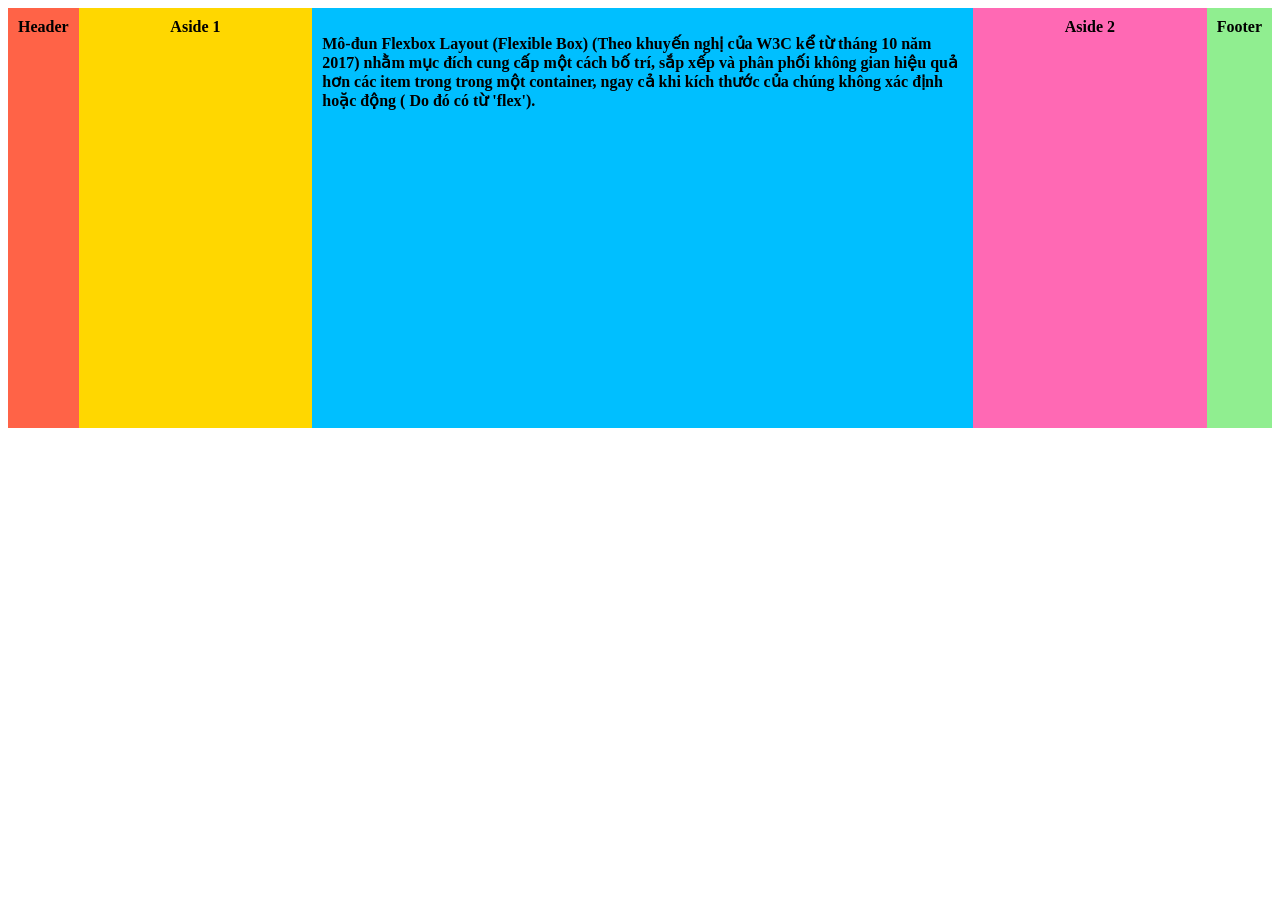
<file: lab-thuchanh/Lab6/Lab06/Bai_2_Minh_hoa_layout/index.html>
<!DOCTYPE html>
<html>

<head>
	<meta http-equiv="Content-Type" content="text/html; charset=utf-8" />
    <link rel="stylesheet" href="./css/style.css">
</head>

<body>
    <div class="wrapper">
        <header class="header-flex-2">Header</header>
        <article class="main">
            <p>Mô-đun Flexbox Layout (Flexible Box) (Theo khuyến nghị của W3C kể từ tháng 10 năm 2017) nhằm mục đích
                cung cấp một cách bố trí, sắp xếp và phân phối không gian hiệu quả hơn các item trong trong một
                container, ngay cả khi kích thước của chúng không xác định hoặc động ( Do đó có từ 'flex').</p>
        </article>
        <aside class="aside aside-1">Aside 1</aside>
        <aside class="aside aside-2">Aside 2</aside>
        <footer class="footer-flex-2">Footer</footer>
    </div>
</body>

</html>
</file>
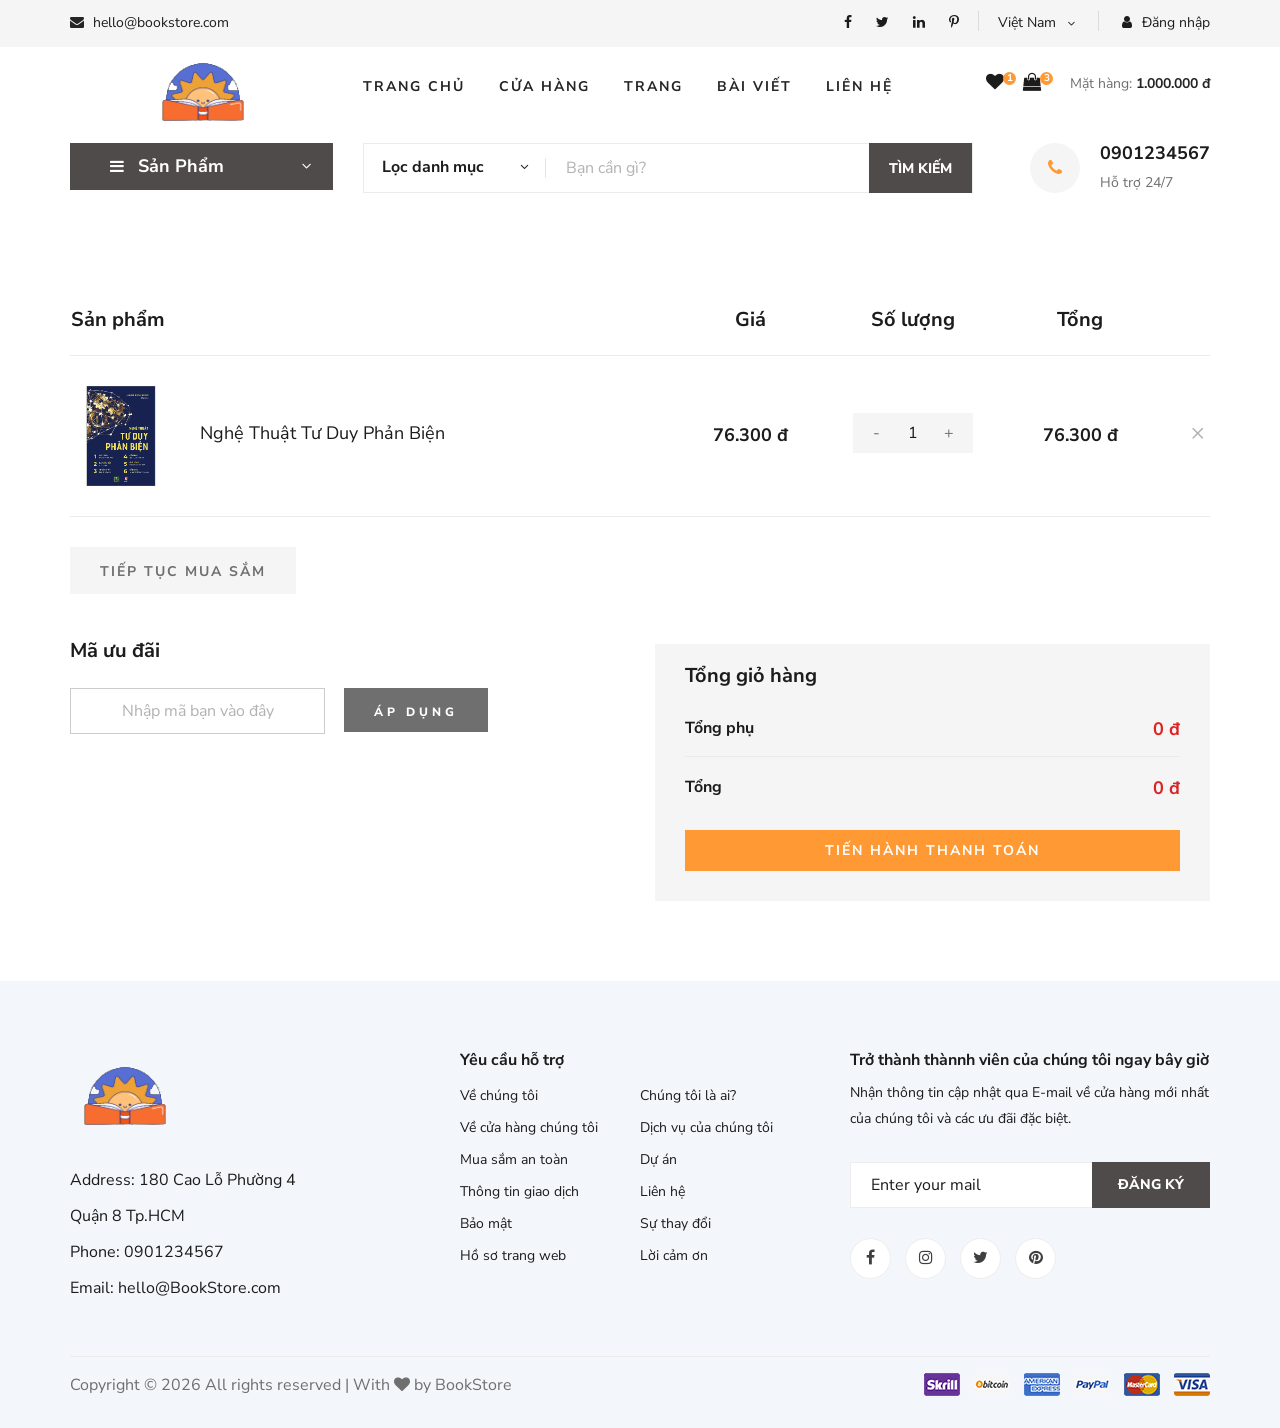
<file: lab-thuchanh/Lab7/Lab07/demo_bai_2/index.html>
<!DOCTYPE html>
<html lang="zxx">

<head>
    <meta charset="UTF-8">
    <meta name="description" content="Ogani Template">
    <meta name="keywords" content="Ogani, unica, creative, html">
    <meta name="viewport" content="width=device-width, initial-scale=1.0">
    <meta http-equiv="X-UA-Compatible" content="ie=edge">
    <title>Nice | BookStore</title>

    <!-- Google Font -->
    <link href="https://fonts.googleapis.com/css2?family=Nunito Sans:wght@200;300;400;600;900&display=swap"
        rel="stylesheet">

    <!-- Css Styles -->
    <link rel="stylesheet" href="css/bootstrap.min.css" type="text/css">
    <link rel="stylesheet" href="css/font-awesome.min.css" type="text/css">
    <link rel="stylesheet" href="css/elegant-icons.css" type="text/css">
    <link rel="stylesheet" href="css/nice-select.css" type="text/css">
    <link rel="stylesheet" href="css/jquery-ui.min.css" type="text/css">
    <link rel="stylesheet" href="css/owl.carousel.min.css" type="text/css">
    <link rel="stylesheet" href="css/slicknav.min.css" type="text/css">
    <link rel="stylesheet" href="css/style.css" type="text/css">


</head>

<body>
    <!-- Page Preloder -->
    <div id="preloder">
        <div class="loader"></div>
    </div>

    <!-- Humberger Begin -->
    <div class="humberger__menu__overlay"></div>
    <div class="humberger__menu__wrapper">
        <div class="humberger__menu__logo">
            <a href="#"><img src="img/logo.png" alt=""></a>
        </div>
        <div class="humberger__menu__cart">
            <ul>
                <li><a href="#"><i class="fa fa-heart"></i> <span>1</span></a></li>
                <li><a href="#"><i class="fa fa-shopping-bag"></i> <span>3</span></a></li>
            </ul>
            <div class="header__cart__price">Mặt hàng: <span>1.000.000 đ</span></div>
        </div>
        <div class="humberger__menu__widget">
            <div class="header__top__right__language">
                <div>Việt Nam</div>
                <span class="arrow_carrot-down"></span>
                <ul>
                    <li><a href="#">Spanis</a></li>
                    <li><a href="#">English</a></li>
                </ul>
            </div>
            <div class="header__top__right__auth">
                <a href="#"><i class="fa fa-user"></i> Đăng nhập</a>
            </div>
        </div>
        <nav class="humberger__menu__nav mobile-menu">
            <ul>
                <li><a href="./index.html">Trang chủ</a></li>
                <li><a href="./shop-grid.html">Cửa hàng</a></li>
                <li><a href="#">Trang</a>
                    <ul class="header__menu__dropdown">
                        <li><a href="./shop-details.html">Cửa hàng chi tiết</a></li>
                        <li><a href="./shoping-cart.html">Giỏ hàng</a></li>
                        <li><a href="./checkout.html">Thủ tục thanh toán</a></li>
                        <li><a href="./blog-details.html">Chi tiết bài viết</a></li>
                    </ul>
                </li>
                <li><a href="./blog.html">Bài viết</a></li>
                <li><a href="./contact.html">Liên hệ</a></li>
            </ul>
        </nav>
        <div id="mobile-menu-wrap"></div>
        <div class="header__top__right__social">
            <a href="#"><i class="fa fa-facebook"></i></a>
            <a href="#"><i class="fa fa-twitter"></i></a>
            <a href="#"><i class="fa fa-linkedin"></i></a>
            <a href="#"><i class="fa fa-pinterest-p"></i></a>
        </div>
        <div class="humberger__menu__contact">
            <ul>
                <li><i class="fa fa-envelope"></i> hello@bookstore.com</li>
            </ul>
        </div>
    </div>
    <!-- Humberger End -->

    <!-- Header Section Begin -->
    <header class="header">
        <div class="header__top">
            <div class="container">
                <div class="row">
                    <div class="col-lg-6 col-md-6">
                        <div class="header__top__left">
                            <ul>
                                <li><i class="fa fa-envelope"></i> hello@bookstore.com</li>
                            </ul>
                        </div>
                    </div>
                    <div class="col-lg-6 col-md-6">
                        <div class="header__top__right">
                            <div class="header__top__right__social">
                                <a href="#"><i class="fa fa-facebook"></i></a>
                                <a href="#"><i class="fa fa-twitter"></i></a>
                                <a href="#"><i class="fa fa-linkedin"></i></a>
                                <a href="#"><i class="fa fa-pinterest-p"></i></a>
                            </div>
                            <div class="header__top__right__language">
                                <div>Việt Nam</div>
                                <span class="arrow_carrot-down"></span>
                                <ul>
                                    <li><a href="#">Spanis</a></li>
                                    <li><a href="#">English</a></li>
                                </ul>
                            </div>
                            <div class="header__top__right__auth">
                                <a href="#"><i class="fa fa-user"></i> Đăng nhập</a>
                            </div>
                        </div>
                    </div>
                </div>
            </div>
        </div>
        <div class="container">
            <div class="row">
                <div class="col-lg-3">
                    <div class="header__logo">
                        <a href="./index.html"><img src="img/logo.png" alt=""></a>
                    </div>
                </div>
                <div class="col-lg-6">
                    <nav class="header__menu">
                        <ul class="ul-menu">
                            <li><a href="./index.html">Trang chủ</a></li>
                            <li><a href="./shop-grid.html">Cửa hàng</a></li>
                            <li><a href="#">Trang</a>
                                <ul class="header__menu__dropdown">
                                    <li><a href="./shop-details.html">Cửa hàng chi tiết</a></li>
                                    <li><a href="./shoping-cart.html">Giỏ hàng</a></li>
                                    <li><a href="./checkout.html">Thủ tục thanh toán</a></li>
                                    <li><a href="./blog-details.html">Chi tiết bài viết</a></li>
                                </ul>
                            </li>
                            <li><a href="./blog.html">Bài viết</a></li>
                            <li><a href="./contact.html">Liên hệ</a></li>
                        </ul>
                    </nav>
                </div>
                <div class="col-lg-3">
                    <div class="header__cart">
                        <ul>
                            <li><a href="#"><i class="fa fa-heart"></i> <span>1</span></a></li>
                            <li><a href="#"><i class="fa fa-shopping-bag"></i> <span>3</span></a></li>
                        </ul>
                        <div class="header__cart__price">Mặt hàng: <span>1.000.000 đ</span></div>
                    </div>
                </div>
            </div>
            <div class="humberger__open">
                <i class="fa fa-bars"></i>
            </div>
        </div>
    </header>
    <!-- Header Section End -->

    <!-- Hero Section Begin -->
    <section class="hero hero-normal">
        <div class="container">
            <div class="row">
                <div class="col-lg-3">
                    <div class="hero__categories">
                        <div class="hero__categories__all">
                            <i class="fa fa-bars"></i>
                            <span>Sản Phẩm</span>
                        </div>
                        <ul>
                            <li><a href="#">Văn học</a></li>
                            <li><a href="#">Kinh tế</a></li>
                            <li><a href="#">Thiếu nhi</a></li>
                            <li><a href="#">Kĩ năng sống</a></li>
                            <li><a href="#">Giáo khoa</a></li>
                            <li><a href="#">Từ điển</a></li>
                            <li><a href="#">Lịch sử</a></li>
                            <li><a href="#">Y học</a></li>
                            <li><a href="#">Tạp chí</a></li>
                            <li><a href="#">Ngoại ngữ</a></li>
                            <li><a href="#">Giáo trình</a></li>
                        </ul>
                    </div>
                </div>
                <div class="col-lg-9">
                    <div class="hero__search">
                        <div class="hero__search__form">
                            <form action="#">
                                <div class="hero__search__categories">
                                    Lọc danh mục
                                    <span class="arrow_carrot-down"></span>
                                </div>
                                <input type="text" placeholder="Bạn cần gì?">
                                <button type="submit" class="site-btn">TÌM KIẾM</button>
                            </form>
                        </div>
                        <div class="hero__search__phone">
                            <div class="hero__search__phone__icon">
                                <i class="fa fa-phone"></i>
                            </div>
                            <div class="hero__search__phone__text">
                                <h5>0901234567</h5>
                                <span>Hỗ trợ 24/7 </span>
                            </div>
                        </div>
                    </div>
                </div>
            </div>
        </div>
    </section>
    <!-- Hero Section End -->

    <!-- Shoping Cart Section Begin -->
    <section class="shoping-cart spad">
        <div class="container">
            <div class="row">
                <div class="col-lg-12">
                    <div class="shoping__cart__table">
                        <table>
                            <thead>
                                <tr>
                                    <th class="shoping__product">Sản phẩm</th>
                                    <th>Giá</th>
                                    <th>Số lượng</th>
                                    <th>Tổng</th>
                                    <th></th>
                                </tr>
                            </thead>
                            <tbody>
                                <tr>
                                    <td class="shoping__cart__item">
                                        <img src="img/featured/Book_2.jpg" alt="" width="100px">
                                        <h5>Nghệ Thuật Tư Duy Phản Biện</h5>
                                    </td>
                                    <td class="shoping__cart__price">
                                        76.300 đ
                                    </td>
                                    <td class="shoping__cart__quantity">
                                        <div class="quantity">
                                            <div class="pro-qty">
                                                <input value="1" id="quantity">
                                            </div>
                                        </div>
                                    </td>
                                    <td class="shoping__cart__total" id="total">
                                        76.300 đ
                                    </td>
                                    <td class="shoping__cart__item__close">
                                        <span class="icon_close"></span>
                                    </td>
                                </tr>
                            </tbody>
                        </table>
                    </div>
                </div>
            </div>
            <div class="row">
                <div class="col-lg-12">
                    <div class="shoping__cart__btns">
                        <a href="#" class="primary-btn cart-btn">TIẾP TỤC MUA SẮM</a>
                    </div>
                </div>
                <div class="col-lg-6">
                    <div class="shoping__continue">
                        <div class="shoping__discount">
                            <h5>Mã ưu đãi</h5>
                            <form action="#">
                                <input type="text" placeholder="Nhập mã bạn vào đây">
                                <button type="submit" class="site-btn">ÁP DỤNG</button>
                            </form>
                        </div>
                    </div>
                </div>
                <div class="col-lg-6">
                    <div class="shoping__checkout">
                        <h5>Tổng giỏ hàng</h5>
                        <ul>
                            <li>Tổng phụ <span>0 đ</span></li>
                            <li>Tổng <span>0 đ</span></li>
                        </ul>
                        <a href="#" class="primary-btn">Tiến hành thanh toán</a>
                    </div>
                </div>
            </div>
        </div>
    </section>
    <!-- Shoping Cart Section End -->


    <!-- Footer Section Begin -->
    <footer class="footer spad">
        <div class="container">
            <div class="row">
                <div class="col-lg-3 col-md-6 col-sm-6">
                    <div class="footer__about">
                        <div class="footer__about__logo">
                            <a href="./index.html"><img src="img/logo.png" alt=""></a>
                        </div>
                        <ul>
                            <li>Address: 180 Cao Lỗ Phường 4 Quận 8 Tp.HCM</li>
                            <li>Phone: 0901234567</li>
                            <li>Email: hello@BookStore.com</li>
                        </ul>
                    </div>
                </div>
                <div class="col-lg-4 col-md-6 col-sm-6 offset-lg-1">
                    <div class="footer__widget">
                        <h6>
                            Yêu cầu hỗ trợ</h6>
                        <ul>
                            <li><a href="#">Về chúng tôi</a></li>
                            <li><a href="#">Về cửa hàng chúng tôi</a></li>
                            <li><a href="#">Mua sắm an toàn</a></li>
                            <li><a href="#">Thông tin giao dịch</a></li>
                            <li><a href="#">Bảo mật</a></li>
                            <li><a href="#">Hồ sơ trang web</a></li>
                        </ul>
                        <ul>
                            <li><a href="#">Chúng tôi là ai?</a></li>
                            <li><a href="#">Dịch vụ của chúng tôi</a></li>
                            <li><a href="#">Dự án</a></li>
                            <li><a href="#">Liên hệ</a></li>
                            <li><a href="#">Sự thay đổi</a></li>
                            <li><a href="#">Lời cảm ơn</a></li>
                        </ul>
                    </div>
                </div>
                <div class="col-lg-4 col-md-12">
                    <div class="footer__widget">
                        <h6>Trở thành thànnh viên của chúng tôi ngay bây giờ</h6>
                        <p>Nhận thông tin cập nhật qua E-mail về cửa hàng mới nhất của chúng tôi và các ưu đãi đặc biệt.
                        </p>
                        <form action="#">
                            <input type="text" placeholder="Enter your mail">
                            <button type="submit" class="site-btn">Đăng ký</button>
                        </form>
                        <div class="footer__widget__social">
                            <a href="#"><i class="fa fa-facebook"></i></a>
                            <a href="#"><i class="fa fa-instagram"></i></a>
                            <a href="#"><i class="fa fa-twitter"></i></a>
                            <a href="#"><i class="fa fa-pinterest"></i></a>
                        </div>
                    </div>
                </div>
            </div>
            <div class="row">
                <div class="col-lg-12">
                    <div class="footer__copyright">
                        <div class="footer__copyright__text">
                            <p>
                                Copyright &copy;
                                <script>document.write(new Date().getFullYear());</script> All rights reserved | With <i
                                    class="fa fa-heart" aria-hidden="true"></i> by BookStore</a>
                            </p>
                        </div>
                        <div class="footer__copyright__payment"><img src="img/payment-item.png" alt=""></div>
                    </div>
                </div>
            </div>
        </div>
    </footer>
    <!-- Footer Section End -->

    <!-- Js Plugins -->
    <script src="js/jquery-3.3.1.min.js"></script>
    <script src="js/bootstrap.min.js"></script>
    <script src="js/jquery.nice-select.min.js"></script>
    <script src="js/jquery-ui.min.js"></script>
    <script src="js/jquery.slicknav.js"></script>
    <script src="js/mixitup.min.js"></script>
    <script src="js/owl.carousel.min.js"></script>
    <script src="js/main.js"></script>


</body>

</html>
</file>
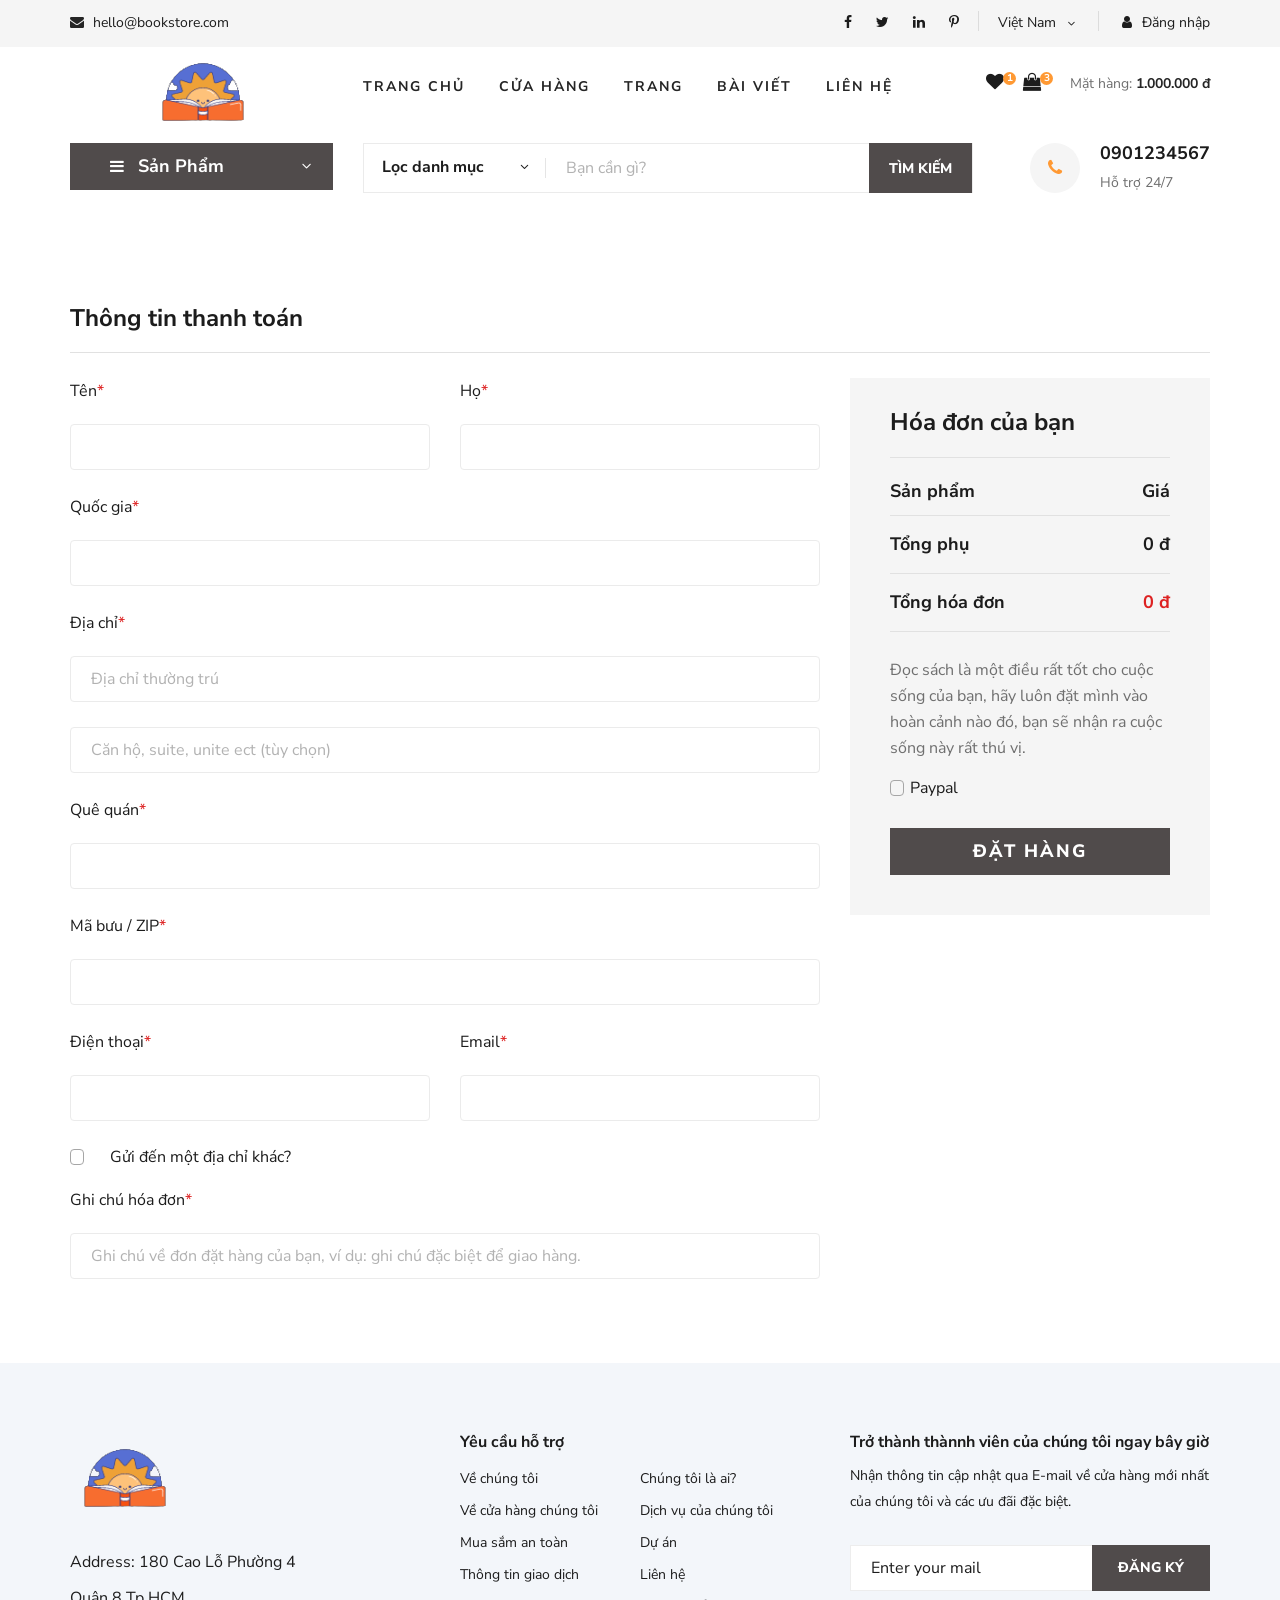
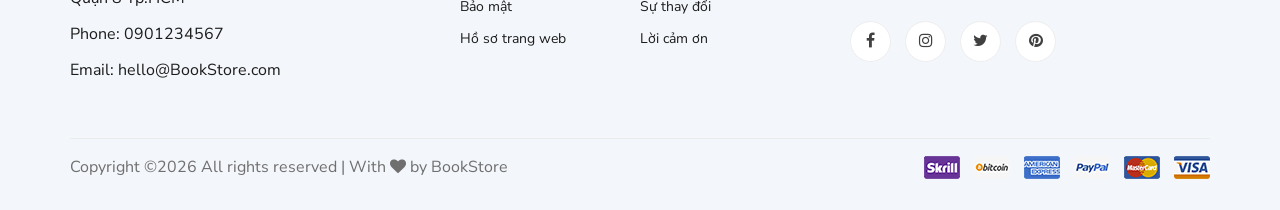
<file: lab-thuchanh/Lab7/Lab07/Vi_du/index.html>
<!DOCTYPE html>
<html lang="zxx">

<head>
    <meta charset="UTF-8">
    <meta name="description" content="Ogani Template">
    <meta name="keywords" content="Ogani, unica, creative, html">
    <meta name="viewport" content="width=device-width, initial-scale=1.0">
    <meta http-equiv="X-UA-Compatible" content="ie=edge">
    <title>Nice | BookStore</title>
    
    <!-- Google Font -->
    <link href="https://fonts.googleapis.com/css2?family=Nunito Sans:wght@200;300;400;600;900&display=swap" rel="stylesheet">
    
    <!-- Css Styles -->
    <link rel="stylesheet" href="css/bootstrap.min.css" type="text/css">
    <link rel="stylesheet" href="css/font-awesome.min.css" type="text/css">
    <link rel="stylesheet" href="css/elegant-icons.css" type="text/css">
    <link rel="stylesheet" href="css/nice-select.css" type="text/css">
    <link rel="stylesheet" href="css/jquery-ui.min.css" type="text/css">
    <link rel="stylesheet" href="css/owl.carousel.min.css" type="text/css">
    <link rel="stylesheet" href="css/slicknav.min.css" type="text/css">
    <link rel="stylesheet" href="css/style.css" type="text/css">


    <style>
        .error-message {
            color: red;
            font-size: 14px; 
            margin-top: 5px; 
        }
    </style>
</head>

<body>
    <!-- Page Preloder -->
    <div id="preloder">
        <div class="loader"></div>
    </div>

    <!-- Humberger Begin -->
    <div class="humberger__menu__overlay"></div>
    <div class="humberger__menu__wrapper">
        <div class="humberger__menu__logo">
            <a href="#"><img src="img/logo.png" alt=""></a>
        </div>
        <div class="humberger__menu__cart">
            <ul>
                <li><a href="#"><i class="fa fa-heart"></i> <span>1</span></a></li>
                <li><a href="#"><i class="fa fa-shopping-bag"></i> <span>3</span></a></li>
            </ul>
            <div class="header__cart__price">Mặt hàng: <span>1.000.000 đ</span></div>
        </div>
        <div class="humberger__menu__widget">
            <div class="header__top__right__language">
                <div>Việt Nam</div>
                <span class="arrow_carrot-down"></span>
                <ul>
                    <li><a href="#">Spanis</a></li>
                    <li><a href="#">English</a></li>
                </ul>
            </div>
            <div class="header__top__right__auth">
                <a href="#"><i class="fa fa-user"></i> Đăng nhập</a>
            </div>
        </div>
        <nav class="humberger__menu__nav mobile-menu">
            <ul>
                <li><a href="./index.html">Trang chủ</a></li>
                <li><a href="./shop-grid.html">Cửa hàng</a></li>
                <li><a href="#">Trang</a>
                    <ul class="header__menu__dropdown">
                        <li><a href="./shop-details.html">Cửa hàng chi tiết</a></li>
                        <li><a href="./shoping-cart.html">Giỏ hàng</a></li>
                        <li><a href="./checkout.html">Thủ tục thanh toán</a></li>
                        <li><a href="./blog-details.html">Chi tiết bài viết</a></li>
                    </ul>
                </li>
                <li><a href="./blog.html">Bài viết</a></li>
                <li><a href="./contact.html">Liên hệ</a></li>
            </ul>
        </nav>
        <div id="mobile-menu-wrap"></div>
        <div class="header__top__right__social">
            <a href="#"><i class="fa fa-facebook"></i></a>
            <a href="#"><i class="fa fa-twitter"></i></a>
            <a href="#"><i class="fa fa-linkedin"></i></a>
            <a href="#"><i class="fa fa-pinterest-p"></i></a>
        </div>
        <div class="humberger__menu__contact">
            <ul>
                <li><i class="fa fa-envelope"></i> hello@bookstore.com</li>
            </ul>
        </div>
    </div>
    <!-- Humberger End -->

    <!-- Header Section Begin -->
    <header class="header">
        <div class="header__top">
            <div class="container">
                <div class="row">
                    <div class="col-lg-6 col-md-6">
                        <div class="header__top__left">
                            <ul>
                                <li><i class="fa fa-envelope"></i> hello@bookstore.com</li>
                            </ul>
                        </div>
                    </div>
                    <div class="col-lg-6 col-md-6">
                        <div class="header__top__right">
                            <div class="header__top__right__social">
                                <a href="#"><i class="fa fa-facebook"></i></a>
                                <a href="#"><i class="fa fa-twitter"></i></a>
                                <a href="#"><i class="fa fa-linkedin"></i></a>
                                <a href="#"><i class="fa fa-pinterest-p"></i></a>
                            </div>
                            <div class="header__top__right__language">
                                <div>Việt Nam</div>
                                <span class="arrow_carrot-down"></span>
                                <ul>
                                    <li><a href="#">Spanis</a></li>
                                    <li><a href="#">English</a></li>
                                </ul>
                            </div>
                            <div class="header__top__right__auth">
                                <a href="#"><i class="fa fa-user"></i> Đăng nhập</a>
                            </div>
                        </div>
                    </div>
                </div>
            </div>
        </div>
        <div class="container">
            <div class="row">
                <div class="col-lg-3">
                    <div class="header__logo">
                        <a href="./index.html"><img src="img/logo.png" alt=""></a>
                    </div>
                </div>
                <div class="col-lg-6">
                    <nav class="header__menu">
                        <ul class="ul-menu">
                            <li><a href="./index.html">Trang chủ</a></li>
                            <li><a href="./shop-grid.html">Cửa hàng</a></li>
                            <li><a href="#">Trang</a>
                                <ul class="header__menu__dropdown">
                                    <li><a href="./shop-details.html">Cửa hàng chi tiết</a></li>
                                    <li><a href="./shoping-cart.html">Giỏ hàng</a></li>
                                    <li><a href="./checkout.html">Thủ tục thanh toán</a></li>
                                    <li><a href="./blog-details.html">Chi tiết bài viết</a></li>
                                </ul>
                            </li>
                            <li><a href="./blog.html">Bài viết</a></li>
                            <li><a href="./contact.html">Liên hệ</a></li>
                        </ul>
                    </nav>
                </div>
                <div class="col-lg-3">
                    <div class="header__cart">
                        <ul>
                            <li><a href="#"><i class="fa fa-heart"></i> <span>1</span></a></li>
                            <li><a href="#"><i class="fa fa-shopping-bag"></i> <span>3</span></a></li>
                        </ul>
                        <div class="header__cart__price">Mặt hàng: <span>1.000.000 đ</span></div>
                    </div>
                </div>
            </div>
            <div class="humberger__open">
                <i class="fa fa-bars"></i>
            </div>
        </div>
    </header>
    <!-- Header Section End -->

    <!-- Hero Section Begin -->
    <section class="hero hero-normal">
        <div class="container">
            <div class="row">
                <div class="col-lg-3">
                    <div class="hero__categories">
                        <div class="hero__categories__all">
                            <i class="fa fa-bars"></i>
                            <span>Sản Phẩm</span>
                        </div>
                        <ul>
                            <li><a href="#">Văn học</a></li>
                            <li><a href="#">Kinh tế</a></li>
                            <li><a href="#">Thiếu nhi</a></li>
                            <li><a href="#">Kĩ năng sống</a></li>
                            <li><a href="#">Giáo khoa</a></li>
                            <li><a href="#">Từ điển</a></li>
                            <li><a href="#">Lịch sử</a></li>
                            <li><a href="#">Y học</a></li>
                            <li><a href="#">Tạp chí</a></li>
                            <li><a href="#">Ngoại ngữ</a></li>
                            <li><a href="#">Giáo trình</a></li>
                        </ul>
                    </div>
                </div>
                <div class="col-lg-9">
                    <div class="hero__search">
                        <div class="hero__search__form">
                            <form action="#">
                                <div class="hero__search__categories">
                                    Lọc danh mục
                                    <span class="arrow_carrot-down"></span>
                                </div>
                                <input type="text" placeholder="Bạn cần gì?">
                                <button type="submit" class="site-btn">TÌM KIẾM</button>
                            </form>
                        </div>
                        <div class="hero__search__phone">
                            <div class="hero__search__phone__icon">
                                <i class="fa fa-phone"></i>
                            </div>
                            <div class="hero__search__phone__text">
                                <h5>0901234567</h5>
                                <span>Hỗ trợ 24/7 </span>
                            </div>
                        </div>
                    </div>
                </div>
            </div>
        </div>
    </section>
    <!-- Hero Section End -->

     <!-- Checkout Section Begin -->
     <section class="checkout spad">
        <div class="container">
            <div class="checkout__form">
                <h4>Thông tin thanh toán</h4>
                <form id="checkoutForm" action="#">
                    <div class="row">
                        <div class="col-lg-8 col-md-6">
                            <div class="row">
                                <div class="col-lg-6">
                                    <div class="checkout__input">
                                        <p>Tên<span>*</span></p>
                                        <input type="text" id="firstNameInput">
                                        <div class="error-message" id="firstNameErrorMessage"></div>
                                    </div>
                                </div>
                                <div class="col-lg-6">
                                    <div class="checkout__input">
                                        <p>Họ<span>*</span></p>
                                        <input type="text" id="lastNameInput">
                                        <div class="error-message" id="lastNameErrorMessage"></div>
                                    </div>
                                </div>
                            </div>
                            <div class="checkout__input">
                                <p>Quốc gia<span>*</span></p>
                                <input type="text" id="nationInput">
                                <div class="error-message" id="nationErrorMessage"></div>
                            </div>
                            <div class="checkout__input">
                                <p>Địa chỉ<span>*</span></p>
                                <input type="text" placeholder="Địa chỉ thường trú" class="checkout__input__add" id="adresseInput">
                                <div class="error-message" id="adresseErrorMessage"></div>
                                <input type="text" placeholder="Căn hộ, suite, unite ect (tùy chọn)" id="suiteInput">
                                <div class="error-message" id="suiteErrorMessage"></div>
                            </div>
                            <div class="checkout__input">
                                <p>Quê quán<span>*</span></p>
                                <input type="text" id="countryInput">
                                <div class="error-message" id="countryErrorMessage"></div>
                            </div>
                            <div class="checkout__input">
                                <p>Mã bưu / ZIP<span>*</span></p>
                                <input type="text" id="zipInput">
                                <div class="error-message" id="zipErrorMessage"></div>
                            </div>
                            <div class="row">
                                <div class="col-lg-6">
                                    <div class="checkout__input">
                                        <p>Điện thoại<span>*</span></p>
                                        <input type="text" id="numInput">
                                        <div class="error-message" id="numErrorMessage"></div>
                                    </div>
                                </div>
                                <div class="col-lg-6">
                                    <div class="checkout__input">
                                        <p>Email<span>*</span></p>
                                        <input type="text" id="emailInput">
                                        <div class="error-message" id="emailErrorMessage"></div>
                                    </div>
                                </div>
                            </div>
                           
                            <div class="checkout__input__checkbox">
                                <label for="diff-acc">
                                    Gửi đến một địa chỉ khác?
                                    <input type="checkbox" id="diff-acc">
                                    <span class="checkmark"></span>
                                </label>
                            </div>
                            <div class="checkout__input">
                                <p>Ghi chú hóa đơn<span>*</span></p>
                                <input type="text" placeholder="Ghi chú về đơn đặt hàng của bạn, ví dụ: ghi chú đặc biệt để giao hàng." id="noteInput">
                                <div class="error-message" id="noteErrorMessage"></div>
                            </div>
                        </div>
                        <div class="col-lg-4 col-md-6">
                            <div class="checkout__order">
                                <h4>Hóa đơn của bạn</h4>
                                <div class="checkout__order__products">Sản phẩm <span>Giá</span></div>
                               
                                <div class="checkout__order__subtotal">Tổng phụ <span>0 đ</span></div>
                                <div class="checkout__order__total">Tổng hóa đơn <span>0 đ</span></div>
                                <p>Đọc sách là một điều rất tốt cho cuộc sống của bạn, hãy luôn đặt mình vào hoàn cảnh nào đó, bạn sẽ
                                    nhận ra cuộc sống này rất thú vị.
                                </p>
                                <div class="checkout__input__checkbox">
                                    <label for="paypal">
                                        Paypal
                                        <input type="checkbox" id="paypal">
                                        <span class="checkmark"></span>
                                    </label>
                                </div>
                                <button type="button" class="site-btn" onclick="validateForm()">Đặt hàng</button>
                            </div>
                        </div>
                    </div>
                </form>
            </div>
        </div>
    </section>
    <!-- Checkout Section End -->


    <!-- Footer Section Begin -->
    <footer class="footer spad">
        <div class="container">
            <div class="row">
                <div class="col-lg-3 col-md-6 col-sm-6">
                    <div class="footer__about">
                        <div class="footer__about__logo">
                            <a href="./index.html"><img src="img/logo.png" alt=""></a>
                        </div>
                        <ul>
                            <li>Address: 180 Cao Lỗ Phường 4 Quận 8 Tp.HCM</li>
                            <li>Phone: 0901234567</li>
                            <li>Email: hello@BookStore.com</li>
                        </ul>
                    </div>
                </div>
                <div class="col-lg-4 col-md-6 col-sm-6 offset-lg-1">
                    <div class="footer__widget">
                        <h6>
                            Yêu cầu hỗ trợ</h6>
                        <ul>
                            <li><a href="#">Về chúng tôi</a></li>
                            <li><a href="#">Về cửa hàng chúng tôi</a></li>
                            <li><a href="#">Mua sắm an toàn</a></li>
                            <li><a href="#">Thông tin giao dịch</a></li>
                            <li><a href="#">Bảo mật</a></li>
                            <li><a href="#">Hồ sơ trang web</a></li>
                        </ul>
                        <ul>
                            <li><a href="#">Chúng tôi là ai?</a></li>
                            <li><a href="#">Dịch vụ của chúng tôi</a></li>
                            <li><a href="#">Dự án</a></li>
                            <li><a href="#">Liên hệ</a></li>
                            <li><a href="#">Sự thay đổi</a></li>
                            <li><a href="#">Lời cảm ơn</a></li>
                        </ul>
                    </div>
                </div>
                <div class="col-lg-4 col-md-12">
                    <div class="footer__widget">
                        <h6>Trở thành thànnh viên của chúng tôi ngay bây giờ</h6>
                        <p>Nhận thông tin cập nhật qua E-mail về cửa hàng mới nhất của chúng tôi và các ưu đãi đặc biệt.</p>
                        <form action="#">
                            <input type="text" placeholder="Enter your mail">
                            <button type="submit" class="site-btn">Đăng ký</button>
                        </form>
                        <div class="footer__widget__social">
                            <a href="#"><i class="fa fa-facebook"></i></a>
                            <a href="#"><i class="fa fa-instagram"></i></a>
                            <a href="#"><i class="fa fa-twitter"></i></a>
                            <a href="#"><i class="fa fa-pinterest"></i></a>
                        </div>
                    </div>
                </div>
            </div>
            <div class="row">
                <div class="col-lg-12">
                    <div class="footer__copyright">
                        <div class="footer__copyright__text"><p>
  Copyright &copy;<script>document.write(new Date().getFullYear());</script> All rights reserved | With <i class="fa fa-heart" aria-hidden="true"></i> by BookStore</a>
  </p></div>
                        <div class="footer__copyright__payment"><img src="img/payment-item.png" alt=""></div>
                    </div>
                </div>
            </div>
        </div>
    </footer>
    <!-- Footer Section End -->

    <!-- Js Plugins -->
    <script src="js/jquery-3.3.1.min.js"></script>
    <script src="js/bootstrap.min.js"></script>
    <script src="js/jquery.nice-select.min.js"></script>
    <script src="js/jquery-ui.min.js"></script>
    <script src="js/jquery.slicknav.js"></script>
    <script src="js/mixitup.min.js"></script>
    <script src="js/owl.carousel.min.js"></script>
    <script src="js/main.js"></script>



    <!-- JavaScript -->
    <script>
        function validateForm() {
            
            var firstName = firstNameInput.value.trim();
            var email = emailInput.value.trim();
            var lastName = lastNameInput.value.trim();
            var nation = nationInput.value.trim();
            var adresse = adresseInput.value.trim();
            var suite = suiteInput.value.trim();
            var zip = zipInput.value.trim();
            var country = countryInput.value.trim();
            var num = numInput.value.trim();
            var note = noteInput.value.trim();

            var isValid = true;

            if (firstName === '') {
                firstNameErrorMessage.textContent = 'Vui lòng nhập tên của bạn.';
                isValid = false;
            } else {
                firstNameErrorMessage.textContent = '';
            }

            if (lastName === '') {
                lastNameErrorMessage.textContent = 'Vui lòng nhập Họ của bạn.';
                isValid = false;
            } else {
                lastNameErrorMessage.textContent = '';
            }

            if (nation === '') {
                nationErrorMessage.textContent = 'Vui lòng nhập quốc gia của bạn.';
                isValid = false;
            } else {
                nationErrorMessage.textContent = '';
            }

            if (adresse === '') {
                adresseErrorMessage.textContent = 'Vui lòng nhập địa chỉ của bạn.';
                isValid = false;
            } else {
                adresseErrorMessage.textContent = '';
            }

            if (suite === '') {
                suiteErrorMessage.textContent = 'Vui lòng nhập căn hộ, suite, ... etc... của bạn.';
                isValid = false;
            } else {
                suiteErrorMessage.textContent = '';
            }

            if (zip === '') {
                zipErrorMessage.textContent = 'Vui lòng nhập mã bưu chính thành phố của bạn.';
                isValid = false;
            } else {
                zipErrorMessage.textContent = '';
            }

            if (country === '') {
                countryErrorMessage.textContent = 'Vui lòng nhập quê của bạn.';
                isValid = false;
            } else {
                countryErrorMessage.textContent = '';
            }

            if (num === '') {
                numErrorMessage.textContent = 'Vui lòng nhập số điện thoại của bạn.';
                isValid = false;
            } else {
                numErrorMessage.textContent = '';
            }

            if (!validateEmail(emailInput.value)) {
                emailErrorMessage.textContent = 'Vui lòng nhập một địa chỉ email hợp lệ.';
                isValid = false;
            } else {
                emailErrorMessage.textContent = '';
            }
            
            if (isValid) {
                alert('Đặt hàng thành công!');
            }

            if (note === '') {
                noteErrorMessage.textContent = 'Vui lòng nhập Ghi chú cho shipper.';
                isValid = false;
            } else {
                noteErrorMessage.textContent = '';
            }

        }
    
        function validateEmail(email) {
            var emailRegex = /\S+@\S+\.\S+/;
            return emailRegex.test(email);
        }
    
    </script>
    
</body>

</html>
</file>
<file: lab-thuchanh/Lab6/Lab06/Bai_2_Minh_hoa_layout/css/style.css>
.wrapper {
	display: flex;
	/* kich hoat flex box*/
	flex-flow: row wrap;
	font-weight: bold;
	text-align: center;
}

.wrapper>* {
	padding: 10px;
	flex: 1 100%;
	/* cho tất cả phần tử bên trong có độ dài 100% và tỉ lệ chiếm không gian trống là như nhau*/
}

.header-flex-2 {
	background: tomato;
}

.footer-flex-2 {
	background: lightgreen;
	order: 4;
}

.main {
	text-align: left;
	background: deepskyblue;
	height: 400px;
	order: 2;
	/* flex: 3 0px; */ 
	/* cho phần nội dung main ở giữa chiếm 3 phần không gian trống so với 2 phần aside bên cạnh */
	
}
/* 
.aside {
	flex: 1 0 0 ;
} */

/* 2 phần aside sẽ chỉ chiếm 1 phần không gian */
.aside-1 {
	background: gold;
	/* height: 400px; */
	order: 1;
}

.aside-2 {
	background: hotpink;
	/* height: 400px; */
	order: 3;
}

@media only screen and (min-width: 600px) {
	.main {
		flex: 2; 
	}
	.aside-1, .aside-2 {
		flex: 1; 
	}
}

@media only screen and (min-width: 1200px) {
	.wrapper > * {
		flex: initial; 
	}
	.aside-1, .aside-2 { flex: 1; }  
	.main { flex: 3; }            
}
</file>
<file: lab-thuchanh/Lab7/Lab07/demo_bai_2/css/elegant-icons.css>
@font-face {
	font-family: 'ElegantIcons';
	src:url('../fonts/ElegantIcons.eot');
	src:url('../fonts/ElegantIcons.eot?#iefix') format('embedded-opentype'),
		url('../fonts/ElegantIcons.woff') format('woff'),
		url('../fonts/ElegantIcons.ttf') format('truetype'),
		url('../fonts/ElegantIcons.svg#ElegantIcons') format('svg');
	font-weight: normal;
	font-style: normal;
}

/* Use the following CSS code if you want to use data attributes for inserting your icons */
[data-icon]:before {
	font-family: 'ElegantIcons';
	content: attr(data-icon);
	speak: none;
	font-weight: normal;
	font-variant: normal;
	text-transform: none;
	line-height: 1;
	-webkit-font-smoothing: antialiased;
	-moz-osx-font-smoothing: grayscale;
}

/* Use the following CSS code if you want to have a class per icon */
/*
Instead of a list of all class selectors,
you can use the generic selector below, but it's slower:
[class*="your-class-prefix"] {
*/
.arrow_up, .arrow_down, .arrow_left, .arrow_right, .arrow_left-up, .arrow_right-up, .arrow_right-down, .arrow_left-down, .arrow-up-down, .arrow_up-down_alt, .arrow_left-right_alt, .arrow_left-right, .arrow_expand_alt2, .arrow_expand_alt, .arrow_condense, .arrow_expand, .arrow_move, .arrow_carrot-up, .arrow_carrot-down, .arrow_carrot-left, .arrow_carrot-right, .arrow_carrot-2up, .arrow_carrot-2down, .arrow_carrot-2left, .arrow_carrot-2right, .arrow_carrot-up_alt2, .arrow_carrot-down_alt2, .arrow_carrot-left_alt2, .arrow_carrot-right_alt2, .arrow_carrot-2up_alt2, .arrow_carrot-2down_alt2, .arrow_carrot-2left_alt2, .arrow_carrot-2right_alt2, .arrow_triangle-up, .arrow_triangle-down, .arrow_triangle-left, .arrow_triangle-right, .arrow_triangle-up_alt2, .arrow_triangle-down_alt2, .arrow_triangle-left_alt2, .arrow_triangle-right_alt2, .arrow_back, .icon_minus-06, .icon_plus, .icon_close, .icon_check, .icon_minus_alt2, .icon_plus_alt2, .icon_close_alt2, .icon_check_alt2, .icon_zoom-out_alt, .icon_zoom-in_alt, .icon_search, .icon_box-empty, .icon_box-selected, .icon_minus-box, .icon_plus-box, .icon_box-checked, .icon_circle-empty, .icon_circle-slelected, .icon_stop_alt2, .icon_stop, .icon_pause_alt2, .icon_pause, .icon_menu, .icon_menu-square_alt2, .icon_menu-circle_alt2, .icon_ul, .icon_ol, .icon_adjust-horiz, .icon_adjust-vert, .icon_document_alt, .icon_documents_alt, .icon_pencil, .icon_pencil-edit_alt, .icon_pencil-edit, .icon_folder-alt, .icon_folder-open_alt, .icon_folder-add_alt, .icon_info_alt, .icon_error-oct_alt, .icon_error-circle_alt, .icon_error-triangle_alt, .icon_question_alt2, .icon_question, .icon_comment_alt, .icon_chat_alt, .icon_vol-mute_alt, .icon_volume-low_alt, .icon_volume-high_alt, .icon_quotations, .icon_quotations_alt2, .icon_clock_alt, .icon_lock_alt, .icon_lock-open_alt, .icon_key_alt, .icon_cloud_alt, .icon_cloud-upload_alt, .icon_cloud-download_alt, .icon_image, .icon_images, .icon_lightbulb_alt, .icon_gift_alt, .icon_house_alt, .icon_genius, .icon_mobile, .icon_tablet, .icon_laptop, .icon_desktop, .icon_camera_alt, .icon_mail_alt, .icon_cone_alt, .icon_ribbon_alt, .icon_bag_alt, .icon_creditcard, .icon_cart_alt, .icon_paperclip, .icon_tag_alt, .icon_tags_alt, .icon_trash_alt, .icon_cursor_alt, .icon_mic_alt, .icon_compass_alt, .icon_pin_alt, .icon_pushpin_alt, .icon_map_alt, .icon_drawer_alt, .icon_toolbox_alt, .icon_book_alt, .icon_calendar, .icon_film, .icon_table, .icon_contacts_alt, .icon_headphones, .icon_lifesaver, .icon_piechart, .icon_refresh, .icon_link_alt, .icon_link, .icon_loading, .icon_blocked, .icon_archive_alt, .icon_heart_alt, .icon_star_alt, .icon_star-half_alt, .icon_star, .icon_star-half, .icon_tools, .icon_tool, .icon_cog, .icon_cogs, .arrow_up_alt, .arrow_down_alt, .arrow_left_alt, .arrow_right_alt, .arrow_left-up_alt, .arrow_right-up_alt, .arrow_right-down_alt, .arrow_left-down_alt, .arrow_condense_alt, .arrow_expand_alt3, .arrow_carrot_up_alt, .arrow_carrot-down_alt, .arrow_carrot-left_alt, .arrow_carrot-right_alt, .arrow_carrot-2up_alt, .arrow_carrot-2dwnn_alt, .arrow_carrot-2left_alt, .arrow_carrot-2right_alt, .arrow_triangle-up_alt, .arrow_triangle-down_alt, .arrow_triangle-left_alt, .arrow_triangle-right_alt, .icon_minus_alt, .icon_plus_alt, .icon_close_alt, .icon_check_alt, .icon_zoom-out, .icon_zoom-in, .icon_stop_alt, .icon_menu-square_alt, .icon_menu-circle_alt, .icon_document, .icon_documents, .icon_pencil_alt, .icon_folder, .icon_folder-open, .icon_folder-add, .icon_folder_upload, .icon_folder_download, .icon_info, .icon_error-circle, .icon_error-oct, .icon_error-triangle, .icon_question_alt, .icon_comment, .icon_chat, .icon_vol-mute, .icon_volume-low, .icon_volume-high, .icon_quotations_alt, .icon_clock, .icon_lock, .icon_lock-open, .icon_key, .icon_cloud, .icon_cloud-upload, .icon_cloud-download, .icon_lightbulb, .icon_gift, .icon_house, .icon_camera, .icon_mail, .icon_cone, .icon_ribbon, .icon_bag, .icon_cart, .icon_tag, .icon_tags, .icon_trash, .icon_cursor, .icon_mic, .icon_compass, .icon_pin, .icon_pushpin, .icon_map, .icon_drawer, .icon_toolbox, .icon_book, .icon_contacts, .icon_archive, .icon_heart, .icon_profile, .icon_group, .icon_grid-2x2, .icon_grid-3x3, .icon_music, .icon_pause_alt, .icon_phone, .icon_upload, .icon_download, .social_facebook, .social_twitter, .social_pinterest, .social_googleplus, .social_tumblr, .social_tumbleupon, .social_wordpress, .social_instagram, .social_dribbble, .social_vimeo, .social_linkedin, .social_rss, .social_deviantart, .social_share, .social_myspace, .social_skype, .social_youtube, .social_picassa, .social_googledrive, .social_flickr, .social_blogger, .social_spotify, .social_delicious, .social_facebook_circle, .social_twitter_circle, .social_pinterest_circle, .social_googleplus_circle, .social_tumblr_circle, .social_stumbleupon_circle, .social_wordpress_circle, .social_instagram_circle, .social_dribbble_circle, .social_vimeo_circle, .social_linkedin_circle, .social_rss_circle, .social_deviantart_circle, .social_share_circle, .social_myspace_circle, .social_skype_circle, .social_youtube_circle, .social_picassa_circle, .social_googledrive_alt2, .social_flickr_circle, .social_blogger_circle, .social_spotify_circle, .social_delicious_circle, .social_facebook_square, .social_twitter_square, .social_pinterest_square, .social_googleplus_square, .social_tumblr_square, .social_stumbleupon_square, .social_wordpress_square, .social_instagram_square, .social_dribbble_square, .social_vimeo_square, .social_linkedin_square, .social_rss_square, .social_deviantart_square, .social_share_square, .social_myspace_square, .social_skype_square, .social_youtube_square, .social_picassa_square, .social_googledrive_square, .social_flickr_square, .social_blogger_square, .social_spotify_square, .social_delicious_square, .icon_printer, .icon_calulator, .icon_building, .icon_floppy, .icon_drive, .icon_search-2, .icon_id, .icon_id-2, .icon_puzzle, .icon_like, .icon_dislike, .icon_mug, .icon_currency, .icon_wallet, .icon_pens, .icon_easel, .icon_flowchart, .icon_datareport, .icon_briefcase, .icon_shield, .icon_percent, .icon_globe, .icon_globe-2, .icon_target, .icon_hourglass, .icon_balance, .icon_rook, .icon_printer-alt, .icon_calculator_alt, .icon_building_alt, .icon_floppy_alt, .icon_drive_alt, .icon_search_alt, .icon_id_alt, .icon_id-2_alt, .icon_puzzle_alt, .icon_like_alt, .icon_dislike_alt, .icon_mug_alt, .icon_currency_alt, .icon_wallet_alt, .icon_pens_alt, .icon_easel_alt, .icon_flowchart_alt, .icon_datareport_alt, .icon_briefcase_alt, .icon_shield_alt, .icon_percent_alt, .icon_globe_alt, .icon_clipboard {
	font-family: 'ElegantIcons';
	speak: none;
	font-style: normal;
	font-weight: normal;
	font-variant: normal;
	text-transform: none;
	line-height: 1;
	-webkit-font-smoothing: antialiased;
}
.arrow_up:before {
	content: "\21";
}
.arrow_down:before {
	content: "\22";
}
.arrow_left:before {
	content: "\23";
}
.arrow_right:before {
	content: "\24";
}
.arrow_left-up:before {
	content: "\25";
}
.arrow_right-up:before {
	content: "\26";
}
.arrow_right-down:before {
	content: "\27";
}
.arrow_left-down:before {
	content: "\28";
}
.arrow-up-down:before {
	content: "\29";
}
.arrow_up-down_alt:before {
	content: "\2a";
}
.arrow_left-right_alt:before {
	content: "\2b";
}
.arrow_left-right:before {
	content: "\2c";
}
.arrow_expand_alt2:before {
	content: "\2d";
}
.arrow_expand_alt:before {
	content: "\2e";
}
.arrow_condense:before {
	content: "\2f";
}
.arrow_expand:before {
	content: "\30";
}
.arrow_move:before {
	content: "\31";
}
.arrow_carrot-up:before {
	content: "\32";
}
.arrow_carrot-down:before {
	content: "\33";
}
.arrow_carrot-left:before {
	content: "\34";
}
.arrow_carrot-right:before {
	content: "\35";
}
.arrow_carrot-2up:before {
	content: "\36";
}
.arrow_carrot-2down:before {
	content: "\37";
}
.arrow_carrot-2left:before {
	content: "\38";
}
.arrow_carrot-2right:before {
	content: "\39";
}
.arrow_carrot-up_alt2:before {
	content: "\3a";
}
.arrow_carrot-down_alt2:before {
	content: "\3b";
}
.arrow_carrot-left_alt2:before {
	content: "\3c";
}
.arrow_carrot-right_alt2:before {
	content: "\3d";
}
.arrow_carrot-2up_alt2:before {
	content: "\3e";
}
.arrow_carrot-2down_alt2:before {
	content: "\3f";
}
.arrow_carrot-2left_alt2:before {
	content: "\40";
}
.arrow_carrot-2right_alt2:before {
	content: "\41";
}
.arrow_triangle-up:before {
	content: "\42";
}
.arrow_triangle-down:before {
	content: "\43";
}
.arrow_triangle-left:before {
	content: "\44";
}
.arrow_triangle-right:before {
	content: "\45";
}
.arrow_triangle-up_alt2:before {
	content: "\46";
}
.arrow_triangle-down_alt2:before {
	content: "\47";
}
.arrow_triangle-left_alt2:before {
	content: "\48";
}
.arrow_triangle-right_alt2:before {
	content: "\49";
}
.arrow_back:before {
	content: "\4a";
}
.icon_minus-06:before {
	content: "\4b";
}
.icon_plus:before {
	content: "\4c";
}
.icon_close:before {
	content: "\4d";
}
.icon_check:before {
	content: "\4e";
}
.icon_minus_alt2:before {
	content: "\4f";
}
.icon_plus_alt2:before {
	content: "\50";
}
.icon_close_alt2:before {
	content: "\51";
}
.icon_check_alt2:before {
	content: "\52";
}
.icon_zoom-out_alt:before {
	content: "\53";
}
.icon_zoom-in_alt:before {
	content: "\54";
}
.icon_search:before {
	content: "\55";
}
.icon_box-empty:before {
	content: "\56";
}
.icon_box-selected:before {
	content: "\57";
}
.icon_minus-box:before {
	content: "\58";
}
.icon_plus-box:before {
	content: "\59";
}
.icon_box-checked:before {
	content: "\5a";
}
.icon_circle-empty:before {
	content: "\5b";
}
.icon_circle-slelected:before {
	content: "\5c";
}
.icon_stop_alt2:before {
	content: "\5d";
}
.icon_stop:before {
	content: "\5e";
}
.icon_pause_alt2:before {
	content: "\5f";
}
.icon_pause:before {
	content: "\60";
}
.icon_menu:before {
	content: "\61";
}
.icon_menu-square_alt2:before {
	content: "\62";
}
.icon_menu-circle_alt2:before {
	content: "\63";
}
.icon_ul:before {
	content: "\64";
}
.icon_ol:before {
	content: "\65";
}
.icon_adjust-horiz:before {
	content: "\66";
}
.icon_adjust-vert:before {
	content: "\67";
}
.icon_document_alt:before {
	content: "\68";
}
.icon_documents_alt:before {
	content: "\69";
}
.icon_pencil:before {
	content: "\6a";
}
.icon_pencil-edit_alt:before {
	content: "\6b";
}
.icon_pencil-edit:before {
	content: "\6c";
}
.icon_folder-alt:before {
	content: "\6d";
}
.icon_folder-open_alt:before {
	content: "\6e";
}
.icon_folder-add_alt:before {
	content: "\6f";
}
.icon_info_alt:before {
	content: "\70";
}
.icon_error-oct_alt:before {
	content: "\71";
}
.icon_error-circle_alt:before {
	content: "\72";
}
.icon_error-triangle_alt:before {
	content: "\73";
}
.icon_question_alt2:before {
	content: "\74";
}
.icon_question:before {
	content: "\75";
}
.icon_comment_alt:before {
	content: "\76";
}
.icon_chat_alt:before {
	content: "\77";
}
.icon_vol-mute_alt:before {
	content: "\78";
}
.icon_volume-low_alt:before {
	content: "\79";
}
.icon_volume-high_alt:before {
	content: "\7a";
}
.icon_quotations:before {
	content: "\7b";
}
.icon_quotations_alt2:before {
	content: "\7c";
}
.icon_clock_alt:before {
	content: "\7d";
}
.icon_lock_alt:before {
	content: "\7e";
}
.icon_lock-open_alt:before {
	content: "\e000";
}
.icon_key_alt:before {
	content: "\e001";
}
.icon_cloud_alt:before {
	content: "\e002";
}
.icon_cloud-upload_alt:before {
	content: "\e003";
}
.icon_cloud-download_alt:before {
	content: "\e004";
}
.icon_image:before {
	content: "\e005";
}
.icon_images:before {
	content: "\e006";
}
.icon_lightbulb_alt:before {
	content: "\e007";
}
.icon_gift_alt:before {
	content: "\e008";
}
.icon_house_alt:before {
	content: "\e009";
}
.icon_genius:before {
	content: "\e00a";
}
.icon_mobile:before {
	content: "\e00b";
}
.icon_tablet:before {
	content: "\e00c";
}
.icon_laptop:before {
	content: "\e00d";
}
.icon_desktop:before {
	content: "\e00e";
}
.icon_camera_alt:before {
	content: "\e00f";
}
.icon_mail_alt:before {
	content: "\e010";
}
.icon_cone_alt:before {
	content: "\e011";
}
.icon_ribbon_alt:before {
	content: "\e012";
}
.icon_bag_alt:before {
	content: "\e013";
}
.icon_creditcard:before {
	content: "\e014";
}
.icon_cart_alt:before {
	content: "\e015";
}
.icon_paperclip:before {
	content: "\e016";
}
.icon_tag_alt:before {
	content: "\e017";
}
.icon_tags_alt:before {
	content: "\e018";
}
.icon_trash_alt:before {
	content: "\e019";
}
.icon_cursor_alt:before {
	content: "\e01a";
}
.icon_mic_alt:before {
	content: "\e01b";
}
.icon_compass_alt:before {
	content: "\e01c";
}
.icon_pin_alt:before {
	content: "\e01d";
}
.icon_pushpin_alt:before {
	content: "\e01e";
}
.icon_map_alt:before {
	content: "\e01f";
}
.icon_drawer_alt:before {
	content: "\e020";
}
.icon_toolbox_alt:before {
	content: "\e021";
}
.icon_book_alt:before {
	content: "\e022";
}
.icon_calendar:before {
	content: "\e023";
}
.icon_film:before {
	content: "\e024";
}
.icon_table:before {
	content: "\e025";
}
.icon_contacts_alt:before {
	content: "\e026";
}
.icon_headphones:before {
	content: "\e027";
}
.icon_lifesaver:before {
	content: "\e028";
}
.icon_piechart:before {
	content: "\e029";
}
.icon_refresh:before {
	content: "\e02a";
}
.icon_link_alt:before {
	content: "\e02b";
}
.icon_link:before {
	content: "\e02c";
}
.icon_loading:before {
	content: "\e02d";
}
.icon_blocked:before {
	content: "\e02e";
}
.icon_archive_alt:before {
	content: "\e02f";
}
.icon_heart_alt:before {
	content: "\e030";
}
.icon_star_alt:before {
	content: "\e031";
}
.icon_star-half_alt:before {
	content: "\e032";
}
.icon_star:before {
	content: "\e033";
}
.icon_star-half:before {
	content: "\e034";
}
.icon_tools:before {
	content: "\e035";
}
.icon_tool:before {
	content: "\e036";
}
.icon_cog:before {
	content: "\e037";
}
.icon_cogs:before {
	content: "\e038";
}
.arrow_up_alt:before {
	content: "\e039";
}
.arrow_down_alt:before {
	content: "\e03a";
}
.arrow_left_alt:before {
	content: "\e03b";
}
.arrow_right_alt:before {
	content: "\e03c";
}
.arrow_left-up_alt:before {
	content: "\e03d";
}
.arrow_right-up_alt:before {
	content: "\e03e";
}
.arrow_right-down_alt:before {
	content: "\e03f";
}
.arrow_left-down_alt:before {
	content: "\e040";
}
.arrow_condense_alt:before {
	content: "\e041";
}
.arrow_expand_alt3:before {
	content: "\e042";
}
.arrow_carrot_up_alt:before {
	content: "\e043";
}
.arrow_carrot-down_alt:before {
	content: "\e044";
}
.arrow_carrot-left_alt:before {
	content: "\e045";
}
.arrow_carrot-right_alt:before {
	content: "\e046";
}
.arrow_carrot-2up_alt:before {
	content: "\e047";
}
.arrow_carrot-2dwnn_alt:before {
	content: "\e048";
}
.arrow_carrot-2left_alt:before {
	content: "\e049";
}
.arrow_carrot-2right_alt:before {
	content: "\e04a";
}
.arrow_triangle-up_alt:before {
	content: "\e04b";
}
.arrow_triangle-down_alt:before {
	content: "\e04c";
}
.arrow_triangle-left_alt:before {
	content: "\e04d";
}
.arrow_triangle-right_alt:before {
	content: "\e04e";
}
.icon_minus_alt:before {
	content: "\e04f";
}
.icon_plus_alt:before {
	content: "\e050";
}
.icon_close_alt:before {
	content: "\e051";
}
.icon_check_alt:before {
	content: "\e052";
}
.icon_zoom-out:before {
	content: "\e053";
}
.icon_zoom-in:before {
	content: "\e054";
}
.icon_stop_alt:before {
	content: "\e055";
}
.icon_menu-square_alt:before {
	content: "\e056";
}
.icon_menu-circle_alt:before {
	content: "\e057";
}
.icon_document:before {
	content: "\e058";
}
.icon_documents:before {
	content: "\e059";
}
.icon_pencil_alt:before {
	content: "\e05a";
}
.icon_folder:before {
	content: "\e05b";
}
.icon_folder-open:before {
	content: "\e05c";
}
.icon_folder-add:before {
	content: "\e05d";
}
.icon_folder_upload:before {
	content: "\e05e";
}
.icon_folder_download:before {
	content: "\e05f";
}
.icon_info:before {
	content: "\e060";
}
.icon_error-circle:before {
	content: "\e061";
}
.icon_error-oct:before {
	content: "\e062";
}
.icon_error-triangle:before {
	content: "\e063";
}
.icon_question_alt:before {
	content: "\e064";
}
.icon_comment:before {
	content: "\e065";
}
.icon_chat:before {
	content: "\e066";
}
.icon_vol-mute:before {
	content: "\e067";
}
.icon_volume-low:before {
	content: "\e068";
}
.icon_volume-high:before {
	content: "\e069";
}
.icon_quotations_alt:before {
	content: "\e06a";
}
.icon_clock:before {
	content: "\e06b";
}
.icon_lock:before {
	content: "\e06c";
}
.icon_lock-open:before {
	content: "\e06d";
}
.icon_key:before {
	content: "\e06e";
}
.icon_cloud:before {
	content: "\e06f";
}
.icon_cloud-upload:before {
	content: "\e070";
}
.icon_cloud-download:before {
	content: "\e071";
}
.icon_lightbulb:before {
	content: "\e072";
}
.icon_gift:before {
	content: "\e073";
}
.icon_house:before {
	content: "\e074";
}
.icon_camera:before {
	content: "\e075";
}
.icon_mail:before {
	content: "\e076";
}
.icon_cone:before {
	content: "\e077";
}
.icon_ribbon:before {
	content: "\e078";
}
.icon_bag:before {
	content: "\e079";
}
.icon_cart:before {
	content: "\e07a";
}
.icon_tag:before {
	content: "\e07b";
}
.icon_tags:before {
	content: "\e07c";
}
.icon_trash:before {
	content: "\e07d";
}
.icon_cursor:before {
	content: "\e07e";
}
.icon_mic:before {
	content: "\e07f";
}
.icon_compass:before {
	content: "\e080";
}
.icon_pin:before {
	content: "\e081";
}
.icon_pushpin:before {
	content: "\e082";
}
.icon_map:before {
	content: "\e083";
}
.icon_drawer:before {
	content: "\e084";
}
.icon_toolbox:before {
	content: "\e085";
}
.icon_book:before {
	content: "\e086";
}
.icon_contacts:before {
	content: "\e087";
}
.icon_archive:before {
	content: "\e088";
}
.icon_heart:before {
	content: "\e089";
}
.icon_profile:before {
	content: "\e08a";
}
.icon_group:before {
	content: "\e08b";
}
.icon_grid-2x2:before {
	content: "\e08c";
}
.icon_grid-3x3:before {
	content: "\e08d";
}
.icon_music:before {
	content: "\e08e";
}
.icon_pause_alt:before {
	content: "\e08f";
}
.icon_phone:before {
	content: "\e090";
}
.icon_upload:before {
	content: "\e091";
}
.icon_download:before {
	content: "\e092";
}
.social_facebook:before {
	content: "\e093";
}
.social_twitter:before {
	content: "\e094";
}
.social_pinterest:before {
	content: "\e095";
}
.social_googleplus:before {
	content: "\e096";
}
.social_tumblr:before {
	content: "\e097";
}
.social_tumbleupon:before {
	content: "\e098";
}
.social_wordpress:before {
	content: "\e099";
}
.social_instagram:before {
	content: "\e09a";
}
.social_dribbble:before {
	content: "\e09b";
}
.social_vimeo:before {
	content: "\e09c";
}
.social_linkedin:before {
	content: "\e09d";
}
.social_rss:before {
	content: "\e09e";
}
.social_deviantart:before {
	content: "\e09f";
}
.social_share:before {
	content: "\e0a0";
}
.social_myspace:before {
	content: "\e0a1";
}
.social_skype:before {
	content: "\e0a2";
}
.social_youtube:before {
	content: "\e0a3";
}
.social_picassa:before {
	content: "\e0a4";
}
.social_googledrive:before {
	content: "\e0a5";
}
.social_flickr:before {
	content: "\e0a6";
}
.social_blogger:before {
	content: "\e0a7";
}
.social_spotify:before {
	content: "\e0a8";
}
.social_delicious:before {
	content: "\e0a9";
}
.social_facebook_circle:before {
	content: "\e0aa";
}
.social_twitter_circle:before {
	content: "\e0ab";
}
.social_pinterest_circle:before {
	content: "\e0ac";
}
.social_googleplus_circle:before {
	content: "\e0ad";
}
.social_tumblr_circle:before {
	content: "\e0ae";
}
.social_stumbleupon_circle:before {
	content: "\e0af";
}
.social_wordpress_circle:before {
	content: "\e0b0";
}
.social_instagram_circle:before {
	content: "\e0b1";
}
.social_dribbble_circle:before {
	content: "\e0b2";
}
.social_vimeo_circle:before {
	content: "\e0b3";
}
.social_linkedin_circle:before {
	content: "\e0b4";
}
.social_rss_circle:before {
	content: "\e0b5";
}
.social_deviantart_circle:before {
	content: "\e0b6";
}
.social_share_circle:before {
	content: "\e0b7";
}
.social_myspace_circle:before {
	content: "\e0b8";
}
.social_skype_circle:before {
	content: "\e0b9";
}
.social_youtube_circle:before {
	content: "\e0ba";
}
.social_picassa_circle:before {
	content: "\e0bb";
}
.social_googledrive_alt2:before {
	content: "\e0bc";
}
.social_flickr_circle:before {
	content: "\e0bd";
}
.social_blogger_circle:before {
	content: "\e0be";
}
.social_spotify_circle:before {
	content: "\e0bf";
}
.social_delicious_circle:before {
	content: "\e0c0";
}
.social_facebook_square:before {
	content: "\e0c1";
}
.social_twitter_square:before {
	content: "\e0c2";
}
.social_pinterest_square:before {
	content: "\e0c3";
}
.social_googleplus_square:before {
	content: "\e0c4";
}
.social_tumblr_square:before {
	content: "\e0c5";
}
.social_stumbleupon_square:before {
	content: "\e0c6";
}
.social_wordpress_square:before {
	content: "\e0c7";
}
.social_instagram_square:before {
	content: "\e0c8";
}
.social_dribbble_square:before {
	content: "\e0c9";
}
.social_vimeo_square:before {
	content: "\e0ca";
}
.social_linkedin_square:before {
	content: "\e0cb";
}
.social_rss_square:before {
	content: "\e0cc";
}
.social_deviantart_square:before {
	content: "\e0cd";
}
.social_share_square:before {
	content: "\e0ce";
}
.social_myspace_square:before {
	content: "\e0cf";
}
.social_skype_square:before {
	content: "\e0d0";
}
.social_youtube_square:before {
	content: "\e0d1";
}
.social_picassa_square:before {
	content: "\e0d2";
}
.social_googledrive_square:before {
	content: "\e0d3";
}
.social_flickr_square:before {
	content: "\e0d4";
}
.social_blogger_square:before {
	content: "\e0d5";
}
.social_spotify_square:before {
	content: "\e0d6";
}
.social_delicious_square:before {
	content: "\e0d7";
}
.icon_printer:before {
	content: "\e103";
}
.icon_calulator:before {
	content: "\e0ee";
}
.icon_building:before {
	content: "\e0ef";
}
.icon_floppy:before {
	content: "\e0e8";
}
.icon_drive:before {
	content: "\e0ea";
}
.icon_search-2:before {
	content: "\e101";
}
.icon_id:before {
	content: "\e107";
}
.icon_id-2:before {
	content: "\e108";
}
.icon_puzzle:before {
	content: "\e102";
}
.icon_like:before {
	content: "\e106";
}
.icon_dislike:before {
	content: "\e0eb";
}
.icon_mug:before {
	content: "\e105";
}
.icon_currency:before {
	content: "\e0ed";
}
.icon_wallet:before {
	content: "\e100";
}
.icon_pens:before {
	content: "\e104";
}
.icon_easel:before {
	content: "\e0e9";
}
.icon_flowchart:before {
	content: "\e109";
}
.icon_datareport:before {
	content: "\e0ec";
}
.icon_briefcase:before {
	content: "\e0fe";
}
.icon_shield:before {
	content: "\e0f6";
}
.icon_percent:before {
	content: "\e0fb";
}
.icon_globe:before {
	content: "\e0e2";
}
.icon_globe-2:before {
	content: "\e0e3";
}
.icon_target:before {
	content: "\e0f5";
}
.icon_hourglass:before {
	content: "\e0e1";
}
.icon_balance:before {
	content: "\e0ff";
}
.icon_rook:before {
	content: "\e0f8";
}
.icon_printer-alt:before {
	content: "\e0fa";
}
.icon_calculator_alt:before {
	content: "\e0e7";
}
.icon_building_alt:before {
	content: "\e0fd";
}
.icon_floppy_alt:before {
	content: "\e0e4";
}
.icon_drive_alt:before {
	content: "\e0e5";
}
.icon_search_alt:before {
	content: "\e0f7";
}
.icon_id_alt:before {
	content: "\e0e0";
}
.icon_id-2_alt:before {
	content: "\e0fc";
}
.icon_puzzle_alt:before {
	content: "\e0f9";
}
.icon_like_alt:before {
	content: "\e0dd";
}
.icon_dislike_alt:before {
	content: "\e0f1";
}
.icon_mug_alt:before {
	content: "\e0dc";
}
.icon_currency_alt:before {
	content: "\e0f3";
}
.icon_wallet_alt:before {
	content: "\e0d8";
}
.icon_pens_alt:before {
	content: "\e0db";
}
.icon_easel_alt:before {
	content: "\e0f0";
}
.icon_flowchart_alt:before {
	content: "\e0df";
}
.icon_datareport_alt:before {
	content: "\e0f2";
}
.icon_briefcase_alt:before {
	content: "\e0f4";
}
.icon_shield_alt:before {
	content: "\e0d9";
}
.icon_percent_alt:before {
	content: "\e0da";
}
.icon_globe_alt:before {
	content: "\e0de";
}
.icon_clipboard:before {
	content: "\e0e6";
}


	.glyph {
		float: left;
		text-align: center;
		padding: .75em;
		margin: .4em 1.5em .75em 0;
		width: 6em;
text-shadow: none;
	}
        .glyph_big {
        font-size: 128px;
        color: #59c5dc;
        float: left;
        margin-right: 20px;
        }

        .glyph div { padding-bottom: 10px;}

	.glyph input {
		font-family: consolas, monospace;
		font-size: 12px;
		width: 100%;
		text-align: center;
		border: 0;
		box-shadow: 0 0 0 1px #ccc;
		padding: .2em;
                -moz-border-radius: 5px;
                -webkit-border-radius: 5px;
	}
	.centered {
		margin-left: auto;
		margin-right: auto;
	}
	.glyph .fs1 {
		font-size: 2em;
	}
</file>
<file: lab-thuchanh/Lab7/Lab07/demo_bai_2/css/nice-select.css>
.nice-select {
  -webkit-tap-highlight-color: transparent;
  background-color: #fff;
  border-radius: 5px;
  border: solid 1px #e8e8e8;
  box-sizing: border-box;
  clear: both;
  cursor: pointer;
  display: block;
  float: left;
  font-family: inherit;
  font-size: 14px;
  font-weight: normal;
  height: 42px;
  line-height: 40px;
  outline: none;
  padding-left: 18px;
  padding-right: 30px;
  position: relative;
  text-align: left !important;
  -webkit-transition: all 0.2s ease-in-out;
  transition: all 0.2s ease-in-out;
  -webkit-user-select: none;
     -moz-user-select: none;
      -ms-user-select: none;
          user-select: none;
  white-space: nowrap;
  width: auto; }
  .nice-select:hover {
    border-color: #dbdbdb; }
  .nice-select:active, .nice-select.open, .nice-select:focus {
    border-color: #999; }
  .nice-select:after {
    border-bottom: 2px solid #999;
    border-right: 2px solid #999;
    content: '';
    display: block;
    height: 5px;
    margin-top: -4px;
    pointer-events: none;
    position: absolute;
    right: 12px;
    top: 50%;
    -webkit-transform-origin: 66% 66%;
        -ms-transform-origin: 66% 66%;
            transform-origin: 66% 66%;
    -webkit-transform: rotate(45deg);
        -ms-transform: rotate(45deg);
            transform: rotate(45deg);
    -webkit-transition: all 0.15s ease-in-out;
    transition: all 0.15s ease-in-out;
    width: 5px; }
  .nice-select.open:after {
    -webkit-transform: rotate(-135deg);
        -ms-transform: rotate(-135deg);
            transform: rotate(-135deg); }
  .nice-select.open .list {
    opacity: 1;
    pointer-events: auto;
    -webkit-transform: scale(1) translateY(0);
        -ms-transform: scale(1) translateY(0);
            transform: scale(1) translateY(0); }
  .nice-select.disabled {
    border-color: #ededed;
    color: #999;
    pointer-events: none; }
    .nice-select.disabled:after {
      border-color: #cccccc; }
  .nice-select.wide {
    width: 100%; }
    .nice-select.wide .list {
      left: 0 !important;
      right: 0 !important; }
  .nice-select.right {
    float: right; }
    .nice-select.right .list {
      left: auto;
      right: 0; }
  .nice-select.small {
    font-size: 12px;
    height: 36px;
    line-height: 34px; }
    .nice-select.small:after {
      height: 4px;
      width: 4px; }
    .nice-select.small .option {
      line-height: 34px;
      min-height: 34px; }
  .nice-select .list {
    background-color: #fff;
    border-radius: 5px;
    box-shadow: 0 0 0 1px rgba(68, 68, 68, 0.11);
    box-sizing: border-box;
    margin-top: 4px;
    opacity: 0;
    overflow: hidden;
    padding: 0;
    pointer-events: none;
    position: absolute;
    top: 100%;
    left: 0;
    -webkit-transform-origin: 50% 0;
        -ms-transform-origin: 50% 0;
            transform-origin: 50% 0;
    -webkit-transform: scale(0.75) translateY(-21px);
        -ms-transform: scale(0.75) translateY(-21px);
            transform: scale(0.75) translateY(-21px);
    -webkit-transition: all 0.2s cubic-bezier(0.5, 0, 0, 1.25), opacity 0.15s ease-out;
    transition: all 0.2s cubic-bezier(0.5, 0, 0, 1.25), opacity 0.15s ease-out;
    z-index: 9; }
    .nice-select .list:hover .option:not(:hover) {
      background-color: transparent !important; }
  .nice-select .option {
    cursor: pointer;
    font-weight: 400;
    line-height: 40px;
    list-style: none;
    min-height: 40px;
    outline: none;
    padding-left: 18px;
    padding-right: 29px;
    text-align: left;
    -webkit-transition: all 0.2s;
    transition: all 0.2s; }
    .nice-select .option:hover, .nice-select .option.focus, .nice-select .option.selected.focus {
      background-color: #f6f6f6; }
    .nice-select .option.selected {
      font-weight: bold; }
    .nice-select .option.disabled {
      background-color: transparent;
      color: #999;
      cursor: default; }

.no-csspointerevents .nice-select .list {
  display: none; }

.no-csspointerevents .nice-select.open .list {
  display: block; }
</file>
<file: lab-thuchanh/Lab7/Lab07/demo_bai_2/css/style.css>
html,
body {
	height: 100%;
	font-family: "Nunito Sans", sans-serif;
	-webkit-font-smoothing: antialiased;
	font-smoothing: antialiased;
}

h1,
h2,
h3,
h4,
h5,
h6 {
	margin: 0;
	color: #111111;
	font-weight: 400;
	font-family: "Nunito Sans", sans-serif;
}

h1 {
	font-size: 70px;
}

h2 {
	font-size: 36px;
}

h3 {
	font-size: 30px;
}

h4 {
	font-size: 24px;
}

h5 {
	font-size: 18px;
}

h6 {
	font-size: 16px;
}

p {
	font-size: 16px;
	font-family: "Nunito Sans", sans-serif;
	color: #6f6f6f;
	font-weight: 400;
	line-height: 26px;
	margin: 0 0 15px 0;
}

img {
	max-width: 100%;
}

input:focus,
select:focus,
button:focus,
textarea:focus {
	outline: none;
}

a:hover,
a:focus {
	text-decoration: none;
	outline: none;
	color: #ffffff;
}

ul,
ol {
	padding: 0;
	margin: 0;
}

/*---------------------
  Helper CSS
-----------------------*/

.section-title {
	margin-bottom: 50px;
	text-align: center;
}

.section-title h2 {
	color: #1c1c1c;
	font-weight: 700;
	position: relative;
}

.section-title h2:after {
	position: absolute;
	left: 0;
	bottom: -15px;
	right: 0;
	height: 4px;
	width: 80px;
	background: #ff9933;
	content: "";
	margin: 0 auto;
}

.set-bg {
	background-repeat: no-repeat;
	background-size: cover;
	background-position: top center;
}

.spad {
	padding-top: 100px;
	padding-bottom: 100px;
}

.text-white h1,
.text-white h2,
.text-white h3,
.text-white h4,
.text-white h5,
.text-white h6,
.text-white p,
.text-white span,
.text-white li,
.text-white a {
	color: #fff;
}

/* buttons */

.primary-btn {
	display: inline-block;
	font-size: 14px;
	padding: 10px 28px 10px;
	color: #ffffff;
	text-transform: uppercase;
	font-weight: 700;
	background: #ff9933;
	letter-spacing: 2px;
}

.site-btn {
	font-size: 14px;
	color: #ffffff;
	font-weight: 800;
	text-transform: uppercase;
	display: inline-block;
	padding: 10px 20px 10px;
	background: #504b4b;
	/* border-radius: 0px 10px 10px 0px; */
	border: none;
}

/* Preloder */

#preloder {
	position: fixed;
	width: 100%;
	height: 100%;
	top: 0;
	left: 0;
	z-index: 999999;
	background: #000;
}

.loader {
	width: 40px;
	height: 40px;
	position: absolute;
	top: 50%;
	left: 50%;
	margin-top: -13px;
	margin-left: -13px;
	border-radius: 60px;
	animation: loader 0.8s linear infinite;
	-webkit-animation: loader 0.8s linear infinite;
}

@keyframes loader {
	0% {
		-webkit-transform: rotate(0deg);
		transform: rotate(0deg);
		border: 4px solid #f44336;
		border-left-color: transparent;
	}
	50% {
		-webkit-transform: rotate(180deg);
		transform: rotate(180deg);
		border: 4px solid #673ab7;
		border-left-color: transparent;
	}
	100% {
		-webkit-transform: rotate(360deg);
		transform: rotate(360deg);
		border: 4px solid #f44336;
		border-left-color: transparent;
	}
}

@-webkit-keyframes loader {
	0% {
		-webkit-transform: rotate(0deg);
		border: 4px solid #f44336;
		border-left-color: transparent;
	}
	50% {
		-webkit-transform: rotate(180deg);
		border: 4px solid #673ab7;
		border-left-color: transparent;
	}
	100% {
		-webkit-transform: rotate(360deg);
		border: 4px solid #f44336;
		border-left-color: transparent;
	}
}

/*---------------------
  Header
-----------------------*/

.header__top {
	background: #f5f5f5;
}

.header__top__left {
	padding: 10px 0 13px;
}

.header__top__left ul li {
	font-size: 14px;
	color: #1c1c1c;
	display: inline-block;
	margin-right: 45px;
	position: relative;
}

.header__top__left ul li:after {
	position: absolute;
	right: -25px;
	top: 1px;
	height: 20px;
	width: 1px;
	background: #000000;
	opacity: 0.1;
	content: "";
}

.header__top__left ul li:last-child {
	margin-right: 0;
}

.header__top__left ul li:last-child:after {
	display: none;
}

.header__top__left ul li i {
	color: #252525;
	margin-right: 5px;
}

.header__top__right {
	text-align: right;
	padding: 10px 0 13px;
}

.header__top__right__social {
	position: relative;
	display: inline-block;
	margin-right: 35px;
}

.header__top__right__social:after {
	position: absolute;
	right: -20px;
	top: 1px;
	height: 20px;
	width: 1px;
	background: #000000;
	opacity: 0.1;
	content: "";
}

.header__top__right__social a {
	font-size: 14px;
	display: inline-block;
	color: #1c1c1c;
	margin-right: 20px;
}

.header__top__right__social a:last-child {
	margin-right: 0;
}

.header__top__right__language {
	position: relative;
	display: inline-block;
	margin-right: 40px;
	cursor: pointer;
}

.header__top__right__language:hover ul {
	top: 23px;
	opacity: 1;
	visibility: visible;
}

.header__top__right__language:after {
	position: absolute;
	right: -21px;
	top: 1px;
	height: 20px;
	width: 1px;
	background: #000000;
	opacity: 0.1;
	content: "";
}

.header__top__right__language img {
	margin-right: 6px;
}

.header__top__right__language div {
	font-size: 14px;
	color: #1c1c1c;
	display: inline-block;
	margin-right: 4px;
}

.header__top__right__language span {
	font-size: 14px;
	color: #1c1c1c;
	position: relative;
	top: 2px;
}

.header__top__right__language ul {
	background: #222222;
	width: 100px;
	text-align: left;
	padding: 5px 0;
	position: absolute;
	left: 0;
	top: 43px;
	z-index: 9;
	opacity: 0;
	visibility: hidden;
	-webkit-transition: all, 0.3s;
	-moz-transition: all, 0.3s;
	-ms-transition: all, 0.3s;
	-o-transition: all, 0.3s;
	transition: all, 0.3s;
}

.header__top__right__language ul li {
	list-style: none;
}

.header__top__right__language ul li a {
	font-size: 14px;
	color: #ffffff;
	padding: 5px 10px;
}

.header__top__right__auth {
	display: inline-block;
}

.header__top__right__auth a {
	display: block;
	font-size: 14px;
	color: #1c1c1c;
}

.header__top__right__auth a i {
	margin-right: 6px;
}

.header__logo {
	text-align: center;
}

.header__logo a {
	display: inline-block;
}

.header__menu {
	padding: 24px 0;
}

.header__menu ul li {
	list-style: none;
	display: inline-block;
	margin-right: 30px;
	position: relative;
}

.header__menu ul li .header__menu__dropdown {
	position: absolute;
	left: 0;
	top: 50px;
	background: #222222;
	width: 180px;
	z-index: 9;
	padding: 5px 0;
	-webkit-transition: all, 0.3s;
	-moz-transition: all, 0.3s;
	-ms-transition: all, 0.3s;
	-o-transition: all, 0.3s;
	transition: all, 0.3s;
	opacity: 0;
	visibility: hidden;
}

.header__menu ul li .header__menu__dropdown li {
	margin-right: 0;
	display: block;
}

.header__menu ul li .header__menu__dropdown li:hover>a {
	color: #ff9933;
}

.header__menu ul li .header__menu__dropdown li a {
	text-transform: capitalize;
	color: #ffffff;
	font-weight: 400;
	padding: 5px 15px;
}

.header__menu ul li.active a {
	color: #ff9933;
}

.header__menu ul li:hover .header__menu__dropdown {
	top: 30px;
	opacity: 1;
	visibility: visible;
}

.header__menu ul li:hover>a {
	color: #ff9933;
}

.header__menu ul li:last-child {
	margin-right: 0;
}

.header__menu ul li a {
	font-size: 14px;
	color: #252525;
	text-transform: uppercase;
	font-weight: 700;
	letter-spacing: 2px;
	-webkit-transition: all, 0.3s;
	-moz-transition: all, 0.3s;
	-ms-transition: all, 0.3s;
	-o-transition: all, 0.3s;
	transition: all, 0.3s;
	padding: 5px 0;
	display: block;
}

.header__cart {
	text-align: right;
	padding: 24px 0;
}

.header__cart ul {
	display: inline-block;
	margin-right: 25px;
}

.header__cart ul li {
	list-style: none;
	display: inline-block;
	margin-right: 15px;
}

.header__cart ul li:last-child {
	margin-right: 0;
}

.header__cart ul li a {
	position: relative;
}

.header__cart ul li a i {
	font-size: 18px;
	color: #1c1c1c;
}

.header__cart ul li a span {
	height: 13px;
	width: 13px;
	background: #ff9933;
	font-size: 10px;
	color: #ffffff;
	line-height: 13px;
	text-align: center;
	font-weight: 700;
	display: inline-block;
	border-radius: 50%;
	position: absolute;
	top: 0;
	right: -12px;
}

.header__cart .header__cart__price {
	font-size: 14px;
	color: #6f6f6f;
	display: inline-block;
}

.header__cart .header__cart__price span {
	color: #252525;
	font-weight: 700;
}

.humberger__menu__wrapper {
	display: none;
}

.humberger__open {
	display: none;
}

/*---------------------
  Hero
-----------------------*/

.hero {
	padding-bottom: 50px;
}

.hero.hero-normal {
	padding-bottom: 30px;
}

.hero.hero-normal .hero__categories {
	position: relative;
}

.hero.hero-normal .hero__categories ul {
	display: none;
	position: absolute;
	left: 0;
	top: 46px;
	width: 100%;
	z-index: 9;
	background: #ffffff;
}

.hero.hero-normal .hero__search {
	margin-bottom: 0;
}

.hero__categories__all {
	background: #504b4b;
	position: relative;
	padding: 10px 25px 10px 40px;
	cursor: pointer;
}

.hero__categories__all i {
	font-size: 16px;
	color: #ffffff;
	margin-right: 10px;
}

.hero__categories__all span {
	font-size: 18px;
	font-weight: 700;
	color: #ffffff;
}

.hero__categories__all:after {
	position: absolute;
	right: 18px;
	top: 9px;
	content: "3";
	font-family: "ElegantIcons";
	font-size: 18px;
	color: #ffffff;
}

.hero__categories ul {
	border: 1px solid #ebebeb;
	padding-left: 40px;
	padding-top: 10px;
	padding-bottom: 12px;
}

.hero__categories ul li {
	list-style: none;
}

.hero__categories ul li a {
	font-size: 16px;
	color: #1c1c1c;
	line-height: 39px;
	display: block;
}

.hero__search {
	overflow: hidden;
	margin-bottom: 30px;
}

.hero__search__form {
	width: 610px;
	height: 50px;
	border: 1px solid #ebebeb;
	position: relative;
	float: left;
}

.hero__search__form form .hero__search__categories {
	width: 30%;
	float: left;
	font-size: 16px;
	color: #1c1c1c;
	font-weight: 700;
	padding-left: 18px;
	padding-top: 11px;
	position: relative;
}

.hero__search__form form .hero__search__categories:after {
	position: absolute;
	right: 0;
	top: 14px;
	height: 20px;
	width: 1px;
	background: #000000;
	opacity: 0.1;
	content: "";
}

.hero__search__form form .hero__search__categories span {
	position: absolute;
	right: 14px;
	top: 14px;
}

.hero__search__form form input {
	width: 70%;
	border: none;
	height: 48px;
	font-size: 16px;
	color: #b2b2b2;
	padding-left: 20px;
}

.hero__search__form form input::placeholder {
	color: #b2b2b2;
}

.hero__search__form form button {
	position: absolute;
	right: 0;
	top: -1px;
	height: 50px;
}

.hero__search__phone {
	float: right;
}

.hero__search__phone__icon {
	font-size: 18px;
	color: #ff9933;
	height: 50px;
	width: 50px;
	background: #f5f5f5;
	line-height: 50px;
	text-align: center;
	border-radius: 50%;
	float: left;
	margin-right: 20px;
}

.hero__search__phone__text {
	overflow: hidden;
}

.hero__search__phone__text h5 {
	color: #1c1c1c;
	font-weight: 700;
	margin-bottom: 5px;
}

.hero__search__phone__text span {
	font-size: 14px;
	color: #6f6f6f;
}

.hero__item {
	height: 431px;
    display: flex;
    align-items: center;
    padding-left: 300px;
    justify-content: flex-start;
    flex-direction: row-reverse;
}

.hero__text span {
	font-size: 14px;
	text-transform: uppercase;
	font-weight: 700;
	letter-spacing: 4px;
	color: #ff9933;
}

.hero__text h2 {
	font-size: 46px;
	color: #252525;
	line-height: 52px;
	font-weight: 700;
	margin: 10px 0;
}

.hero__text p {
	margin-bottom: 35px;
}

/*---------------------
  Categories
-----------------------*/

.categories__item {
	height: 310px;
	position: relative;
}

.categories__item h5 {
	position: absolute;
	left: 0;
	width: 100%;
	padding: 0 40px;
	bottom: 20px;
	text-align: center;
}

.categories__item h5 a {
	font-size: 18px;
	color: #1c1c1c;
	font-weight: 700;
	text-transform: uppercase;
	letter-spacing: 2px;
	padding: 12px 0 10px;
	background: #ffffff;
	display: block;
	border-radius: 30px;
}

.categories__item :hover a {
	background: #ff9933;
	color: #ffffff;
}

.categories__slider .col-lg-3 {
	max-width: 100%;
}

.categories__slider.owl-carousel .owl-nav button {
	font-size: 18px;
	color: #1c1c1c;
	height: 70px;
	width: 30px;
	line-height: 70px;
	text-align: center;
	border: 1px solid #ebebeb;
	position: absolute;
	left: -35px;
	top: 50%;
	-webkit-transform: translateY(-35px);
	background: #ffffff;
}

.categories__slider.owl-carousel .owl-nav button.owl-next {
	left: auto;
	right: -35px;
}

/*---------------------
  Featured
-----------------------*/

.featured {
	padding-top: 80px;
	padding-bottom: 40px;
}

.featured__controls {
	text-align: center;
	margin-bottom: 50px;
}

.featured__controls ul li {
	list-style: none;
	font-size: 18px;
	color: #1c1c1c;
	display: inline-block;
	margin-right: 25px;
	position: relative;
	cursor: pointer;
}

.featured__controls ul li.active:after {
	opacity: 1;
}

.featured__controls ul li:after {
	position: absolute;
	left: 0;
	bottom: -2px;
	width: 100%;
	height: 2px;
	background: #ff9933;
	content: "";
	opacity: 0;
}

.featured__controls ul li:last-child {
	margin-right: 0;
}

.featured__item {
	margin-bottom: 50px;
}

.featured__item:hover .featured__item__pic .featured__item__pic__hover {
	bottom: 20px;
}

.featured__item__pic {
	height: 270px;
	position: relative;
	overflow: hidden;
	background-position: center center;
}

.featured__item__pic__hover {
	position: absolute;
	left: 0;
	bottom: -50px;
	width: 100%;
	text-align: center;
	-webkit-transition: all, 0.5s;
	-moz-transition: all, 0.5s;
	-ms-transition: all, 0.5s;
	-o-transition: all, 0.5s;
	transition: all, 0.5s;
}

.featured__item__pic__hover li {
	list-style: none;
	display: inline-block;
	margin-right: 6px;
}

.featured__item__pic__hover li:last-child {
	margin-right: 0;
}

.featured__item__pic__hover li:hover a {
	background: #ff9933;
	border-color: #ff9933;
}

.featured__item__pic__hover li:hover a i {
	color: #ffffff;
	transform: rotate(360deg);
}

.featured__item__pic__hover li a {
	font-size: 16px;
	color: #1c1c1c;
	height: 40px;
	width: 40px;
	line-height: 40px;
	text-align: center;
	border: 1px solid #ebebeb;
	background: #ffffff;
	display: block;
	border-radius: 50%;
	-webkit-transition: all, 0.5s;
	-moz-transition: all, 0.5s;
	-ms-transition: all, 0.5s;
	-o-transition: all, 0.5s;
	transition: all, 0.5s;
}

.featured__item__pic__hover li a i {
	position: relative;
	transform: rotate(0);
	-webkit-transition: all, 0.3s;
	-moz-transition: all, 0.3s;
	-ms-transition: all, 0.3s;
	-o-transition: all, 0.3s;
	transition: all, 0.3s;
}

.featured__item__text {
	text-align: center;
	padding-top: 15px;
}

.featured__item__text h6 {
	margin-bottom: 10px;
}

.featured__item__text h6 a {
	color: #252525;
}

.featured__item__text h5 {
	color: #252525;
	font-weight: 700;
}

.text__sale{
	color: rgb(128, 128, 137);
	text-align: center;
	text-decoration: line-through;
}

.text__sale h5{
	color: rgb(128, 128, 137);
}

/*---------------------
  Latest Product
-----------------------*/

.latest-product {
	padding-top: 80px;
	padding-bottom: 0;
}

.latest-product__text h4 {
	font-weight: 700;
	color: #1c1c1c;
	margin-bottom: 45px;
}

.latest-product__slider.owl-carousel .owl-nav {
	position: absolute;
	right: 20px;
	top: -75px;
}

.latest-product__slider.owl-carousel .owl-nav button {
	height: 30px;
	width: 30px;
	background: #F3F6FA;
	border: 1px solid #e6e6e6;
	font-size: 14px;
	color: #636363;
	margin-right: 10px;
	line-height: 30px;
	text-align: center;
}

.latest-product__slider.owl-carousel .owl-nav button span {
	font-weight: 700;
}

.latest-product__slider.owl-carousel .owl-nav button:last-child {
	margin-right: 0;
}

.latest-product__item {
	margin-bottom: 20px;
	overflow: hidden;
	display: block;
}

.latest-product__item__pic {
	float: left;
	margin-right: 26px;
}

.latest-product__item__pic img {
	height: 110px;
	width: 110px;
}

.latest-product__item__text {
	overflow: hidden;
	padding-top: 10px;
}

.latest-product__item__text h6 {
	color: #252525;
	margin-bottom: 8px;
}

.latest-product__item__text span {
	font-size: 18px;
	display: block;
	color: #252525;
	font-weight: 700;
}

/*---------------------
  Form BLog
-----------------------*/

.from-blog {
	padding-top: 50px;
	padding-bottom: 50px;
}

.from-blog .blog__item {
	margin-bottom: 30px;
}

.from-blog__title {
	margin-bottom: 70px;
}

/*---------------------
  Breadcrumb
-----------------------*/

.breadcrumb-section {
	display: flex;
	align-items: center;
	padding: 45px 0 40px;
}

.breadcrumb__text h2 {
	font-size: 46px;
	color: #ffffff;
	font-weight: 700;
}

.breadcrumb__option a {
	display: inline-block;
	font-size: 16px;
	color: #ffffff;
	font-weight: 700;
	margin-right: 20px;
	position: relative;
}

.breadcrumb__option a:after {
	position: absolute;
	right: -12px;
	top: 13px;
	height: 1px;
	width: 10px;
	background: #ffffff;
	content: "";
}

.breadcrumb__option span {
	display: inline-block;
	font-size: 16px;
	color: #ffffff;
}

/*---------------------
  Sidebar
-----------------------*/

.sidebar__item {
	margin-bottom: 35px;
}

.sidebar__item.sidebar__item__color--option {
	overflow: hidden;
}

.sidebar__item h4 {
	color: #1c1c1c;
	font-weight: 700;
	margin-bottom: 25px;
}

.sidebar__item ul li {
	list-style: none;
}

.sidebar__item ul li a {
	font-size: 16px;
	color: #1c1c1c;
	line-height: 39px;
	display: block;
}

.sidebar__item .latest-product__text {
	position: relative;
}

.sidebar__item .latest-product__text h4 {
	margin-bottom: 45px;
}

.sidebar__item .latest-product__text .owl-carousel .owl-nav {
	right: 0;
}

.price-range-wrap .range-slider {
	margin-top: 20px;
}

.price-range-wrap .range-slider .price-input {
	position: relative;
}

.price-range-wrap .range-slider .price-input:after {
	position: absolute;
	left: 38px;
	top: 13px;
	height: 1px;
	width: 5px;
	background: #dd2222;
	content: "";
}

.price-range-wrap .range-slider .price-input input {
	font-size: 16px;
	color: #dd2222;
	font-weight: 700;
	max-width: 20%;
	border: none;
	display: inline-block;
}

.price-range-wrap .price-range {
	border-radius: 0;
}

.price-range-wrap .price-range.ui-widget-content {
	border: none;
	background: #ebebeb;
	height: 5px;
}

.price-range-wrap .price-range.ui-widget-content .ui-slider-handle {
	height: 13px;
	width: 13px;
	border-radius: 50%;
	background: #ffffff;
	border: none;
	-webkit-box-shadow: 0px 1px 10px rgba(0, 0, 0, 0.2);
	box-shadow: 0px 1px 10px rgba(0, 0, 0, 0.2);
	outline: none;
	cursor: pointer;
}

.price-range-wrap .price-range .ui-slider-range {
	background: #dd2222;
	border-radius: 0;
}

.price-range-wrap .price-range .ui-slider-range.ui-corner-all.ui-widget-header:last-child {
	background: #dd2222;
}

.sidebar__item__color {
	float: left;
	width: 40%;
}

.sidebar__item__color.sidebar__item__color--white label:after {
	border: 2px solid #333333;
	background: transparent;
}

.sidebar__item__color.sidebar__item__color--gray label:after {
	background: #E9A625;
}

.sidebar__item__color.sidebar__item__color--red label:after {
	background: #D62D2D;
}

.sidebar__item__color.sidebar__item__color--black label:after {
	background: #252525;
}

.sidebar__item__color.sidebar__item__color--blue label:after {
	background: #249BC8;
}

.sidebar__item__color.sidebar__item__color--green label:after {
	background: #3CC032;
}

.sidebar__item__color label {
	font-size: 16px;
	color: #333333;
	position: relative;
	padding-left: 32px;
	cursor: pointer;
}

.sidebar__item__color label input {
	position: absolute;
	visibility: hidden;
}

.sidebar__item__color label:after {
	position: absolute;
	left: 0;
	top: 5px;
	height: 14px;
	width: 14px;
	background: #222;
	content: "";
	border-radius: 50%;
}

.sidebar__item__size {
	display: inline-block;
	margin-right: 16px;
	margin-bottom: 10px;
}

.sidebar__item__size label {
	font-size: 12px;
	color: #6f6f6f;
	display: inline-block;
	padding: 8px 25px 6px;
	background: #f5f5f5;
	cursor: pointer;
	margin-bottom: 0;
}

.sidebar__item__size label input {
	position: absolute;
	visibility: hidden;
}

/*---------------------
  Shop Grid
-----------------------*/

.product {
	padding-top: 80px;
	padding-bottom: 80px;
}

.product__discount {
	padding-bottom: 50px;
}

.product__discount__title {
	text-align: left;
	margin-bottom: 65px;
}

.product__discount__title h2 {
	display: inline-block;
}

.product__discount__title h2:after {
	margin: 0;
	width: 100%;
}

.product__discount__item:hover .product__discount__item__pic .product__item__pic__hover {
	bottom: 20px;
}

.product__discount__item__pic {
	height: 270px;
	position: relative;
	overflow: hidden;
}

.product__discount__item__pic .product__discount__percent {
	height: 45px;
	width: 45px;
	background: #dd2222;
	border-radius: 50%;
	font-size: 14px;
	color: #ffffff;
	line-height: 45px;
	text-align: center;
	position: absolute;
	left: 15px;
	top: 15px;
}

.product__item__pic__hover {
	position: absolute;
	left: 0;
	bottom: -50px;
	width: 100%;
	text-align: center;
	-webkit-transition: all, 0.5s;
	-moz-transition: all, 0.5s;
	-ms-transition: all, 0.5s;
	-o-transition: all, 0.5s;
	transition: all, 0.5s;
}

.product__item__pic__hover li {
	list-style: none;
	display: inline-block;
	margin-right: 6px;
}

.product__item__pic__hover li:last-child {
	margin-right: 0;
}

.product__item__pic__hover li:hover a {
	background: #ff9933;
	border-color: #ff9933;
}

.product__item__pic__hover li:hover a i {
	color: #ffffff;
	transform: rotate(360deg);
}

.product__item__pic__hover li a {
	font-size: 16px;
	color: #1c1c1c;
	height: 40px;
	width: 40px;
	line-height: 40px;
	text-align: center;
	border: 1px solid #ebebeb;
	background: #ffffff;
	display: block;
	border-radius: 50%;
	-webkit-transition: all, 0.5s;
	-moz-transition: all, 0.5s;
	-ms-transition: all, 0.5s;
	-o-transition: all, 0.5s;
	transition: all, 0.5s;
}

.product__item__pic__hover li a i {
	position: relative;
	transform: rotate(0);
	-webkit-transition: all, 0.3s;
	-moz-transition: all, 0.3s;
	-ms-transition: all, 0.3s;
	-o-transition: all, 0.3s;
	transition: all, 0.3s;
}

.product__discount__item__text {
	text-align: center;
	padding-top: 20px;
}

.product__discount__item__text span {
	font-size: 14px;
	color: #b2b2b2;
	display: block;
	margin-bottom: 4px;
}

.product__discount__item__text h5 {
	margin-bottom: 6px;
}

.product__discount__item__text h5 a {
	color: #1c1c1c;
}

.product__discount__item__text .product__item__price {
	font-size: 18px;
	color: #1c1c1c;
	font-weight: 700;
}

.product__discount__item__text .product__item__price span {
	display: inline-block;
	font-weight: 400;
	text-decoration: line-through;
	margin-left: 10px;
}

.product__discount__slider .col-lg-4 {
	max-width: 100%;
}

.product__discount__slider.owl-carousel .owl-dots {
	text-align: center;
	margin-top: 30px;
}

.product__discount__slider.owl-carousel .owl-dots button {
	height: 12px;
	width: 12px;
	border: 1px solid #b2b2b2;
	border-radius: 50%;
	margin-right: 12px;
}

.product__discount__slider.owl-carousel .owl-dots button.active {
	background: #707070;
	border-color: #6f6f6f;
}

.product__discount__slider.owl-carousel .owl-dots button:last-child {
	margin-right: 0;
}

.filter__item {
	padding-top: 45px;
	border-top: 1px solid #ebebeb;
	padding-bottom: 20px;
}

.filter__sort {
	margin-bottom: 15px;
}

.filter__sort span {
	font-size: 16px;
	color: #6f6f6f;
	display: inline-block;
}

.filter__sort .nice-select {
	background-color: #fff;
	border-radius: 0;
	border: none;
	display: inline-block;
	float: none;
	height: 0;
	line-height: 0;
	padding-left: 18px;
	padding-right: 30px;
	font-size: 16px;
	color: #1c1c1c;
	font-weight: 700;
	cursor: pointer;
}

.filter__sort .nice-select span {
	color: #1c1c1c;
}

.filter__sort .nice-select:after {
	border-bottom: 1.5px solid #1c1c1c;
	border-right: 1.5px solid #1c1c1c;
	height: 8px;
	margin-top: 0;
	right: 16px;
	width: 8px;
	top: -5px;
}

.filter__sort .nice-select.open .list {
	opacity: 1;
	pointer-events: auto;
	-webkit-transform: scale(1) translateY(0);
	-ms-transform: scale(1) translateY(0);
	transform: scale(1) translateY(0);
}

.filter__sort .nice-select .list {
	border-radius: 0;
	margin-top: 0;
	top: 15px;
}

.filter__sort .nice-select .option {
	line-height: 30px;
	min-height: 30px;
}

.filter__found {
	text-align: center;
	margin-bottom: 15px;
}

.filter__found h6 {
	font-size: 16px;
	color: #b2b2b2;
}

.filter__found h6 span {
	color: #1c1c1c;
	font-weight: 700;
	margin-right: 5px;
}

.filter__option {
	text-align: right;
	margin-bottom: 15px;
}

.filter__option span {
	font-size: 24px;
	color: #b2b2b2;
	margin-right: 10px;
	cursor: pointer;
	-webkit-transition: all, 0.3s;
	-moz-transition: all, 0.3s;
	-ms-transition: all, 0.3s;
	-o-transition: all, 0.3s;
	transition: all, 0.3s;
}

.filter__option span:last-child {
	margin: 0;
}

.filter__option span:hover {
	color: #ff9933;
}

.product__item {
	margin-bottom: 50px;
}

.product__item:hover .product__item__pic .product__item__pic__hover {
	bottom: 20px;
}

.product__item__pic {
	height: 270px;
	position: relative;
	overflow: hidden;
}

.product__item__pic__hover {
	position: absolute;
	left: 0;
	bottom: -50px;
	width: 100%;
	text-align: center;
	-webkit-transition: all, 0.5s;
	-moz-transition: all, 0.5s;
	-ms-transition: all, 0.5s;
	-o-transition: all, 0.5s;
	transition: all, 0.5s;
}

.product__item__pic__hover li {
	list-style: none;
	display: inline-block;
	margin-right: 6px;
}

.product__item__pic__hover li:last-child {
	margin-right: 0;
}

.product__item__pic__hover li:hover a {
	background: #ff9933;
	border-color: #ff9933;
}

.product__item__pic__hover li:hover a i {
	color: #ffffff;
	transform: rotate(360deg);
}

.product__item__pic__hover li a {
	font-size: 16px;
	color: #1c1c1c;
	height: 40px;
	width: 40px;
	line-height: 40px;
	text-align: center;
	border: 1px solid #ebebeb;
	background: #ffffff;
	display: block;
	border-radius: 50%;
	-webkit-transition: all, 0.5s;
	-moz-transition: all, 0.5s;
	-ms-transition: all, 0.5s;
	-o-transition: all, 0.5s;
	transition: all, 0.5s;
}

.product__item__pic__hover li a i {
	position: relative;
	transform: rotate(0);
	-webkit-transition: all, 0.3s;
	-moz-transition: all, 0.3s;
	-ms-transition: all, 0.3s;
	-o-transition: all, 0.3s;
	transition: all, 0.3s;
}

.product__item__text {
	text-align: center;
	padding-top: 15px;
}

.product__item__text h6 {
	margin-bottom: 10px;
}

.product__item__text h6 a {
	color: #252525;
}

.product__item__text h5 {
	color: #252525;
	font-weight: 700;
}

.product__pagination,
.blog__pagination {
	padding-top: 10px;
}

.product__pagination a,
.blog__pagination a {
	display: inline-block;
	width: 30px;
	height: 30px;
	border: 1px solid #b2b2b2;
	font-size: 14px;
	color: #b2b2b2;
	font-weight: 700;
	line-height: 28px;
	text-align: center;
	margin-right: 16px;
	-webkit-transition: all, 0.3s;
	-moz-transition: all, 0.3s;
	-ms-transition: all, 0.3s;
	-o-transition: all, 0.3s;
	transition: all, 0.3s;
}

.product__pagination a:hover,
.blog__pagination a:hover {
	background: #ff9933;
	border-color: #ff9933;
	color: #ffffff;
}

.product__pagination a:last-child,
.blog__pagination a:last-child {
	margin-right: 0;
}

/*---------------------
  Shop Details
-----------------------*/

.product-details {
	padding-top: 80px;
}

.product__details__pic__item {
	margin-bottom: 20px;
}

.product__details__pic__item img {
	min-width: 100%;
}

.product__details__pic__slider img {
	cursor: pointer;
}

.product__details__pic__slider.owl-carousel .owl-item img {
	width: auto;
}

.product__details__text h3 {
	color: #252525;
	font-weight: 700;
	margin-bottom: 16px;
}

.product__details__text .product__details__rating {
	font-size: 14px;
	margin-bottom: 12px;
}

.product__details__text .product__details__rating i {
	margin-right: -2px;
	color: #EDBB0E;
}

.product__details__text .product__details__rating span {
	color: #dd2222;
	margin-left: 4px;
}

.product__details__text .product__details__price {
	font-size: 30px;
	color: #dd2222;
	font-weight: 600;
	margin-bottom: 15px;
}

.product__details__text p {
	margin-bottom: 45px;
}

.product__details__text .primary-btn {
	padding: 16px 28px 14px;
	margin-right: 6px;
	margin-bottom: 5px;
}

.product__details__text .heart-icon {
	display: inline-block;
	font-size: 16px;
	color: #6f6f6f;
	padding: 13px 16px 13px;
	background: #f5f5f5;
}

.product__details__text ul {
	border-top: 1px solid #ebebeb;
	padding-top: 40px;
	margin-top: 50px;
}

.product__details__text ul li {
	font-size: 16px;
	color: #1c1c1c;
	list-style: none;
	line-height: 36px;
}

.product__details__text ul li b {
	font-weight: 700;
	width: 170px;
	display: inline-block;
}

.product__details__text ul li span samp {
	color: #dd2222;
}

.product__details__text ul li .share {
	display: inline-block;
}

.product__details__text ul li .share a {
	display: inline-block;
	font-size: 15px;
	color: #1c1c1c;
	margin-right: 25px;
}

.product__details__text ul li .share a:last-child {
	margin-right: 0;
}

.product__details__quantity {
	display: inline-block;
	margin-right: 6px;
}

.pro-qty {
	width: 140px;
	height: 50px;
	display: inline-block;
	position: relative;
	text-align: center;
	background: #f5f5f5;
	margin-bottom: 5px;
}

.pro-qty input {
	height: 100%;
	width: 100%;
	font-size: 16px;
	color: #6f6f6f;
	width: 50px;
	border: none;
	background: #f5f5f5;
	text-align: center;
}

.pro-qty .qtybtn {
	width: 35px;
	font-size: 16px;
	color: #6f6f6f;
	cursor: pointer;
	display: inline-block;
}

.product__details__tab {
	padding-top: 85px;
}

.product__details__tab .nav-tabs {
	border-bottom: none;
	justify-content: center;
	position: relative;
}

.product__details__tab .nav-tabs:before {
	position: absolute;
	left: 0;
	top: 12px;
	height: 1px;
	width: 370px;
	background: #ebebeb;
	content: "";
}

.product__details__tab .nav-tabs:after {
	position: absolute;
	right: 0;
	top: 12px;
	height: 1px;
	width: 370px;
	background: #ebebeb;
	content: "";
}

.product__details__tab .nav-tabs li {
	margin-bottom: 0;
	margin-right: 65px;
}

.product__details__tab .nav-tabs li:last-child {
	margin-right: 0;
}

.product__details__tab .nav-tabs li a {
	font-size: 16px;
	color: #999999;
	font-weight: 700;
	border: none;
	border-top-left-radius: 0;
	border-top-right-radius: 0;
	padding: 0;
}

.product__details__tab .product__details__tab__desc {
	padding-top: 44px;
}

.product__details__tab .product__details__tab__desc h6 {
	font-weight: 700;
	color: #333333;
	margin-bottom: 26px;
}

.product__details__tab .product__details__tab__desc p {
	color: #666666;
}

/*---------------------
  Shop Details
-----------------------*/

.related-product {
	padding-bottom: 30px;
}

.related__product__title {
	margin-bottom: 70px;
}

/*---------------------
  Shop Cart
-----------------------*/

.shoping-cart {
	padding-top: 80px;
	padding-bottom: 80px;
}

.shoping__cart__table {
	margin-bottom: 30px;
}

.shoping__cart__table table {
	width: 100%;
	text-align: center;
}

.shoping__cart__table table thead tr {
	border-bottom: 1px solid #ebebeb;
}

.shoping__cart__table table thead th {
	font-size: 20px;
	font-weight: 700;
	color: #1c1c1c;
	padding-bottom: 20px;
}

.shoping__cart__table table thead th.shoping__product {
	text-align: left;
}

.shoping__cart__table table tbody tr td {
	padding-top: 30px;
	padding-bottom: 30px;
	border-bottom: 1px solid #ebebeb;
}

.shoping__cart__table table tbody tr td.shoping__cart__item {
	width: 630px;
	text-align: left;
}

.shoping__cart__table table tbody tr td.shoping__cart__item img {
	display: inline-block;
	margin-right: 25px;
}

.shoping__cart__table table tbody tr td.shoping__cart__item h5 {
	color: #1c1c1c;
	display: inline-block;
}

.shoping__cart__table table tbody tr td.shoping__cart__price {
	font-size: 18px;
	color: #1c1c1c;
	font-weight: 700;
	width: 100px;
}

.shoping__cart__table table tbody tr td.shoping__cart__total {
	font-size: 18px;
	color: #1c1c1c;
	font-weight: 700;
	width: 110px;
}

.shoping__cart__table table tbody tr td.shoping__cart__item__close {
	text-align: right;
}

.shoping__cart__table table tbody tr td.shoping__cart__item__close span {
	font-size: 24px;
	color: #b2b2b2;
	cursor: pointer;
}

.shoping__cart__table table tbody tr td.shoping__cart__quantity {
	width: 225px;
}

.shoping__cart__table table tbody tr td.shoping__cart__quantity .pro-qty {
	width: 120px;
	height: 40px;
}

.shoping__cart__table table tbody tr td.shoping__cart__quantity .pro-qty input {
	color: #1c1c1c;
}

.shoping__cart__table table tbody tr td.shoping__cart__quantity .pro-qty input::placeholder {
	color: #1c1c1c;
}

.shoping__cart__table table tbody tr td.shoping__cart__quantity .pro-qty .qtybtn {
	width: 15px;
}

.primary-btn.cart-btn {
	color: #6f6f6f;
	padding: 14px 30px 12px;
	background: #f5f5f5;
}

.primary-btn.cart-btn span {
	font-size: 14px;
}

.primary-btn.cart-btn.cart-btn-right {
	float: right;
}

.shoping__discount {
	margin-top: 45px;
}

.shoping__discount h5 {
	font-size: 20px;
	color: #1c1c1c;
	font-weight: 700;
	margin-bottom: 25px;
}

.shoping__discount form input {
	width: 255px;
	height: 46px;
	border: 1px solid #cccccc;
	font-size: 16px;
	color: #b2b2b2;
	text-align: center;
	display: inline-block;
	margin-right: 15px;
}

.shoping__discount form input::placeholder {
	color: #b2b2b2;
}

.shoping__discount form button {
	padding: 15px 30px 11px;
	font-size: 12px;
	letter-spacing: 4px;
	background: #6f6f6f;
}

.shoping__checkout {
	background: #f5f5f5;
	padding: 30px;
	padding-top: 20px;
	margin-top: 50px;
}

.shoping__checkout h5 {
	color: #1c1c1c;
	font-weight: 700;
	font-size: 20px;
	margin-bottom: 28px;
}

.shoping__checkout ul {
	margin-bottom: 28px;
}

.shoping__checkout ul li {
	font-size: 16px;
	color: #1c1c1c;
	font-weight: 700;
	list-style: none;
	overflow: hidden;
	border-bottom: 1px solid #ebebeb;
	padding-bottom: 13px;
	margin-bottom: 18px;
}

.shoping__checkout ul li:last-child {
	padding-bottom: 0;
	border-bottom: none;
	margin-bottom: 0;
}

.shoping__checkout ul li span {
	font-size: 18px;
	color: #dd2222;
	float: right;
}

.shoping__checkout .primary-btn {
	display: block;
	text-align: center;
}

/*---------------------
  Checkout
-----------------------*/

.checkout {
	padding-top: 80px;
	padding-bottom: 60px;
}

.checkout h6 {
	color: #999999;
	text-align: center;
	background: #f5f5f5;
	border-top: 1px solid #6AB963;
	padding: 12px 0 12px;
	margin-bottom: 75px;
}

.checkout h6 span {
	font-size: 16px;
	color: #6AB963;
	margin-right: 5px;
}

.checkout h6 a {
	text-decoration: underline;
	color: #999999;
}

.checkout__form h4 {
	color: #1c1c1c;
	font-weight: 700;
	border-bottom: 1px solid #e1e1e1;
	padding-bottom: 20px;
	margin-bottom: 25px;
}

.checkout__form p {
	column-rule: #b2b2b2;
}

.checkout__input {
	margin-bottom: 24px;
}

.checkout__input p {
	color: #1c1c1c;
	margin-bottom: 20px;
}

.checkout__input p span {
	color: #dd2222;
}

.checkout__input input {
	width: 100%;
	height: 46px;
	border: 1px solid #ebebeb;
	padding-left: 20px;
	font-size: 16px;
	color: #b2b2b2;
	border-radius: 4px;
}

.checkout__input input.checkout__input__add {
	margin-bottom: 20px;
}

.checkout__input input::placeholder {
	color: #b2b2b2;
}

.checkout__input__checkbox {
	margin-bottom: 10px;
}

.checkout__input__checkbox label {
	position: relative;
	font-size: 16px;
	color: #1c1c1c;
	padding-left: 40px;
	cursor: pointer;
}

.checkout__input__checkbox label input {
	position: absolute;
	visibility: hidden;
}

.checkout__input__checkbox label input:checked~.checkmark {
	background: #ff9933;
	border-color: #ff9933;
}

.checkout__input__checkbox label input:checked~.checkmark:after {
	opacity: 1;
}

.checkout__input__checkbox label .checkmark {
	position: absolute;
	left: 0;
	top: 4px;
	height: 16px;
	width: 14px;
	border: 1px solid #a6a6a6;
	content: "";
	border-radius: 4px;
}

.checkout__input__checkbox label .checkmark:after {
	position: absolute;
	left: 1px;
	top: 1px;
	width: 10px;
	height: 8px;
	border: solid white;
	border-width: 3px 3px 0px 0px;
	-webkit-transform: rotate(127deg);
	-ms-transform: rotate(127deg);
	transform: rotate(127deg);
	content: "";
	opacity: 0;
}

.checkout__order {
	background: #f5f5f5;
	padding: 40px;
	padding-top: 30px;
}

.checkout__order h4 {
	color: #1c1c1c;
	font-weight: 700;
	border-bottom: 1px solid #e1e1e1;
	padding-bottom: 20px;
	margin-bottom: 20px;
}

.checkout__order .checkout__order__products {
	font-size: 18px;
	color: #1c1c1c;
	font-weight: 700;
	margin-bottom: 10px;
}

.checkout__order .checkout__order__products span {
	float: right;
}

.checkout__order ul {
	margin-bottom: 12px;
}

.checkout__order ul li {
	font-size: 16px;
	color: #6f6f6f;
	line-height: 40px;
	list-style: none;
}

.checkout__order ul li span {
	font-weight: 700;
	float: right;
}

.checkout__order .checkout__order__subtotal {
	font-size: 18px;
	color: #1c1c1c;
	font-weight: 700;
	border-bottom: 1px solid #e1e1e1;
	border-top: 1px solid #e1e1e1;
	padding-bottom: 15px;
	margin-bottom: 15px;
	padding-top: 15px;
}

.checkout__order .checkout__order__subtotal span {
	float: right;
}

.checkout__order .checkout__input__checkbox label {
	padding-left: 20px;
}

.checkout__order .checkout__order__total {
	font-size: 18px;
	color: #1c1c1c;
	font-weight: 700;
	border-bottom: 1px solid #e1e1e1;
	padding-bottom: 15px;
	margin-bottom: 25px;
}

.checkout__order .checkout__order__total span {
	float: right;
	color: #dd2222;
}

.checkout__order button {
	font-size: 18px;
	letter-spacing: 2px;
	width: 100%;
	margin-top: 10px;
}

/*---------------------
  Blog
-----------------------*/

.blog__item {
	margin-bottom: 60px;
}

.blog__item__pic img {
	min-width: 100%;
}

.blog__item__text {
	padding-top: 25px;
}

.blog__item__text ul {
	margin-bottom: 15px;
}

.blog__item__text ul li {
	font-size: 16px;
	color: #b2b2b2;
	list-style: none;
	display: inline-block;
	margin-right: 15px;
}

.blog__item__text ul li:last-child {
	margin-right: 0;
}

.blog__item__text h5 {
	margin-bottom: 12px;
}

.blog__item__text h5 a {
	font-size: 20px;
	color: #1c1c1c;
	font-weight: 700;
}

.blog__item__text p {
	margin-bottom: 25px;
}

.blog__item__text .blog__btn {
	display: inline-block;
	font-size: 14px;
	color: #1c1c1c;
	text-transform: uppercase;
	letter-spacing: 1px;
	border: 1px solid #b2b2b2;
	padding: 14px 20px 12px;
	border-radius: 25px;
}

.blog__item__text .blog__btn span {
	position: relative;
	top: 1px;
	margin-left: 5px;
}

.blog__pagination {
	padding-top: 5px;
	position: relative;
}

.blog__pagination:before {
	position: absolute;
	left: 0;
	top: -29px;
	height: 1px;
	width: 100%;
	background: #000000;
	opacity: 0.1;
	content: "";
}

/*---------------------
  Blog Sidebar
-----------------------*/

.blog__sidebar {
	padding-top: 50px;
}

.blog__sidebar__item {
	margin-bottom: 50px;
}

.blog__sidebar__item h4 {
	color: #1c1c1c;
	font-weight: 700;
	margin-bottom: 25px;
}

.blog__sidebar__item ul li {
	list-style: none;
}

.blog__sidebar__item ul li a {
	font-size: 16px;
	color: #666666;
	line-height: 48px;
	-webkit-transition: all, 0.3s;
	-moz-transition: all, 0.3s;
	-ms-transition: all, 0.3s;
	-o-transition: all, 0.3s;
	transition: all, 0.3s;
}

.blog__sidebar__item ul li a:hover {
	color: #ff9933;
}

.blog__sidebar__search {
	margin-bottom: 50px;
}

.blog__sidebar__search form {
	position: relative;
}

.blog__sidebar__search form input {
	width: 100%;
	height: 46px;
	font-size: 16px;
	color: #6f6f6f;
	padding-left: 15px;
	border: 1px solid #e1e1e1;
	border-radius: 20px;
}

.blog__sidebar__search form input::placeholder {
	color: #6f6f6f;
}

.blog__sidebar__search form button {
	font-size: 16px;
	color: #6f6f6f;
	background: transparent;
	border: none;
	position: absolute;
	right: 0;
	top: 0;
	height: 100%;
	padding: 0px 18px;
}

.blog__sidebar__recent .blog__sidebar__recent__item {
	display: block;
}

.blog__sidebar__recent .blog__sidebar__recent__item:last-child {
	margin-bottom: 0;
}

.blog__sidebar__recent__item {
	overflow: hidden;
	margin-bottom: 20px;
}

.blog__sidebar__recent__item__pic {
	float: left;
	margin-right: 20px;
}

.blog__sidebar__recent__item__text {
	overflow: hidden;
}

.blog__sidebar__recent__item__text h6 {
	font-weight: 700;
	color: #333333;
	line-height: 20px;
	margin-bottom: 5px;
}

.blog__sidebar__recent__item__text span {
	font-size: 12px;
	color: #999999;
	text-transform: uppercase;
}

.blog__sidebar__item__tags a {
	font-size: 16px;
	color: #6f6f6f;
	background: #f5f5f5;
	display: inline-block;
	padding: 7px 26px 5px;
	margin-right: 6px;
	margin-bottom: 10px;
}

/*---------------------
  Blog Details Hero
-----------------------*/

.blog-details-hero {
	height: 350px;
	display: flex;
	align-items: center;
}

.blog__details__hero__text {
	text-align: center;
}

.blog__details__hero__text h2 {
	font-size: 46px;
	color: #ffffff;
	font-weight: 700;
	margin-bottom: 10px;
}

.blog__details__hero__text ul li {
	font-size: 16px;
	color: #ffffff;
	list-style: none;
	display: inline-block;
	margin-right: 45px;
	position: relative;
}

.blog__details__hero__text ul li:after {
	position: absolute;
	right: -26px;
	top: 0;
	content: "|";
}

.blog__details__hero__text ul li:last-child {
	margin-right: 0;
}

.blog__details__hero__text ul li:last-child:after {
	display: none;
}

/*---------------------
  Blog Details
-----------------------*/

.related-blog {
	padding-top: 70px;
	padding-bottom: 10px;
}

.related-blog-title {
	margin-bottom: 70px;
}

.blog-details {
	padding-bottom: 75px;
	border-bottom: 1px solid #e1e1e1;
}

.blog__details__text {
	margin-bottom: 45px;
}

.blog__details__text img {
	margin-bottom: 30px;
}

.blog__details__text p {
	font-size: 18px;
	line-height: 30px;
}

.blog__details__text h3 {
	color: #333333;
	font-weight: 700;
	line-height: 30px;
	margin-bottom: 30px;
}

.blog__details__author__pic {
	float: left;
	margin-right: 15px;
}

.blog__details__author__pic img {
	height: 92px;
	width: 92px;
	border-radius: 50%;
}

.blog__details__author__text {
	overflow: hidden;
	padding-top: 30px;
}

.blog__details__author__text h6 {
	color: #1c1c1c;
	font-weight: 700;
}

.blog__details__author__text span {
	font-size: 16px;
	color: #6f6f6f;
}

.blog__details__widget ul {
	margin-bottom: 5px;
}

.blog__details__widget ul li {
	font-size: 16px;
	color: #6f6f6f;
	list-style: none;
	line-height: 30px;
}

.blog__details__widget ul li span {
	color: #1c1c1c;
	font-weight: 700;
}

.blog__details__widget .blog__details__social a {
	display: inline-block;
	font-size: 20px;
	color: #6f6f6f;
	margin-right: 24px;
	-webkit-transition: all, 0.3s;
	-moz-transition: all, 0.3s;
	-ms-transition: all, 0.3s;
	-o-transition: all, 0.3s;
	transition: all, 0.3s;
}

.blog__details__widget .blog__details__social a:hover {
	color: #ff9933;
}

.blog__details__widget .blog__details__social a:last-child {
	margin-right: 0;
}

/*---------------------
  Footer
-----------------------*/

.footer {
	background: #F3F6FA;
	padding-top: 70px;
	padding-bottom: 0;
}

.footer__about {
	margin-bottom: 30px;
}

.footer__about ul li {
	font-size: 16px;
	color: #1c1c1c;
	line-height: 36px;
	list-style: none;
}

.footer__about__logo {
	margin-bottom: 15px;
}

.footer__about__logo a {
	display: inline-block;
}

.footer__widget {
	margin-bottom: 30px;
	overflow: hidden;
}

.footer__widget h6 {
	color: #1c1c1c;
	font-weight: 700;
	margin-bottom: 10px;
}

.footer__widget ul {
	width: 50%;
	float: left;
}

.footer__widget ul li {
	list-style: none;
}

.footer__widget ul li a {
	color: #1c1c1c;
	font-size: 14px;
	line-height: 32px;
}

.footer__widget p {
	font-size: 14px;
	color: #1c1c1c;
	margin-bottom: 30px;
}

.footer__widget form {
	position: relative;
	margin-bottom: 30px;
}

.footer__widget form input {
	width: 100%;
	font-size: 16px;
	padding-left: 20px;
	color: #1c1c1c;
	height: 46px;
	border: 1px solid #ededed;
}

.footer__widget form input::placeholder {
	color: #1c1c1c;
}

.footer__widget form button {
	position: absolute;
	right: 0;
	top: 0;
	padding: 0 26px;
	height: 100%;
}

.footer__widget .footer__widget__social a {
	display: inline-block;
	height: 41px;
	width: 41px;
	font-size: 16px;
	color: #404040;
	border: 1px solid #ededed;
	border-radius: 50%;
	line-height: 38px;
	text-align: center;
	background: #ffffff;
	-webkit-transition: all, 0.3s;
	-moz-transition: all, 0.3s;
	-ms-transition: all, 0.3s;
	-o-transition: all, 0.3s;
	transition: all, 0.3s;
	margin-right: 10px;
}

.footer__widget .footer__widget__social a:last-child {
	margin-right: 0;
}

.footer__widget .footer__widget__social a:hover {
	background: #ff9933;
	color: #ffffff;
	border-color: #ffffff;
}

.footer__copyright {
	border-top: 1px solid #ebebeb;
	padding: 15px 0;
	overflow: hidden;
	margin-top: 20px;
}

.footer__copyright__text {
	font-size: 14px;
	color: #1c1c1c;
	float: left;
	line-height: 25px;
}

.footer__copyright__payment {
	float: right;
}

/*---------------------
  Contact
-----------------------*/

.contact {
	padding-top: 80px;
	padding-bottom: 50px;
}

.contact__widget {
	margin-bottom: 30px;
}

.contact__widget span {
	font-size: 36px;
	color: #ff9933;
}

.contact__widget h4 {
	color: #1c1c1c;
	font-weight: 700;
	margin-bottom: 6px;
	margin-top: 18px;
}

.contact__widget p {
	color: #666666;
	margin-bottom: 0;
}

/*---------------------
  Map
-----------------------*/

.map {
	height: 500px;
	position: relative;
}

.map iframe {
	width: 100%;
}

.map .map-inside {
	position: absolute;
	left: 50%;
	top: 160px;
	-webkit-transform: translateX(-175px);
	-ms-transform: translateX(-175px);
	transform: translateX(-175px);
}

.map .map-inside i {
	font-size: 48px;
	color: #ff9933;
	position: absolute;
	bottom: -75px;
	left: 50%;
	-webkit-transform: translateX(-18px);
	-ms-transform: translateX(-18px);
	transform: translateX(-18px);
}

.map .map-inside .inside-widget {
	width: 350px;
	background: #ffffff;
	text-align: center;
	padding: 23px 0;
	position: relative;
	z-index: 1;
	-webkit-box-shadow: 0 0 20px 5px rgba(12, 7, 26, 0.15);
	box-shadow: 0 0 20px 5px rgba(12, 7, 26, 0.15);
}

.map .map-inside .inside-widget:after {
	position: absolute;
	left: 50%;
	bottom: -30px;
	-webkit-transform: translateX(-6px);
	-ms-transform: translateX(-6px);
	transform: translateX(-6px);
	border: 12px solid transparent;
	border-top: 30px solid #ffffff;
	content: "";
	z-index: -1;
}

.map .map-inside .inside-widget h4 {
	font-size: 22px;
	font-weight: 700;
	color: #1c1c1c;
	margin-bottom: 4px;
}

.map .map-inside .inside-widget ul li {
	list-style: none;
	font-size: 16px;
	color: #666666;
	line-height: 26px;
}

/*---------------------
  Contact Form
-----------------------*/

.contact__form__title {
	margin-bottom: 50px;
	text-align: center;
}

.contact__form__title h2 {
	color: #1c1c1c;
	font-weight: 700;
}

.contact-form {
	padding-top: 80px;
	padding-bottom: 80px;
}

.contact-form form input {
	width: 100%;
	height: 50px;
	font-size: 16px;
	color: #6f6f6f;
	padding-left: 20px;
	margin-bottom: 30px;
	border: 1px solid #ebebeb;
	border-radius: 4px;
}

.contact-form form input::placeholder {
	color: #6f6f6f;
}

.contact-form form textarea {
	width: 100%;
	height: 150px;
	font-size: 16px;
	color: #6f6f6f;
	padding-left: 20px;
	margin-bottom: 24px;
	border: 1px solid #ebebeb;
	border-radius: 4px;
	padding-top: 12px;
	resize: none;
}

.contact-form form textarea::placeholder {
	color: #6f6f6f;
}

.contact-form form button {
	font-size: 18px;
	letter-spacing: 2px;
}

/*--------------------------------- Responsive Media Quaries -----------------------------*/

@media only screen and (min-width: 1200px) {
	.container {
		max-width: 1170px;
	}
}

/* Medium Device = 1200px */

@media only screen and (min-width: 992px) and (max-width: 1199px) {
	.header__menu ul li {
		margin-right: 45px;
	}
	.hero__search__form {
		width: 490px;
	}
	.hero__categories__all {
		padding: 10px 25px 10px 20px;
	}
	.hero__categories ul {
		padding-left: 20px;
	}
}

/* Tablet Device = 768px */

@media only screen and (min-width: 768px) and (max-width: 991px) {
	.hero__categories {
		margin-bottom: 30px;
	}
	.hero__search__form {
		width: 485px;
	}
	.humberger__open {
		display: block;
		font-size: 22px;
		color: #1c1c1c;
		height: 35px;
		width: 35px;
		line-height: 33px;
		text-align: center;
		border: 1px solid #1c1c1c;
		cursor: pointer;
		position: absolute;
		right: 15px;
		top: 22px;
	}
	.header .container {
		position: relative;
	}
	.humberger__menu__wrapper {
		width: 300px;
		background: #ffffff;
		position: fixed;
		left: -300px;
		top: 0;
		height: 100%;
		overflow-y: auto;
		z-index: 99;
		padding: 30px;
		padding-top: 50px;
		opacity: 0;
		display: block;
		-webkit-transition: all, 0.6s;
		-moz-transition: all, 0.6s;
		-ms-transition: all, 0.6s;
		-o-transition: all, 0.6s;
		transition: all, 0.6s;
	}
	.humberger__menu__wrapper.show__humberger__menu__wrapper {
		opacity: 1;
		left: 0;
	}
	.humberger__menu__logo {
		margin-bottom: 30px;
	}
	.humberger__menu__logo a {
		display: inline-block;
	}
	.humberger__menu__contact {
		padding: 10px 0 13px;
	}
	.humberger__menu__contact ul li {
		font-size: 14px;
		color: #1c1c1c;
		position: relative;
		line-height: 30px;
		list-style: none;
	}
	.humberger__menu__contact ul li i {
		color: #252525;
		margin-right: 5px;
	}
	.humberger__menu__cart ul {
		display: inline-block;
		margin-right: 25px;
	}
	.humberger__menu__cart ul li {
		list-style: none;
		display: inline-block;
		margin-right: 15px;
	}
	.humberger__menu__cart ul li:last-child {
		margin-right: 0;
	}
	.humberger__menu__cart ul li a {
		position: relative;
	}
	.humberger__menu__cart ul li a i {
		font-size: 18px;
		color: #1c1c1c;
	}
	.humberger__menu__cart ul li a span {
		height: 13px;
		width: 13px;
		background: #ff9933;
		font-size: 10px;
		color: #ffffff;
		line-height: 13px;
		text-align: center;
		font-weight: 700;
		display: inline-block;
		border-radius: 50%;
		position: absolute;
		top: 0;
		right: -12px;
	}
	.humberger__menu__cart .header__cart__price {
		font-size: 14px;
		color: #6f6f6f;
		display: inline-block;
	}
	.humberger__menu__cart .header__cart__price span {
		color: #252525;
		font-weight: 700;
	}
	.humberger__menu__cart {
		margin-bottom: 25px;
	}
	.humberger__menu__widget {
		margin-bottom: 20px;
	}
	.humberger__menu__widget .header__top__right__language {
		margin-right: 20px;
	}
	.humberger__menu__nav {
		display: none;
	}
	.humberger__menu__wrapper .header__top__right__social {
		display: block;
		margin-right: 0;
		margin-bottom: 20px;
	}
	.humberger__menu__wrapper .slicknav_btn {
		display: none;
	}
	.humberger__menu__wrapper .slicknav_nav .slicknav_item a {
		border-bottom: none !important;
	}
	.humberger__menu__wrapper .slicknav_nav {
		display: block !important;
	}
	.humberger__menu__wrapper .slicknav_menu {
		background: transparent;
		padding: 0;
		margin-bottom: 30px;
	}
	.humberger__menu__wrapper .slicknav_nav ul {
		margin: 0;
	}
	.humberger__menu__wrapper .slicknav_nav a {
		color: #1c1c1c;
		font-size: 16px;
		font-weight: 600;
		margin: 0;
		border-bottom: 1px solid #e1e1e1;
	}
	.humberger__menu__wrapper .slicknav_nav a:hover {
		-webkit-border-radius: 0;
		border-radius: 0;
		background: transparent;
		color: #ff9933;
	}
	.humberger__menu__wrapper .slicknav_nav .slicknav_row,
	.humberger__menu__wrapper .slicknav_nav a {
		padding: 8px 0;
	}
	.humberger__menu__overlay {
		position: fixed;
		left: 0;
		top: 0;
		height: 100%;
		width: 100%;
		background: rgba(0, 0, 0, 0.5);
		content: "";
		z-index: 98;
		visibility: hidden;
		-webkit-transition: all, 0.6s;
		-moz-transition: all, 0.6s;
		-ms-transition: all, 0.6s;
		-o-transition: all, 0.6s;
		transition: all, 0.6s;
	}
	.humberger__menu__overlay.active {
		visibility: visible;
	}
	.header__top {
		display: none;
	}
	.header__menu {
		display: none;
	}
	.header__cart {
		text-align: center;
		padding: 10px 0 24px;
	}
}

/* Wide Mobile = 480px */

@media only screen and (max-width: 767px) {
	.hero__categories {
		margin-bottom: 30px;
	}
	.hero__search {
		margin-bottom: 30px;
	}
	.hero__search__form {
		width: 100%;
	}
	.hero__search__form form input {
		width: 100%;
	}
	.hero__search__form form .hero__search__categories {
		display: none;
	}
	.hero__search__phone {
		float: left;
		margin-top: 30px;
	}
	.footer__copyright {
		text-align: center;
	}
	.footer__copyright__text {
		float: none;
		margin-bottom: 25px;
	}
	.footer__copyright__payment {
		float: none;
	}
	.humberger__open {
		display: block;
		font-size: 22px;
		color: #1c1c1c;
		height: 35px;
		width: 35px;
		line-height: 33px;
		text-align: center;
		border: 1px solid #1c1c1c;
		cursor: pointer;
		position: absolute;
		right: 15px;
		top: 22px;
	}
	.header .container {
		position: relative;
	}
	.humberger__menu__wrapper {
		width: 300px;
		background: #ffffff;
		position: fixed;
		left: -300px;
		top: 0;
		height: 100%;
		overflow-y: auto;
		z-index: 99;
		padding: 30px;
		padding-top: 50px;
		opacity: 0;
		display: block;
		-webkit-transition: all, 0.6s;
		-moz-transition: all, 0.6s;
		-ms-transition: all, 0.6s;
		-o-transition: all, 0.6s;
		transition: all, 0.6s;
	}
	.humberger__menu__wrapper.show__humberger__menu__wrapper {
		opacity: 1;
		left: 0;
	}
	.humberger__menu__logo {
		margin-bottom: 30px;
	}
	.humberger__menu__logo a {
		display: inline-block;
	}
	.humberger__menu__contact {
		padding: 10px 0 13px;
	}
	.humberger__menu__contact ul li {
		font-size: 14px;
		color: #1c1c1c;
		position: relative;
		line-height: 30px;
		list-style: none;
	}
	.humberger__menu__contact ul li i {
		color: #252525;
		margin-right: 5px;
	}
	.humberger__menu__cart ul {
		display: inline-block;
		margin-right: 25px;
	}
	.humberger__menu__cart ul li {
		list-style: none;
		display: inline-block;
		margin-right: 15px;
	}
	.humberger__menu__cart ul li:last-child {
		margin-right: 0;
	}
	.humberger__menu__cart ul li a {
		position: relative;
	}
	.humberger__menu__cart ul li a i {
		font-size: 18px;
		color: #1c1c1c;
	}
	.humberger__menu__cart ul li a span {
		height: 13px;
		width: 13px;
		background: #ff9933;
		font-size: 10px;
		color: #ffffff;
		line-height: 13px;
		text-align: center;
		font-weight: 700;
		display: inline-block;
		border-radius: 50%;
		position: absolute;
		top: 0;
		right: -12px;
	}
	.humberger__menu__cart .header__cart__price {
		font-size: 14px;
		color: #6f6f6f;
		display: inline-block;
	}
	.humberger__menu__cart .header__cart__price span {
		color: #252525;
		font-weight: 700;
	}
	.humberger__menu__cart {
		margin-bottom: 25px;
	}
	.humberger__menu__widget {
		margin-bottom: 20px;
	}
	.humberger__menu__widget .header__top__right__language {
		margin-right: 20px;
	}
	.humberger__menu__nav {
		display: none;
	}
	.humberger__menu__wrapper .header__top__right__social {
		display: block;
		margin-right: 0;
		margin-bottom: 20px;
	}
	.humberger__menu__wrapper .slicknav_btn {
		display: none;
	}
	.humberger__menu__wrapper .slicknav_nav .slicknav_item a {
		border-bottom: none !important;
	}
	.humberger__menu__wrapper .slicknav_nav {
		display: block !important;
	}
	.humberger__menu__wrapper .slicknav_menu {
		background: transparent;
		padding: 0;
		margin-bottom: 30px;
	}
	.humberger__menu__wrapper .slicknav_nav ul {
		margin: 0;
	}
	.humberger__menu__wrapper .slicknav_nav a {
		color: #1c1c1c;
		font-size: 16px;
		font-weight: 600;
		margin: 0;
		border-bottom: 1px solid #e1e1e1;
	}
	.humberger__menu__wrapper .slicknav_nav a:hover {
		-webkit-border-radius: 0;
		border-radius: 0;
		background: transparent;
		color: #ff9933;
	}
	.humberger__menu__wrapper .slicknav_nav .slicknav_row,
	.humberger__menu__wrapper .slicknav_nav a {
		padding: 8px 0;
	}
	.humberger__menu__overlay {
		position: fixed;
		left: 0;
		top: 0;
		height: 100%;
		width: 100%;
		background: rgba(0, 0, 0, 0.5);
		content: "";
		z-index: 98;
		visibility: hidden;
		-webkit-transition: all, 0.6s;
		-moz-transition: all, 0.6s;
		-ms-transition: all, 0.6s;
		-o-transition: all, 0.6s;
		transition: all, 0.6s;
	}
	.humberger__menu__overlay.active {
		visibility: visible;
	}
	.header__top {
		display: none;
	}
	.header__menu {
		display: none;
	}
	.header__cart {
		text-align: center;
		padding: 10px 0 24px;
	}
	.over_hid {
		overflow: hidden;
	}
}

/* Small Device = 320px */

@media only screen and (max-width: 479px) {
	.hero__search__form form .hero__search__categories {
		display: none;
	}
	.featured__controls ul li {
		margin-bottom: 10px;
	}
	.product__details__text ul li b {
		width: 100px;
	}
	.product__details__tab .nav-tabs li {
		margin-right: 20px;
	}
	.shoping__cart__btns {
		text-align: center;
	}
	.primary-btn.cart-btn.cart-btn-right {
		float: none;
		margin-top: 10px;
	}
	.shoping__checkout .primary-btn {
		display: block;
		text-align: center;
		padding: 10px 15px 10px;
	}
	.map .map-inside {
		-webkit-transform: translateX(-125px);
		-ms-transform: translateX(-125px);
		transform: translateX(-125px);
	}
	.map .map-inside .inside-widget {
		width: 250px;
	}
	.product__details__tab .nav-tabs li {
		margin-right: 15px;
	}
	.shoping__discount form input {
		width: 100%;
	}
	.checkout__order {
		padding: 20px;
	}
	.blog__details__hero__text h2 {
		font-size: 24px;
	}
}
</file>
<file: lab-thuchanh/Lab7/Lab07/Vi_du/css/elegant-icons.css>
@font-face {
	font-family: 'ElegantIcons';
	src:url('../fonts/ElegantIcons.eot');
	src:url('../fonts/ElegantIcons.eot?#iefix') format('embedded-opentype'),
		url('../fonts/ElegantIcons.woff') format('woff'),
		url('../fonts/ElegantIcons.ttf') format('truetype'),
		url('../fonts/ElegantIcons.svg#ElegantIcons') format('svg');
	font-weight: normal;
	font-style: normal;
}

/* Use the following CSS code if you want to use data attributes for inserting your icons */
[data-icon]:before {
	font-family: 'ElegantIcons';
	content: attr(data-icon);
	speak: none;
	font-weight: normal;
	font-variant: normal;
	text-transform: none;
	line-height: 1;
	-webkit-font-smoothing: antialiased;
	-moz-osx-font-smoothing: grayscale;
}

/* Use the following CSS code if you want to have a class per icon */
/*
Instead of a list of all class selectors,
you can use the generic selector below, but it's slower:
[class*="your-class-prefix"] {
*/
.arrow_up, .arrow_down, .arrow_left, .arrow_right, .arrow_left-up, .arrow_right-up, .arrow_right-down, .arrow_left-down, .arrow-up-down, .arrow_up-down_alt, .arrow_left-right_alt, .arrow_left-right, .arrow_expand_alt2, .arrow_expand_alt, .arrow_condense, .arrow_expand, .arrow_move, .arrow_carrot-up, .arrow_carrot-down, .arrow_carrot-left, .arrow_carrot-right, .arrow_carrot-2up, .arrow_carrot-2down, .arrow_carrot-2left, .arrow_carrot-2right, .arrow_carrot-up_alt2, .arrow_carrot-down_alt2, .arrow_carrot-left_alt2, .arrow_carrot-right_alt2, .arrow_carrot-2up_alt2, .arrow_carrot-2down_alt2, .arrow_carrot-2left_alt2, .arrow_carrot-2right_alt2, .arrow_triangle-up, .arrow_triangle-down, .arrow_triangle-left, .arrow_triangle-right, .arrow_triangle-up_alt2, .arrow_triangle-down_alt2, .arrow_triangle-left_alt2, .arrow_triangle-right_alt2, .arrow_back, .icon_minus-06, .icon_plus, .icon_close, .icon_check, .icon_minus_alt2, .icon_plus_alt2, .icon_close_alt2, .icon_check_alt2, .icon_zoom-out_alt, .icon_zoom-in_alt, .icon_search, .icon_box-empty, .icon_box-selected, .icon_minus-box, .icon_plus-box, .icon_box-checked, .icon_circle-empty, .icon_circle-slelected, .icon_stop_alt2, .icon_stop, .icon_pause_alt2, .icon_pause, .icon_menu, .icon_menu-square_alt2, .icon_menu-circle_alt2, .icon_ul, .icon_ol, .icon_adjust-horiz, .icon_adjust-vert, .icon_document_alt, .icon_documents_alt, .icon_pencil, .icon_pencil-edit_alt, .icon_pencil-edit, .icon_folder-alt, .icon_folder-open_alt, .icon_folder-add_alt, .icon_info_alt, .icon_error-oct_alt, .icon_error-circle_alt, .icon_error-triangle_alt, .icon_question_alt2, .icon_question, .icon_comment_alt, .icon_chat_alt, .icon_vol-mute_alt, .icon_volume-low_alt, .icon_volume-high_alt, .icon_quotations, .icon_quotations_alt2, .icon_clock_alt, .icon_lock_alt, .icon_lock-open_alt, .icon_key_alt, .icon_cloud_alt, .icon_cloud-upload_alt, .icon_cloud-download_alt, .icon_image, .icon_images, .icon_lightbulb_alt, .icon_gift_alt, .icon_house_alt, .icon_genius, .icon_mobile, .icon_tablet, .icon_laptop, .icon_desktop, .icon_camera_alt, .icon_mail_alt, .icon_cone_alt, .icon_ribbon_alt, .icon_bag_alt, .icon_creditcard, .icon_cart_alt, .icon_paperclip, .icon_tag_alt, .icon_tags_alt, .icon_trash_alt, .icon_cursor_alt, .icon_mic_alt, .icon_compass_alt, .icon_pin_alt, .icon_pushpin_alt, .icon_map_alt, .icon_drawer_alt, .icon_toolbox_alt, .icon_book_alt, .icon_calendar, .icon_film, .icon_table, .icon_contacts_alt, .icon_headphones, .icon_lifesaver, .icon_piechart, .icon_refresh, .icon_link_alt, .icon_link, .icon_loading, .icon_blocked, .icon_archive_alt, .icon_heart_alt, .icon_star_alt, .icon_star-half_alt, .icon_star, .icon_star-half, .icon_tools, .icon_tool, .icon_cog, .icon_cogs, .arrow_up_alt, .arrow_down_alt, .arrow_left_alt, .arrow_right_alt, .arrow_left-up_alt, .arrow_right-up_alt, .arrow_right-down_alt, .arrow_left-down_alt, .arrow_condense_alt, .arrow_expand_alt3, .arrow_carrot_up_alt, .arrow_carrot-down_alt, .arrow_carrot-left_alt, .arrow_carrot-right_alt, .arrow_carrot-2up_alt, .arrow_carrot-2dwnn_alt, .arrow_carrot-2left_alt, .arrow_carrot-2right_alt, .arrow_triangle-up_alt, .arrow_triangle-down_alt, .arrow_triangle-left_alt, .arrow_triangle-right_alt, .icon_minus_alt, .icon_plus_alt, .icon_close_alt, .icon_check_alt, .icon_zoom-out, .icon_zoom-in, .icon_stop_alt, .icon_menu-square_alt, .icon_menu-circle_alt, .icon_document, .icon_documents, .icon_pencil_alt, .icon_folder, .icon_folder-open, .icon_folder-add, .icon_folder_upload, .icon_folder_download, .icon_info, .icon_error-circle, .icon_error-oct, .icon_error-triangle, .icon_question_alt, .icon_comment, .icon_chat, .icon_vol-mute, .icon_volume-low, .icon_volume-high, .icon_quotations_alt, .icon_clock, .icon_lock, .icon_lock-open, .icon_key, .icon_cloud, .icon_cloud-upload, .icon_cloud-download, .icon_lightbulb, .icon_gift, .icon_house, .icon_camera, .icon_mail, .icon_cone, .icon_ribbon, .icon_bag, .icon_cart, .icon_tag, .icon_tags, .icon_trash, .icon_cursor, .icon_mic, .icon_compass, .icon_pin, .icon_pushpin, .icon_map, .icon_drawer, .icon_toolbox, .icon_book, .icon_contacts, .icon_archive, .icon_heart, .icon_profile, .icon_group, .icon_grid-2x2, .icon_grid-3x3, .icon_music, .icon_pause_alt, .icon_phone, .icon_upload, .icon_download, .social_facebook, .social_twitter, .social_pinterest, .social_googleplus, .social_tumblr, .social_tumbleupon, .social_wordpress, .social_instagram, .social_dribbble, .social_vimeo, .social_linkedin, .social_rss, .social_deviantart, .social_share, .social_myspace, .social_skype, .social_youtube, .social_picassa, .social_googledrive, .social_flickr, .social_blogger, .social_spotify, .social_delicious, .social_facebook_circle, .social_twitter_circle, .social_pinterest_circle, .social_googleplus_circle, .social_tumblr_circle, .social_stumbleupon_circle, .social_wordpress_circle, .social_instagram_circle, .social_dribbble_circle, .social_vimeo_circle, .social_linkedin_circle, .social_rss_circle, .social_deviantart_circle, .social_share_circle, .social_myspace_circle, .social_skype_circle, .social_youtube_circle, .social_picassa_circle, .social_googledrive_alt2, .social_flickr_circle, .social_blogger_circle, .social_spotify_circle, .social_delicious_circle, .social_facebook_square, .social_twitter_square, .social_pinterest_square, .social_googleplus_square, .social_tumblr_square, .social_stumbleupon_square, .social_wordpress_square, .social_instagram_square, .social_dribbble_square, .social_vimeo_square, .social_linkedin_square, .social_rss_square, .social_deviantart_square, .social_share_square, .social_myspace_square, .social_skype_square, .social_youtube_square, .social_picassa_square, .social_googledrive_square, .social_flickr_square, .social_blogger_square, .social_spotify_square, .social_delicious_square, .icon_printer, .icon_calulator, .icon_building, .icon_floppy, .icon_drive, .icon_search-2, .icon_id, .icon_id-2, .icon_puzzle, .icon_like, .icon_dislike, .icon_mug, .icon_currency, .icon_wallet, .icon_pens, .icon_easel, .icon_flowchart, .icon_datareport, .icon_briefcase, .icon_shield, .icon_percent, .icon_globe, .icon_globe-2, .icon_target, .icon_hourglass, .icon_balance, .icon_rook, .icon_printer-alt, .icon_calculator_alt, .icon_building_alt, .icon_floppy_alt, .icon_drive_alt, .icon_search_alt, .icon_id_alt, .icon_id-2_alt, .icon_puzzle_alt, .icon_like_alt, .icon_dislike_alt, .icon_mug_alt, .icon_currency_alt, .icon_wallet_alt, .icon_pens_alt, .icon_easel_alt, .icon_flowchart_alt, .icon_datareport_alt, .icon_briefcase_alt, .icon_shield_alt, .icon_percent_alt, .icon_globe_alt, .icon_clipboard {
	font-family: 'ElegantIcons';
	speak: none;
	font-style: normal;
	font-weight: normal;
	font-variant: normal;
	text-transform: none;
	line-height: 1;
	-webkit-font-smoothing: antialiased;
}
.arrow_up:before {
	content: "\21";
}
.arrow_down:before {
	content: "\22";
}
.arrow_left:before {
	content: "\23";
}
.arrow_right:before {
	content: "\24";
}
.arrow_left-up:before {
	content: "\25";
}
.arrow_right-up:before {
	content: "\26";
}
.arrow_right-down:before {
	content: "\27";
}
.arrow_left-down:before {
	content: "\28";
}
.arrow-up-down:before {
	content: "\29";
}
.arrow_up-down_alt:before {
	content: "\2a";
}
.arrow_left-right_alt:before {
	content: "\2b";
}
.arrow_left-right:before {
	content: "\2c";
}
.arrow_expand_alt2:before {
	content: "\2d";
}
.arrow_expand_alt:before {
	content: "\2e";
}
.arrow_condense:before {
	content: "\2f";
}
.arrow_expand:before {
	content: "\30";
}
.arrow_move:before {
	content: "\31";
}
.arrow_carrot-up:before {
	content: "\32";
}
.arrow_carrot-down:before {
	content: "\33";
}
.arrow_carrot-left:before {
	content: "\34";
}
.arrow_carrot-right:before {
	content: "\35";
}
.arrow_carrot-2up:before {
	content: "\36";
}
.arrow_carrot-2down:before {
	content: "\37";
}
.arrow_carrot-2left:before {
	content: "\38";
}
.arrow_carrot-2right:before {
	content: "\39";
}
.arrow_carrot-up_alt2:before {
	content: "\3a";
}
.arrow_carrot-down_alt2:before {
	content: "\3b";
}
.arrow_carrot-left_alt2:before {
	content: "\3c";
}
.arrow_carrot-right_alt2:before {
	content: "\3d";
}
.arrow_carrot-2up_alt2:before {
	content: "\3e";
}
.arrow_carrot-2down_alt2:before {
	content: "\3f";
}
.arrow_carrot-2left_alt2:before {
	content: "\40";
}
.arrow_carrot-2right_alt2:before {
	content: "\41";
}
.arrow_triangle-up:before {
	content: "\42";
}
.arrow_triangle-down:before {
	content: "\43";
}
.arrow_triangle-left:before {
	content: "\44";
}
.arrow_triangle-right:before {
	content: "\45";
}
.arrow_triangle-up_alt2:before {
	content: "\46";
}
.arrow_triangle-down_alt2:before {
	content: "\47";
}
.arrow_triangle-left_alt2:before {
	content: "\48";
}
.arrow_triangle-right_alt2:before {
	content: "\49";
}
.arrow_back:before {
	content: "\4a";
}
.icon_minus-06:before {
	content: "\4b";
}
.icon_plus:before {
	content: "\4c";
}
.icon_close:before {
	content: "\4d";
}
.icon_check:before {
	content: "\4e";
}
.icon_minus_alt2:before {
	content: "\4f";
}
.icon_plus_alt2:before {
	content: "\50";
}
.icon_close_alt2:before {
	content: "\51";
}
.icon_check_alt2:before {
	content: "\52";
}
.icon_zoom-out_alt:before {
	content: "\53";
}
.icon_zoom-in_alt:before {
	content: "\54";
}
.icon_search:before {
	content: "\55";
}
.icon_box-empty:before {
	content: "\56";
}
.icon_box-selected:before {
	content: "\57";
}
.icon_minus-box:before {
	content: "\58";
}
.icon_plus-box:before {
	content: "\59";
}
.icon_box-checked:before {
	content: "\5a";
}
.icon_circle-empty:before {
	content: "\5b";
}
.icon_circle-slelected:before {
	content: "\5c";
}
.icon_stop_alt2:before {
	content: "\5d";
}
.icon_stop:before {
	content: "\5e";
}
.icon_pause_alt2:before {
	content: "\5f";
}
.icon_pause:before {
	content: "\60";
}
.icon_menu:before {
	content: "\61";
}
.icon_menu-square_alt2:before {
	content: "\62";
}
.icon_menu-circle_alt2:before {
	content: "\63";
}
.icon_ul:before {
	content: "\64";
}
.icon_ol:before {
	content: "\65";
}
.icon_adjust-horiz:before {
	content: "\66";
}
.icon_adjust-vert:before {
	content: "\67";
}
.icon_document_alt:before {
	content: "\68";
}
.icon_documents_alt:before {
	content: "\69";
}
.icon_pencil:before {
	content: "\6a";
}
.icon_pencil-edit_alt:before {
	content: "\6b";
}
.icon_pencil-edit:before {
	content: "\6c";
}
.icon_folder-alt:before {
	content: "\6d";
}
.icon_folder-open_alt:before {
	content: "\6e";
}
.icon_folder-add_alt:before {
	content: "\6f";
}
.icon_info_alt:before {
	content: "\70";
}
.icon_error-oct_alt:before {
	content: "\71";
}
.icon_error-circle_alt:before {
	content: "\72";
}
.icon_error-triangle_alt:before {
	content: "\73";
}
.icon_question_alt2:before {
	content: "\74";
}
.icon_question:before {
	content: "\75";
}
.icon_comment_alt:before {
	content: "\76";
}
.icon_chat_alt:before {
	content: "\77";
}
.icon_vol-mute_alt:before {
	content: "\78";
}
.icon_volume-low_alt:before {
	content: "\79";
}
.icon_volume-high_alt:before {
	content: "\7a";
}
.icon_quotations:before {
	content: "\7b";
}
.icon_quotations_alt2:before {
	content: "\7c";
}
.icon_clock_alt:before {
	content: "\7d";
}
.icon_lock_alt:before {
	content: "\7e";
}
.icon_lock-open_alt:before {
	content: "\e000";
}
.icon_key_alt:before {
	content: "\e001";
}
.icon_cloud_alt:before {
	content: "\e002";
}
.icon_cloud-upload_alt:before {
	content: "\e003";
}
.icon_cloud-download_alt:before {
	content: "\e004";
}
.icon_image:before {
	content: "\e005";
}
.icon_images:before {
	content: "\e006";
}
.icon_lightbulb_alt:before {
	content: "\e007";
}
.icon_gift_alt:before {
	content: "\e008";
}
.icon_house_alt:before {
	content: "\e009";
}
.icon_genius:before {
	content: "\e00a";
}
.icon_mobile:before {
	content: "\e00b";
}
.icon_tablet:before {
	content: "\e00c";
}
.icon_laptop:before {
	content: "\e00d";
}
.icon_desktop:before {
	content: "\e00e";
}
.icon_camera_alt:before {
	content: "\e00f";
}
.icon_mail_alt:before {
	content: "\e010";
}
.icon_cone_alt:before {
	content: "\e011";
}
.icon_ribbon_alt:before {
	content: "\e012";
}
.icon_bag_alt:before {
	content: "\e013";
}
.icon_creditcard:before {
	content: "\e014";
}
.icon_cart_alt:before {
	content: "\e015";
}
.icon_paperclip:before {
	content: "\e016";
}
.icon_tag_alt:before {
	content: "\e017";
}
.icon_tags_alt:before {
	content: "\e018";
}
.icon_trash_alt:before {
	content: "\e019";
}
.icon_cursor_alt:before {
	content: "\e01a";
}
.icon_mic_alt:before {
	content: "\e01b";
}
.icon_compass_alt:before {
	content: "\e01c";
}
.icon_pin_alt:before {
	content: "\e01d";
}
.icon_pushpin_alt:before {
	content: "\e01e";
}
.icon_map_alt:before {
	content: "\e01f";
}
.icon_drawer_alt:before {
	content: "\e020";
}
.icon_toolbox_alt:before {
	content: "\e021";
}
.icon_book_alt:before {
	content: "\e022";
}
.icon_calendar:before {
	content: "\e023";
}
.icon_film:before {
	content: "\e024";
}
.icon_table:before {
	content: "\e025";
}
.icon_contacts_alt:before {
	content: "\e026";
}
.icon_headphones:before {
	content: "\e027";
}
.icon_lifesaver:before {
	content: "\e028";
}
.icon_piechart:before {
	content: "\e029";
}
.icon_refresh:before {
	content: "\e02a";
}
.icon_link_alt:before {
	content: "\e02b";
}
.icon_link:before {
	content: "\e02c";
}
.icon_loading:before {
	content: "\e02d";
}
.icon_blocked:before {
	content: "\e02e";
}
.icon_archive_alt:before {
	content: "\e02f";
}
.icon_heart_alt:before {
	content: "\e030";
}
.icon_star_alt:before {
	content: "\e031";
}
.icon_star-half_alt:before {
	content: "\e032";
}
.icon_star:before {
	content: "\e033";
}
.icon_star-half:before {
	content: "\e034";
}
.icon_tools:before {
	content: "\e035";
}
.icon_tool:before {
	content: "\e036";
}
.icon_cog:before {
	content: "\e037";
}
.icon_cogs:before {
	content: "\e038";
}
.arrow_up_alt:before {
	content: "\e039";
}
.arrow_down_alt:before {
	content: "\e03a";
}
.arrow_left_alt:before {
	content: "\e03b";
}
.arrow_right_alt:before {
	content: "\e03c";
}
.arrow_left-up_alt:before {
	content: "\e03d";
}
.arrow_right-up_alt:before {
	content: "\e03e";
}
.arrow_right-down_alt:before {
	content: "\e03f";
}
.arrow_left-down_alt:before {
	content: "\e040";
}
.arrow_condense_alt:before {
	content: "\e041";
}
.arrow_expand_alt3:before {
	content: "\e042";
}
.arrow_carrot_up_alt:before {
	content: "\e043";
}
.arrow_carrot-down_alt:before {
	content: "\e044";
}
.arrow_carrot-left_alt:before {
	content: "\e045";
}
.arrow_carrot-right_alt:before {
	content: "\e046";
}
.arrow_carrot-2up_alt:before {
	content: "\e047";
}
.arrow_carrot-2dwnn_alt:before {
	content: "\e048";
}
.arrow_carrot-2left_alt:before {
	content: "\e049";
}
.arrow_carrot-2right_alt:before {
	content: "\e04a";
}
.arrow_triangle-up_alt:before {
	content: "\e04b";
}
.arrow_triangle-down_alt:before {
	content: "\e04c";
}
.arrow_triangle-left_alt:before {
	content: "\e04d";
}
.arrow_triangle-right_alt:before {
	content: "\e04e";
}
.icon_minus_alt:before {
	content: "\e04f";
}
.icon_plus_alt:before {
	content: "\e050";
}
.icon_close_alt:before {
	content: "\e051";
}
.icon_check_alt:before {
	content: "\e052";
}
.icon_zoom-out:before {
	content: "\e053";
}
.icon_zoom-in:before {
	content: "\e054";
}
.icon_stop_alt:before {
	content: "\e055";
}
.icon_menu-square_alt:before {
	content: "\e056";
}
.icon_menu-circle_alt:before {
	content: "\e057";
}
.icon_document:before {
	content: "\e058";
}
.icon_documents:before {
	content: "\e059";
}
.icon_pencil_alt:before {
	content: "\e05a";
}
.icon_folder:before {
	content: "\e05b";
}
.icon_folder-open:before {
	content: "\e05c";
}
.icon_folder-add:before {
	content: "\e05d";
}
.icon_folder_upload:before {
	content: "\e05e";
}
.icon_folder_download:before {
	content: "\e05f";
}
.icon_info:before {
	content: "\e060";
}
.icon_error-circle:before {
	content: "\e061";
}
.icon_error-oct:before {
	content: "\e062";
}
.icon_error-triangle:before {
	content: "\e063";
}
.icon_question_alt:before {
	content: "\e064";
}
.icon_comment:before {
	content: "\e065";
}
.icon_chat:before {
	content: "\e066";
}
.icon_vol-mute:before {
	content: "\e067";
}
.icon_volume-low:before {
	content: "\e068";
}
.icon_volume-high:before {
	content: "\e069";
}
.icon_quotations_alt:before {
	content: "\e06a";
}
.icon_clock:before {
	content: "\e06b";
}
.icon_lock:before {
	content: "\e06c";
}
.icon_lock-open:before {
	content: "\e06d";
}
.icon_key:before {
	content: "\e06e";
}
.icon_cloud:before {
	content: "\e06f";
}
.icon_cloud-upload:before {
	content: "\e070";
}
.icon_cloud-download:before {
	content: "\e071";
}
.icon_lightbulb:before {
	content: "\e072";
}
.icon_gift:before {
	content: "\e073";
}
.icon_house:before {
	content: "\e074";
}
.icon_camera:before {
	content: "\e075";
}
.icon_mail:before {
	content: "\e076";
}
.icon_cone:before {
	content: "\e077";
}
.icon_ribbon:before {
	content: "\e078";
}
.icon_bag:before {
	content: "\e079";
}
.icon_cart:before {
	content: "\e07a";
}
.icon_tag:before {
	content: "\e07b";
}
.icon_tags:before {
	content: "\e07c";
}
.icon_trash:before {
	content: "\e07d";
}
.icon_cursor:before {
	content: "\e07e";
}
.icon_mic:before {
	content: "\e07f";
}
.icon_compass:before {
	content: "\e080";
}
.icon_pin:before {
	content: "\e081";
}
.icon_pushpin:before {
	content: "\e082";
}
.icon_map:before {
	content: "\e083";
}
.icon_drawer:before {
	content: "\e084";
}
.icon_toolbox:before {
	content: "\e085";
}
.icon_book:before {
	content: "\e086";
}
.icon_contacts:before {
	content: "\e087";
}
.icon_archive:before {
	content: "\e088";
}
.icon_heart:before {
	content: "\e089";
}
.icon_profile:before {
	content: "\e08a";
}
.icon_group:before {
	content: "\e08b";
}
.icon_grid-2x2:before {
	content: "\e08c";
}
.icon_grid-3x3:before {
	content: "\e08d";
}
.icon_music:before {
	content: "\e08e";
}
.icon_pause_alt:before {
	content: "\e08f";
}
.icon_phone:before {
	content: "\e090";
}
.icon_upload:before {
	content: "\e091";
}
.icon_download:before {
	content: "\e092";
}
.social_facebook:before {
	content: "\e093";
}
.social_twitter:before {
	content: "\e094";
}
.social_pinterest:before {
	content: "\e095";
}
.social_googleplus:before {
	content: "\e096";
}
.social_tumblr:before {
	content: "\e097";
}
.social_tumbleupon:before {
	content: "\e098";
}
.social_wordpress:before {
	content: "\e099";
}
.social_instagram:before {
	content: "\e09a";
}
.social_dribbble:before {
	content: "\e09b";
}
.social_vimeo:before {
	content: "\e09c";
}
.social_linkedin:before {
	content: "\e09d";
}
.social_rss:before {
	content: "\e09e";
}
.social_deviantart:before {
	content: "\e09f";
}
.social_share:before {
	content: "\e0a0";
}
.social_myspace:before {
	content: "\e0a1";
}
.social_skype:before {
	content: "\e0a2";
}
.social_youtube:before {
	content: "\e0a3";
}
.social_picassa:before {
	content: "\e0a4";
}
.social_googledrive:before {
	content: "\e0a5";
}
.social_flickr:before {
	content: "\e0a6";
}
.social_blogger:before {
	content: "\e0a7";
}
.social_spotify:before {
	content: "\e0a8";
}
.social_delicious:before {
	content: "\e0a9";
}
.social_facebook_circle:before {
	content: "\e0aa";
}
.social_twitter_circle:before {
	content: "\e0ab";
}
.social_pinterest_circle:before {
	content: "\e0ac";
}
.social_googleplus_circle:before {
	content: "\e0ad";
}
.social_tumblr_circle:before {
	content: "\e0ae";
}
.social_stumbleupon_circle:before {
	content: "\e0af";
}
.social_wordpress_circle:before {
	content: "\e0b0";
}
.social_instagram_circle:before {
	content: "\e0b1";
}
.social_dribbble_circle:before {
	content: "\e0b2";
}
.social_vimeo_circle:before {
	content: "\e0b3";
}
.social_linkedin_circle:before {
	content: "\e0b4";
}
.social_rss_circle:before {
	content: "\e0b5";
}
.social_deviantart_circle:before {
	content: "\e0b6";
}
.social_share_circle:before {
	content: "\e0b7";
}
.social_myspace_circle:before {
	content: "\e0b8";
}
.social_skype_circle:before {
	content: "\e0b9";
}
.social_youtube_circle:before {
	content: "\e0ba";
}
.social_picassa_circle:before {
	content: "\e0bb";
}
.social_googledrive_alt2:before {
	content: "\e0bc";
}
.social_flickr_circle:before {
	content: "\e0bd";
}
.social_blogger_circle:before {
	content: "\e0be";
}
.social_spotify_circle:before {
	content: "\e0bf";
}
.social_delicious_circle:before {
	content: "\e0c0";
}
.social_facebook_square:before {
	content: "\e0c1";
}
.social_twitter_square:before {
	content: "\e0c2";
}
.social_pinterest_square:before {
	content: "\e0c3";
}
.social_googleplus_square:before {
	content: "\e0c4";
}
.social_tumblr_square:before {
	content: "\e0c5";
}
.social_stumbleupon_square:before {
	content: "\e0c6";
}
.social_wordpress_square:before {
	content: "\e0c7";
}
.social_instagram_square:before {
	content: "\e0c8";
}
.social_dribbble_square:before {
	content: "\e0c9";
}
.social_vimeo_square:before {
	content: "\e0ca";
}
.social_linkedin_square:before {
	content: "\e0cb";
}
.social_rss_square:before {
	content: "\e0cc";
}
.social_deviantart_square:before {
	content: "\e0cd";
}
.social_share_square:before {
	content: "\e0ce";
}
.social_myspace_square:before {
	content: "\e0cf";
}
.social_skype_square:before {
	content: "\e0d0";
}
.social_youtube_square:before {
	content: "\e0d1";
}
.social_picassa_square:before {
	content: "\e0d2";
}
.social_googledrive_square:before {
	content: "\e0d3";
}
.social_flickr_square:before {
	content: "\e0d4";
}
.social_blogger_square:before {
	content: "\e0d5";
}
.social_spotify_square:before {
	content: "\e0d6";
}
.social_delicious_square:before {
	content: "\e0d7";
}
.icon_printer:before {
	content: "\e103";
}
.icon_calulator:before {
	content: "\e0ee";
}
.icon_building:before {
	content: "\e0ef";
}
.icon_floppy:before {
	content: "\e0e8";
}
.icon_drive:before {
	content: "\e0ea";
}
.icon_search-2:before {
	content: "\e101";
}
.icon_id:before {
	content: "\e107";
}
.icon_id-2:before {
	content: "\e108";
}
.icon_puzzle:before {
	content: "\e102";
}
.icon_like:before {
	content: "\e106";
}
.icon_dislike:before {
	content: "\e0eb";
}
.icon_mug:before {
	content: "\e105";
}
.icon_currency:before {
	content: "\e0ed";
}
.icon_wallet:before {
	content: "\e100";
}
.icon_pens:before {
	content: "\e104";
}
.icon_easel:before {
	content: "\e0e9";
}
.icon_flowchart:before {
	content: "\e109";
}
.icon_datareport:before {
	content: "\e0ec";
}
.icon_briefcase:before {
	content: "\e0fe";
}
.icon_shield:before {
	content: "\e0f6";
}
.icon_percent:before {
	content: "\e0fb";
}
.icon_globe:before {
	content: "\e0e2";
}
.icon_globe-2:before {
	content: "\e0e3";
}
.icon_target:before {
	content: "\e0f5";
}
.icon_hourglass:before {
	content: "\e0e1";
}
.icon_balance:before {
	content: "\e0ff";
}
.icon_rook:before {
	content: "\e0f8";
}
.icon_printer-alt:before {
	content: "\e0fa";
}
.icon_calculator_alt:before {
	content: "\e0e7";
}
.icon_building_alt:before {
	content: "\e0fd";
}
.icon_floppy_alt:before {
	content: "\e0e4";
}
.icon_drive_alt:before {
	content: "\e0e5";
}
.icon_search_alt:before {
	content: "\e0f7";
}
.icon_id_alt:before {
	content: "\e0e0";
}
.icon_id-2_alt:before {
	content: "\e0fc";
}
.icon_puzzle_alt:before {
	content: "\e0f9";
}
.icon_like_alt:before {
	content: "\e0dd";
}
.icon_dislike_alt:before {
	content: "\e0f1";
}
.icon_mug_alt:before {
	content: "\e0dc";
}
.icon_currency_alt:before {
	content: "\e0f3";
}
.icon_wallet_alt:before {
	content: "\e0d8";
}
.icon_pens_alt:before {
	content: "\e0db";
}
.icon_easel_alt:before {
	content: "\e0f0";
}
.icon_flowchart_alt:before {
	content: "\e0df";
}
.icon_datareport_alt:before {
	content: "\e0f2";
}
.icon_briefcase_alt:before {
	content: "\e0f4";
}
.icon_shield_alt:before {
	content: "\e0d9";
}
.icon_percent_alt:before {
	content: "\e0da";
}
.icon_globe_alt:before {
	content: "\e0de";
}
.icon_clipboard:before {
	content: "\e0e6";
}


	.glyph {
		float: left;
		text-align: center;
		padding: .75em;
		margin: .4em 1.5em .75em 0;
		width: 6em;
text-shadow: none;
	}
        .glyph_big {
        font-size: 128px;
        color: #59c5dc;
        float: left;
        margin-right: 20px;
        }

        .glyph div { padding-bottom: 10px;}

	.glyph input {
		font-family: consolas, monospace;
		font-size: 12px;
		width: 100%;
		text-align: center;
		border: 0;
		box-shadow: 0 0 0 1px #ccc;
		padding: .2em;
                -moz-border-radius: 5px;
                -webkit-border-radius: 5px;
	}
	.centered {
		margin-left: auto;
		margin-right: auto;
	}
	.glyph .fs1 {
		font-size: 2em;
	}
</file>
<file: lab-thuchanh/Lab7/Lab07/Vi_du/css/nice-select.css>
.nice-select {
  -webkit-tap-highlight-color: transparent;
  background-color: #fff;
  border-radius: 5px;
  border: solid 1px #e8e8e8;
  box-sizing: border-box;
  clear: both;
  cursor: pointer;
  display: block;
  float: left;
  font-family: inherit;
  font-size: 14px;
  font-weight: normal;
  height: 42px;
  line-height: 40px;
  outline: none;
  padding-left: 18px;
  padding-right: 30px;
  position: relative;
  text-align: left !important;
  -webkit-transition: all 0.2s ease-in-out;
  transition: all 0.2s ease-in-out;
  -webkit-user-select: none;
     -moz-user-select: none;
      -ms-user-select: none;
          user-select: none;
  white-space: nowrap;
  width: auto; }
  .nice-select:hover {
    border-color: #dbdbdb; }
  .nice-select:active, .nice-select.open, .nice-select:focus {
    border-color: #999; }
  .nice-select:after {
    border-bottom: 2px solid #999;
    border-right: 2px solid #999;
    content: '';
    display: block;
    height: 5px;
    margin-top: -4px;
    pointer-events: none;
    position: absolute;
    right: 12px;
    top: 50%;
    -webkit-transform-origin: 66% 66%;
        -ms-transform-origin: 66% 66%;
            transform-origin: 66% 66%;
    -webkit-transform: rotate(45deg);
        -ms-transform: rotate(45deg);
            transform: rotate(45deg);
    -webkit-transition: all 0.15s ease-in-out;
    transition: all 0.15s ease-in-out;
    width: 5px; }
  .nice-select.open:after {
    -webkit-transform: rotate(-135deg);
        -ms-transform: rotate(-135deg);
            transform: rotate(-135deg); }
  .nice-select.open .list {
    opacity: 1;
    pointer-events: auto;
    -webkit-transform: scale(1) translateY(0);
        -ms-transform: scale(1) translateY(0);
            transform: scale(1) translateY(0); }
  .nice-select.disabled {
    border-color: #ededed;
    color: #999;
    pointer-events: none; }
    .nice-select.disabled:after {
      border-color: #cccccc; }
  .nice-select.wide {
    width: 100%; }
    .nice-select.wide .list {
      left: 0 !important;
      right: 0 !important; }
  .nice-select.right {
    float: right; }
    .nice-select.right .list {
      left: auto;
      right: 0; }
  .nice-select.small {
    font-size: 12px;
    height: 36px;
    line-height: 34px; }
    .nice-select.small:after {
      height: 4px;
      width: 4px; }
    .nice-select.small .option {
      line-height: 34px;
      min-height: 34px; }
  .nice-select .list {
    background-color: #fff;
    border-radius: 5px;
    box-shadow: 0 0 0 1px rgba(68, 68, 68, 0.11);
    box-sizing: border-box;
    margin-top: 4px;
    opacity: 0;
    overflow: hidden;
    padding: 0;
    pointer-events: none;
    position: absolute;
    top: 100%;
    left: 0;
    -webkit-transform-origin: 50% 0;
        -ms-transform-origin: 50% 0;
            transform-origin: 50% 0;
    -webkit-transform: scale(0.75) translateY(-21px);
        -ms-transform: scale(0.75) translateY(-21px);
            transform: scale(0.75) translateY(-21px);
    -webkit-transition: all 0.2s cubic-bezier(0.5, 0, 0, 1.25), opacity 0.15s ease-out;
    transition: all 0.2s cubic-bezier(0.5, 0, 0, 1.25), opacity 0.15s ease-out;
    z-index: 9; }
    .nice-select .list:hover .option:not(:hover) {
      background-color: transparent !important; }
  .nice-select .option {
    cursor: pointer;
    font-weight: 400;
    line-height: 40px;
    list-style: none;
    min-height: 40px;
    outline: none;
    padding-left: 18px;
    padding-right: 29px;
    text-align: left;
    -webkit-transition: all 0.2s;
    transition: all 0.2s; }
    .nice-select .option:hover, .nice-select .option.focus, .nice-select .option.selected.focus {
      background-color: #f6f6f6; }
    .nice-select .option.selected {
      font-weight: bold; }
    .nice-select .option.disabled {
      background-color: transparent;
      color: #999;
      cursor: default; }

.no-csspointerevents .nice-select .list {
  display: none; }

.no-csspointerevents .nice-select.open .list {
  display: block; }
</file>
<file: lab-thuchanh/Lab7/Lab07/Vi_du/css/style.css>
html,
body {
	height: 100%;
	font-family: "Nunito Sans", sans-serif;
	-webkit-font-smoothing: antialiased;
	font-smoothing: antialiased;
}

h1,
h2,
h3,
h4,
h5,
h6 {
	margin: 0;
	color: #111111;
	font-weight: 400;
	font-family: "Nunito Sans", sans-serif;
}

h1 {
	font-size: 70px;
}

h2 {
	font-size: 36px;
}

h3 {
	font-size: 30px;
}

h4 {
	font-size: 24px;
}

h5 {
	font-size: 18px;
}

h6 {
	font-size: 16px;
}

p {
	font-size: 16px;
	font-family: "Nunito Sans", sans-serif;
	color: #6f6f6f;
	font-weight: 400;
	line-height: 26px;
	margin: 0 0 15px 0;
}

img {
	max-width: 100%;
}

input:focus,
select:focus,
button:focus,
textarea:focus {
	outline: none;
}

a:hover,
a:focus {
	text-decoration: none;
	outline: none;
	color: #ffffff;
}

ul,
ol {
	padding: 0;
	margin: 0;
}

/*---------------------
  Helper CSS
-----------------------*/

.section-title {
	margin-bottom: 50px;
	text-align: center;
}

.section-title h2 {
	color: #1c1c1c;
	font-weight: 700;
	position: relative;
}

.section-title h2:after {
	position: absolute;
	left: 0;
	bottom: -15px;
	right: 0;
	height: 4px;
	width: 80px;
	background: #ff9933;
	content: "";
	margin: 0 auto;
}

.set-bg {
	background-repeat: no-repeat;
	background-size: cover;
	background-position: top center;
}

.spad {
	padding-top: 100px;
	padding-bottom: 100px;
}

.text-white h1,
.text-white h2,
.text-white h3,
.text-white h4,
.text-white h5,
.text-white h6,
.text-white p,
.text-white span,
.text-white li,
.text-white a {
	color: #fff;
}

/* buttons */

.primary-btn {
	display: inline-block;
	font-size: 14px;
	padding: 10px 28px 10px;
	color: #ffffff;
	text-transform: uppercase;
	font-weight: 700;
	background: #ff9933;
	letter-spacing: 2px;
}

.site-btn {
	font-size: 14px;
	color: #ffffff;
	font-weight: 800;
	text-transform: uppercase;
	display: inline-block;
	padding: 10px 20px 10px;
	background: #504b4b;
	/* border-radius: 0px 10px 10px 0px; */
	border: none;
}

/* Preloder */

#preloder {
	position: fixed;
	width: 100%;
	height: 100%;
	top: 0;
	left: 0;
	z-index: 999999;
	background: #000;
}

.loader {
	width: 40px;
	height: 40px;
	position: absolute;
	top: 50%;
	left: 50%;
	margin-top: -13px;
	margin-left: -13px;
	border-radius: 60px;
	animation: loader 0.8s linear infinite;
	-webkit-animation: loader 0.8s linear infinite;
}

@keyframes loader {
	0% {
		-webkit-transform: rotate(0deg);
		transform: rotate(0deg);
		border: 4px solid #f44336;
		border-left-color: transparent;
	}
	50% {
		-webkit-transform: rotate(180deg);
		transform: rotate(180deg);
		border: 4px solid #673ab7;
		border-left-color: transparent;
	}
	100% {
		-webkit-transform: rotate(360deg);
		transform: rotate(360deg);
		border: 4px solid #f44336;
		border-left-color: transparent;
	}
}

@-webkit-keyframes loader {
	0% {
		-webkit-transform: rotate(0deg);
		border: 4px solid #f44336;
		border-left-color: transparent;
	}
	50% {
		-webkit-transform: rotate(180deg);
		border: 4px solid #673ab7;
		border-left-color: transparent;
	}
	100% {
		-webkit-transform: rotate(360deg);
		border: 4px solid #f44336;
		border-left-color: transparent;
	}
}

/*---------------------
  Header
-----------------------*/

.header__top {
	background: #f5f5f5;
}

.header__top__left {
	padding: 10px 0 13px;
}

.header__top__left ul li {
	font-size: 14px;
	color: #1c1c1c;
	display: inline-block;
	margin-right: 45px;
	position: relative;
}

.header__top__left ul li:after {
	position: absolute;
	right: -25px;
	top: 1px;
	height: 20px;
	width: 1px;
	background: #000000;
	opacity: 0.1;
	content: "";
}

.header__top__left ul li:last-child {
	margin-right: 0;
}

.header__top__left ul li:last-child:after {
	display: none;
}

.header__top__left ul li i {
	color: #252525;
	margin-right: 5px;
}

.header__top__right {
	text-align: right;
	padding: 10px 0 13px;
}

.header__top__right__social {
	position: relative;
	display: inline-block;
	margin-right: 35px;
}

.header__top__right__social:after {
	position: absolute;
	right: -20px;
	top: 1px;
	height: 20px;
	width: 1px;
	background: #000000;
	opacity: 0.1;
	content: "";
}

.header__top__right__social a {
	font-size: 14px;
	display: inline-block;
	color: #1c1c1c;
	margin-right: 20px;
}

.header__top__right__social a:last-child {
	margin-right: 0;
}

.header__top__right__language {
	position: relative;
	display: inline-block;
	margin-right: 40px;
	cursor: pointer;
}

.header__top__right__language:hover ul {
	top: 23px;
	opacity: 1;
	visibility: visible;
}

.header__top__right__language:after {
	position: absolute;
	right: -21px;
	top: 1px;
	height: 20px;
	width: 1px;
	background: #000000;
	opacity: 0.1;
	content: "";
}

.header__top__right__language img {
	margin-right: 6px;
}

.header__top__right__language div {
	font-size: 14px;
	color: #1c1c1c;
	display: inline-block;
	margin-right: 4px;
}

.header__top__right__language span {
	font-size: 14px;
	color: #1c1c1c;
	position: relative;
	top: 2px;
}

.header__top__right__language ul {
	background: #222222;
	width: 100px;
	text-align: left;
	padding: 5px 0;
	position: absolute;
	left: 0;
	top: 43px;
	z-index: 9;
	opacity: 0;
	visibility: hidden;
	-webkit-transition: all, 0.3s;
	-moz-transition: all, 0.3s;
	-ms-transition: all, 0.3s;
	-o-transition: all, 0.3s;
	transition: all, 0.3s;
}

.header__top__right__language ul li {
	list-style: none;
}

.header__top__right__language ul li a {
	font-size: 14px;
	color: #ffffff;
	padding: 5px 10px;
}

.header__top__right__auth {
	display: inline-block;
}

.header__top__right__auth a {
	display: block;
	font-size: 14px;
	color: #1c1c1c;
}

.header__top__right__auth a i {
	margin-right: 6px;
}

.header__logo {
	text-align: center;
}

.header__logo a {
	display: inline-block;
}

.header__menu {
	padding: 24px 0;
}

.header__menu ul li {
	list-style: none;
	display: inline-block;
	margin-right: 30px;
	position: relative;
}

.header__menu ul li .header__menu__dropdown {
	position: absolute;
	left: 0;
	top: 50px;
	background: #222222;
	width: 180px;
	z-index: 9;
	padding: 5px 0;
	-webkit-transition: all, 0.3s;
	-moz-transition: all, 0.3s;
	-ms-transition: all, 0.3s;
	-o-transition: all, 0.3s;
	transition: all, 0.3s;
	opacity: 0;
	visibility: hidden;
}

.header__menu ul li .header__menu__dropdown li {
	margin-right: 0;
	display: block;
}

.header__menu ul li .header__menu__dropdown li:hover>a {
	color: #ff9933;
}

.header__menu ul li .header__menu__dropdown li a {
	text-transform: capitalize;
	color: #ffffff;
	font-weight: 400;
	padding: 5px 15px;
}

.header__menu ul li.active a {
	color: #ff9933;
}

.header__menu ul li:hover .header__menu__dropdown {
	top: 30px;
	opacity: 1;
	visibility: visible;
}

.header__menu ul li:hover>a {
	color: #ff9933;
}

.header__menu ul li:last-child {
	margin-right: 0;
}

.header__menu ul li a {
	font-size: 14px;
	color: #252525;
	text-transform: uppercase;
	font-weight: 700;
	letter-spacing: 2px;
	-webkit-transition: all, 0.3s;
	-moz-transition: all, 0.3s;
	-ms-transition: all, 0.3s;
	-o-transition: all, 0.3s;
	transition: all, 0.3s;
	padding: 5px 0;
	display: block;
}

.header__cart {
	text-align: right;
	padding: 24px 0;
}

.header__cart ul {
	display: inline-block;
	margin-right: 25px;
}

.header__cart ul li {
	list-style: none;
	display: inline-block;
	margin-right: 15px;
}

.header__cart ul li:last-child {
	margin-right: 0;
}

.header__cart ul li a {
	position: relative;
}

.header__cart ul li a i {
	font-size: 18px;
	color: #1c1c1c;
}

.header__cart ul li a span {
	height: 13px;
	width: 13px;
	background: #ff9933;
	font-size: 10px;
	color: #ffffff;
	line-height: 13px;
	text-align: center;
	font-weight: 700;
	display: inline-block;
	border-radius: 50%;
	position: absolute;
	top: 0;
	right: -12px;
}

.header__cart .header__cart__price {
	font-size: 14px;
	color: #6f6f6f;
	display: inline-block;
}

.header__cart .header__cart__price span {
	color: #252525;
	font-weight: 700;
}

.humberger__menu__wrapper {
	display: none;
}

.humberger__open {
	display: none;
}

/*---------------------
  Hero
-----------------------*/

.hero {
	padding-bottom: 50px;
}

.hero.hero-normal {
	padding-bottom: 30px;
}

.hero.hero-normal .hero__categories {
	position: relative;
}

.hero.hero-normal .hero__categories ul {
	display: none;
	position: absolute;
	left: 0;
	top: 46px;
	width: 100%;
	z-index: 9;
	background: #ffffff;
}

.hero.hero-normal .hero__search {
	margin-bottom: 0;
}

.hero__categories__all {
	background: #504b4b;
	position: relative;
	padding: 10px 25px 10px 40px;
	cursor: pointer;
}

.hero__categories__all i {
	font-size: 16px;
	color: #ffffff;
	margin-right: 10px;
}

.hero__categories__all span {
	font-size: 18px;
	font-weight: 700;
	color: #ffffff;
}

.hero__categories__all:after {
	position: absolute;
	right: 18px;
	top: 9px;
	content: "3";
	font-family: "ElegantIcons";
	font-size: 18px;
	color: #ffffff;
}

.hero__categories ul {
	border: 1px solid #ebebeb;
	padding-left: 40px;
	padding-top: 10px;
	padding-bottom: 12px;
}

.hero__categories ul li {
	list-style: none;
}

.hero__categories ul li a {
	font-size: 16px;
	color: #1c1c1c;
	line-height: 39px;
	display: block;
}

.hero__search {
	overflow: hidden;
	margin-bottom: 30px;
}

.hero__search__form {
	width: 610px;
	height: 50px;
	border: 1px solid #ebebeb;
	position: relative;
	float: left;
}

.hero__search__form form .hero__search__categories {
	width: 30%;
	float: left;
	font-size: 16px;
	color: #1c1c1c;
	font-weight: 700;
	padding-left: 18px;
	padding-top: 11px;
	position: relative;
}

.hero__search__form form .hero__search__categories:after {
	position: absolute;
	right: 0;
	top: 14px;
	height: 20px;
	width: 1px;
	background: #000000;
	opacity: 0.1;
	content: "";
}

.hero__search__form form .hero__search__categories span {
	position: absolute;
	right: 14px;
	top: 14px;
}

.hero__search__form form input {
	width: 70%;
	border: none;
	height: 48px;
	font-size: 16px;
	color: #b2b2b2;
	padding-left: 20px;
}

.hero__search__form form input::placeholder {
	color: #b2b2b2;
}

.hero__search__form form button {
	position: absolute;
	right: 0;
	top: -1px;
	height: 50px;
}

.hero__search__phone {
	float: right;
}

.hero__search__phone__icon {
	font-size: 18px;
	color: #ff9933;
	height: 50px;
	width: 50px;
	background: #f5f5f5;
	line-height: 50px;
	text-align: center;
	border-radius: 50%;
	float: left;
	margin-right: 20px;
}

.hero__search__phone__text {
	overflow: hidden;
}

.hero__search__phone__text h5 {
	color: #1c1c1c;
	font-weight: 700;
	margin-bottom: 5px;
}

.hero__search__phone__text span {
	font-size: 14px;
	color: #6f6f6f;
}

.hero__item {
	height: 431px;
    display: flex;
    align-items: center;
    padding-left: 300px;
    justify-content: flex-start;
    flex-direction: row-reverse;
}

.hero__text span {
	font-size: 14px;
	text-transform: uppercase;
	font-weight: 700;
	letter-spacing: 4px;
	color: #ff9933;
}

.hero__text h2 {
	font-size: 46px;
	color: #252525;
	line-height: 52px;
	font-weight: 700;
	margin: 10px 0;
}

.hero__text p {
	margin-bottom: 35px;
}

/*---------------------
  Categories
-----------------------*/

.categories__item {
	height: 310px;
	position: relative;
}

.categories__item h5 {
	position: absolute;
	left: 0;
	width: 100%;
	padding: 0 40px;
	bottom: 20px;
	text-align: center;
}

.categories__item h5 a {
	font-size: 18px;
	color: #1c1c1c;
	font-weight: 700;
	text-transform: uppercase;
	letter-spacing: 2px;
	padding: 12px 0 10px;
	background: #ffffff;
	display: block;
	border-radius: 30px;
}

.categories__item :hover a {
	background: #ff9933;
	color: #ffffff;
}

.categories__slider .col-lg-3 {
	max-width: 100%;
}

.categories__slider.owl-carousel .owl-nav button {
	font-size: 18px;
	color: #1c1c1c;
	height: 70px;
	width: 30px;
	line-height: 70px;
	text-align: center;
	border: 1px solid #ebebeb;
	position: absolute;
	left: -35px;
	top: 50%;
	-webkit-transform: translateY(-35px);
	background: #ffffff;
}

.categories__slider.owl-carousel .owl-nav button.owl-next {
	left: auto;
	right: -35px;
}

/*---------------------
  Featured
-----------------------*/

.featured {
	padding-top: 80px;
	padding-bottom: 40px;
}

.featured__controls {
	text-align: center;
	margin-bottom: 50px;
}

.featured__controls ul li {
	list-style: none;
	font-size: 18px;
	color: #1c1c1c;
	display: inline-block;
	margin-right: 25px;
	position: relative;
	cursor: pointer;
}

.featured__controls ul li.active:after {
	opacity: 1;
}

.featured__controls ul li:after {
	position: absolute;
	left: 0;
	bottom: -2px;
	width: 100%;
	height: 2px;
	background: #ff9933;
	content: "";
	opacity: 0;
}

.featured__controls ul li:last-child {
	margin-right: 0;
}

.featured__item {
	margin-bottom: 50px;
}

.featured__item:hover .featured__item__pic .featured__item__pic__hover {
	bottom: 20px;
}

.featured__item__pic {
	height: 270px;
	position: relative;
	overflow: hidden;
	background-position: center center;
}

.featured__item__pic__hover {
	position: absolute;
	left: 0;
	bottom: -50px;
	width: 100%;
	text-align: center;
	-webkit-transition: all, 0.5s;
	-moz-transition: all, 0.5s;
	-ms-transition: all, 0.5s;
	-o-transition: all, 0.5s;
	transition: all, 0.5s;
}

.featured__item__pic__hover li {
	list-style: none;
	display: inline-block;
	margin-right: 6px;
}

.featured__item__pic__hover li:last-child {
	margin-right: 0;
}

.featured__item__pic__hover li:hover a {
	background: #ff9933;
	border-color: #ff9933;
}

.featured__item__pic__hover li:hover a i {
	color: #ffffff;
	transform: rotate(360deg);
}

.featured__item__pic__hover li a {
	font-size: 16px;
	color: #1c1c1c;
	height: 40px;
	width: 40px;
	line-height: 40px;
	text-align: center;
	border: 1px solid #ebebeb;
	background: #ffffff;
	display: block;
	border-radius: 50%;
	-webkit-transition: all, 0.5s;
	-moz-transition: all, 0.5s;
	-ms-transition: all, 0.5s;
	-o-transition: all, 0.5s;
	transition: all, 0.5s;
}

.featured__item__pic__hover li a i {
	position: relative;
	transform: rotate(0);
	-webkit-transition: all, 0.3s;
	-moz-transition: all, 0.3s;
	-ms-transition: all, 0.3s;
	-o-transition: all, 0.3s;
	transition: all, 0.3s;
}

.featured__item__text {
	text-align: center;
	padding-top: 15px;
}

.featured__item__text h6 {
	margin-bottom: 10px;
}

.featured__item__text h6 a {
	color: #252525;
}

.featured__item__text h5 {
	color: #252525;
	font-weight: 700;
}

.text__sale{
	color: rgb(128, 128, 137);
	text-align: center;
	text-decoration: line-through;
}

.text__sale h5{
	color: rgb(128, 128, 137);
}

/*---------------------
  Latest Product
-----------------------*/

.latest-product {
	padding-top: 80px;
	padding-bottom: 0;
}

.latest-product__text h4 {
	font-weight: 700;
	color: #1c1c1c;
	margin-bottom: 45px;
}

.latest-product__slider.owl-carousel .owl-nav {
	position: absolute;
	right: 20px;
	top: -75px;
}

.latest-product__slider.owl-carousel .owl-nav button {
	height: 30px;
	width: 30px;
	background: #F3F6FA;
	border: 1px solid #e6e6e6;
	font-size: 14px;
	color: #636363;
	margin-right: 10px;
	line-height: 30px;
	text-align: center;
}

.latest-product__slider.owl-carousel .owl-nav button span {
	font-weight: 700;
}

.latest-product__slider.owl-carousel .owl-nav button:last-child {
	margin-right: 0;
}

.latest-product__item {
	margin-bottom: 20px;
	overflow: hidden;
	display: block;
}

.latest-product__item__pic {
	float: left;
	margin-right: 26px;
}

.latest-product__item__pic img {
	height: 110px;
	width: 110px;
}

.latest-product__item__text {
	overflow: hidden;
	padding-top: 10px;
}

.latest-product__item__text h6 {
	color: #252525;
	margin-bottom: 8px;
}

.latest-product__item__text span {
	font-size: 18px;
	display: block;
	color: #252525;
	font-weight: 700;
}

/*---------------------
  Form BLog
-----------------------*/

.from-blog {
	padding-top: 50px;
	padding-bottom: 50px;
}

.from-blog .blog__item {
	margin-bottom: 30px;
}

.from-blog__title {
	margin-bottom: 70px;
}

/*---------------------
  Breadcrumb
-----------------------*/

.breadcrumb-section {
	display: flex;
	align-items: center;
	padding: 45px 0 40px;
}

.breadcrumb__text h2 {
	font-size: 46px;
	color: #ffffff;
	font-weight: 700;
}

.breadcrumb__option a {
	display: inline-block;
	font-size: 16px;
	color: #ffffff;
	font-weight: 700;
	margin-right: 20px;
	position: relative;
}

.breadcrumb__option a:after {
	position: absolute;
	right: -12px;
	top: 13px;
	height: 1px;
	width: 10px;
	background: #ffffff;
	content: "";
}

.breadcrumb__option span {
	display: inline-block;
	font-size: 16px;
	color: #ffffff;
}

/*---------------------
  Sidebar
-----------------------*/

.sidebar__item {
	margin-bottom: 35px;
}

.sidebar__item.sidebar__item__color--option {
	overflow: hidden;
}

.sidebar__item h4 {
	color: #1c1c1c;
	font-weight: 700;
	margin-bottom: 25px;
}

.sidebar__item ul li {
	list-style: none;
}

.sidebar__item ul li a {
	font-size: 16px;
	color: #1c1c1c;
	line-height: 39px;
	display: block;
}

.sidebar__item .latest-product__text {
	position: relative;
}

.sidebar__item .latest-product__text h4 {
	margin-bottom: 45px;
}

.sidebar__item .latest-product__text .owl-carousel .owl-nav {
	right: 0;
}

.price-range-wrap .range-slider {
	margin-top: 20px;
}

.price-range-wrap .range-slider .price-input {
	position: relative;
}

.price-range-wrap .range-slider .price-input:after {
	position: absolute;
	left: 38px;
	top: 13px;
	height: 1px;
	width: 5px;
	background: #dd2222;
	content: "";
}

.price-range-wrap .range-slider .price-input input {
	font-size: 16px;
	color: #dd2222;
	font-weight: 700;
	max-width: 20%;
	border: none;
	display: inline-block;
}

.price-range-wrap .price-range {
	border-radius: 0;
}

.price-range-wrap .price-range.ui-widget-content {
	border: none;
	background: #ebebeb;
	height: 5px;
}

.price-range-wrap .price-range.ui-widget-content .ui-slider-handle {
	height: 13px;
	width: 13px;
	border-radius: 50%;
	background: #ffffff;
	border: none;
	-webkit-box-shadow: 0px 1px 10px rgba(0, 0, 0, 0.2);
	box-shadow: 0px 1px 10px rgba(0, 0, 0, 0.2);
	outline: none;
	cursor: pointer;
}

.price-range-wrap .price-range .ui-slider-range {
	background: #dd2222;
	border-radius: 0;
}

.price-range-wrap .price-range .ui-slider-range.ui-corner-all.ui-widget-header:last-child {
	background: #dd2222;
}

.sidebar__item__color {
	float: left;
	width: 40%;
}

.sidebar__item__color.sidebar__item__color--white label:after {
	border: 2px solid #333333;
	background: transparent;
}

.sidebar__item__color.sidebar__item__color--gray label:after {
	background: #E9A625;
}

.sidebar__item__color.sidebar__item__color--red label:after {
	background: #D62D2D;
}

.sidebar__item__color.sidebar__item__color--black label:after {
	background: #252525;
}

.sidebar__item__color.sidebar__item__color--blue label:after {
	background: #249BC8;
}

.sidebar__item__color.sidebar__item__color--green label:after {
	background: #3CC032;
}

.sidebar__item__color label {
	font-size: 16px;
	color: #333333;
	position: relative;
	padding-left: 32px;
	cursor: pointer;
}

.sidebar__item__color label input {
	position: absolute;
	visibility: hidden;
}

.sidebar__item__color label:after {
	position: absolute;
	left: 0;
	top: 5px;
	height: 14px;
	width: 14px;
	background: #222;
	content: "";
	border-radius: 50%;
}

.sidebar__item__size {
	display: inline-block;
	margin-right: 16px;
	margin-bottom: 10px;
}

.sidebar__item__size label {
	font-size: 12px;
	color: #6f6f6f;
	display: inline-block;
	padding: 8px 25px 6px;
	background: #f5f5f5;
	cursor: pointer;
	margin-bottom: 0;
}

.sidebar__item__size label input {
	position: absolute;
	visibility: hidden;
}

/*---------------------
  Shop Grid
-----------------------*/

.product {
	padding-top: 80px;
	padding-bottom: 80px;
}

.product__discount {
	padding-bottom: 50px;
}

.product__discount__title {
	text-align: left;
	margin-bottom: 65px;
}

.product__discount__title h2 {
	display: inline-block;
}

.product__discount__title h2:after {
	margin: 0;
	width: 100%;
}

.product__discount__item:hover .product__discount__item__pic .product__item__pic__hover {
	bottom: 20px;
}

.product__discount__item__pic {
	height: 270px;
	position: relative;
	overflow: hidden;
}

.product__discount__item__pic .product__discount__percent {
	height: 45px;
	width: 45px;
	background: #dd2222;
	border-radius: 50%;
	font-size: 14px;
	color: #ffffff;
	line-height: 45px;
	text-align: center;
	position: absolute;
	left: 15px;
	top: 15px;
}

.product__item__pic__hover {
	position: absolute;
	left: 0;
	bottom: -50px;
	width: 100%;
	text-align: center;
	-webkit-transition: all, 0.5s;
	-moz-transition: all, 0.5s;
	-ms-transition: all, 0.5s;
	-o-transition: all, 0.5s;
	transition: all, 0.5s;
}

.product__item__pic__hover li {
	list-style: none;
	display: inline-block;
	margin-right: 6px;
}

.product__item__pic__hover li:last-child {
	margin-right: 0;
}

.product__item__pic__hover li:hover a {
	background: #ff9933;
	border-color: #ff9933;
}

.product__item__pic__hover li:hover a i {
	color: #ffffff;
	transform: rotate(360deg);
}

.product__item__pic__hover li a {
	font-size: 16px;
	color: #1c1c1c;
	height: 40px;
	width: 40px;
	line-height: 40px;
	text-align: center;
	border: 1px solid #ebebeb;
	background: #ffffff;
	display: block;
	border-radius: 50%;
	-webkit-transition: all, 0.5s;
	-moz-transition: all, 0.5s;
	-ms-transition: all, 0.5s;
	-o-transition: all, 0.5s;
	transition: all, 0.5s;
}

.product__item__pic__hover li a i {
	position: relative;
	transform: rotate(0);
	-webkit-transition: all, 0.3s;
	-moz-transition: all, 0.3s;
	-ms-transition: all, 0.3s;
	-o-transition: all, 0.3s;
	transition: all, 0.3s;
}

.product__discount__item__text {
	text-align: center;
	padding-top: 20px;
}

.product__discount__item__text span {
	font-size: 14px;
	color: #b2b2b2;
	display: block;
	margin-bottom: 4px;
}

.product__discount__item__text h5 {
	margin-bottom: 6px;
}

.product__discount__item__text h5 a {
	color: #1c1c1c;
}

.product__discount__item__text .product__item__price {
	font-size: 18px;
	color: #1c1c1c;
	font-weight: 700;
}

.product__discount__item__text .product__item__price span {
	display: inline-block;
	font-weight: 400;
	text-decoration: line-through;
	margin-left: 10px;
}

.product__discount__slider .col-lg-4 {
	max-width: 100%;
}

.product__discount__slider.owl-carousel .owl-dots {
	text-align: center;
	margin-top: 30px;
}

.product__discount__slider.owl-carousel .owl-dots button {
	height: 12px;
	width: 12px;
	border: 1px solid #b2b2b2;
	border-radius: 50%;
	margin-right: 12px;
}

.product__discount__slider.owl-carousel .owl-dots button.active {
	background: #707070;
	border-color: #6f6f6f;
}

.product__discount__slider.owl-carousel .owl-dots button:last-child {
	margin-right: 0;
}

.filter__item {
	padding-top: 45px;
	border-top: 1px solid #ebebeb;
	padding-bottom: 20px;
}

.filter__sort {
	margin-bottom: 15px;
}

.filter__sort span {
	font-size: 16px;
	color: #6f6f6f;
	display: inline-block;
}

.filter__sort .nice-select {
	background-color: #fff;
	border-radius: 0;
	border: none;
	display: inline-block;
	float: none;
	height: 0;
	line-height: 0;
	padding-left: 18px;
	padding-right: 30px;
	font-size: 16px;
	color: #1c1c1c;
	font-weight: 700;
	cursor: pointer;
}

.filter__sort .nice-select span {
	color: #1c1c1c;
}

.filter__sort .nice-select:after {
	border-bottom: 1.5px solid #1c1c1c;
	border-right: 1.5px solid #1c1c1c;
	height: 8px;
	margin-top: 0;
	right: 16px;
	width: 8px;
	top: -5px;
}

.filter__sort .nice-select.open .list {
	opacity: 1;
	pointer-events: auto;
	-webkit-transform: scale(1) translateY(0);
	-ms-transform: scale(1) translateY(0);
	transform: scale(1) translateY(0);
}

.filter__sort .nice-select .list {
	border-radius: 0;
	margin-top: 0;
	top: 15px;
}

.filter__sort .nice-select .option {
	line-height: 30px;
	min-height: 30px;
}

.filter__found {
	text-align: center;
	margin-bottom: 15px;
}

.filter__found h6 {
	font-size: 16px;
	color: #b2b2b2;
}

.filter__found h6 span {
	color: #1c1c1c;
	font-weight: 700;
	margin-right: 5px;
}

.filter__option {
	text-align: right;
	margin-bottom: 15px;
}

.filter__option span {
	font-size: 24px;
	color: #b2b2b2;
	margin-right: 10px;
	cursor: pointer;
	-webkit-transition: all, 0.3s;
	-moz-transition: all, 0.3s;
	-ms-transition: all, 0.3s;
	-o-transition: all, 0.3s;
	transition: all, 0.3s;
}

.filter__option span:last-child {
	margin: 0;
}

.filter__option span:hover {
	color: #ff9933;
}

.product__item {
	margin-bottom: 50px;
}

.product__item:hover .product__item__pic .product__item__pic__hover {
	bottom: 20px;
}

.product__item__pic {
	height: 270px;
	position: relative;
	overflow: hidden;
}

.product__item__pic__hover {
	position: absolute;
	left: 0;
	bottom: -50px;
	width: 100%;
	text-align: center;
	-webkit-transition: all, 0.5s;
	-moz-transition: all, 0.5s;
	-ms-transition: all, 0.5s;
	-o-transition: all, 0.5s;
	transition: all, 0.5s;
}

.product__item__pic__hover li {
	list-style: none;
	display: inline-block;
	margin-right: 6px;
}

.product__item__pic__hover li:last-child {
	margin-right: 0;
}

.product__item__pic__hover li:hover a {
	background: #ff9933;
	border-color: #ff9933;
}

.product__item__pic__hover li:hover a i {
	color: #ffffff;
	transform: rotate(360deg);
}

.product__item__pic__hover li a {
	font-size: 16px;
	color: #1c1c1c;
	height: 40px;
	width: 40px;
	line-height: 40px;
	text-align: center;
	border: 1px solid #ebebeb;
	background: #ffffff;
	display: block;
	border-radius: 50%;
	-webkit-transition: all, 0.5s;
	-moz-transition: all, 0.5s;
	-ms-transition: all, 0.5s;
	-o-transition: all, 0.5s;
	transition: all, 0.5s;
}

.product__item__pic__hover li a i {
	position: relative;
	transform: rotate(0);
	-webkit-transition: all, 0.3s;
	-moz-transition: all, 0.3s;
	-ms-transition: all, 0.3s;
	-o-transition: all, 0.3s;
	transition: all, 0.3s;
}

.product__item__text {
	text-align: center;
	padding-top: 15px;
}

.product__item__text h6 {
	margin-bottom: 10px;
}

.product__item__text h6 a {
	color: #252525;
}

.product__item__text h5 {
	color: #252525;
	font-weight: 700;
}

.product__pagination,
.blog__pagination {
	padding-top: 10px;
}

.product__pagination a,
.blog__pagination a {
	display: inline-block;
	width: 30px;
	height: 30px;
	border: 1px solid #b2b2b2;
	font-size: 14px;
	color: #b2b2b2;
	font-weight: 700;
	line-height: 28px;
	text-align: center;
	margin-right: 16px;
	-webkit-transition: all, 0.3s;
	-moz-transition: all, 0.3s;
	-ms-transition: all, 0.3s;
	-o-transition: all, 0.3s;
	transition: all, 0.3s;
}

.product__pagination a:hover,
.blog__pagination a:hover {
	background: #ff9933;
	border-color: #ff9933;
	color: #ffffff;
}

.product__pagination a:last-child,
.blog__pagination a:last-child {
	margin-right: 0;
}

/*---------------------
  Shop Details
-----------------------*/

.product-details {
	padding-top: 80px;
}

.product__details__pic__item {
	margin-bottom: 20px;
}

.product__details__pic__item img {
	min-width: 100%;
}

.product__details__pic__slider img {
	cursor: pointer;
}

.product__details__pic__slider.owl-carousel .owl-item img {
	width: auto;
}

.product__details__text h3 {
	color: #252525;
	font-weight: 700;
	margin-bottom: 16px;
}

.product__details__text .product__details__rating {
	font-size: 14px;
	margin-bottom: 12px;
}

.product__details__text .product__details__rating i {
	margin-right: -2px;
	color: #EDBB0E;
}

.product__details__text .product__details__rating span {
	color: #dd2222;
	margin-left: 4px;
}

.product__details__text .product__details__price {
	font-size: 30px;
	color: #dd2222;
	font-weight: 600;
	margin-bottom: 15px;
}

.product__details__text p {
	margin-bottom: 45px;
}

.product__details__text .primary-btn {
	padding: 16px 28px 14px;
	margin-right: 6px;
	margin-bottom: 5px;
}

.product__details__text .heart-icon {
	display: inline-block;
	font-size: 16px;
	color: #6f6f6f;
	padding: 13px 16px 13px;
	background: #f5f5f5;
}

.product__details__text ul {
	border-top: 1px solid #ebebeb;
	padding-top: 40px;
	margin-top: 50px;
}

.product__details__text ul li {
	font-size: 16px;
	color: #1c1c1c;
	list-style: none;
	line-height: 36px;
}

.product__details__text ul li b {
	font-weight: 700;
	width: 170px;
	display: inline-block;
}

.product__details__text ul li span samp {
	color: #dd2222;
}

.product__details__text ul li .share {
	display: inline-block;
}

.product__details__text ul li .share a {
	display: inline-block;
	font-size: 15px;
	color: #1c1c1c;
	margin-right: 25px;
}

.product__details__text ul li .share a:last-child {
	margin-right: 0;
}

.product__details__quantity {
	display: inline-block;
	margin-right: 6px;
}

.pro-qty {
	width: 140px;
	height: 50px;
	display: inline-block;
	position: relative;
	text-align: center;
	background: #f5f5f5;
	margin-bottom: 5px;
}

.pro-qty input {
	height: 100%;
	width: 100%;
	font-size: 16px;
	color: #6f6f6f;
	width: 50px;
	border: none;
	background: #f5f5f5;
	text-align: center;
}

.pro-qty .qtybtn {
	width: 35px;
	font-size: 16px;
	color: #6f6f6f;
	cursor: pointer;
	display: inline-block;
}

.product__details__tab {
	padding-top: 85px;
}

.product__details__tab .nav-tabs {
	border-bottom: none;
	justify-content: center;
	position: relative;
}

.product__details__tab .nav-tabs:before {
	position: absolute;
	left: 0;
	top: 12px;
	height: 1px;
	width: 370px;
	background: #ebebeb;
	content: "";
}

.product__details__tab .nav-tabs:after {
	position: absolute;
	right: 0;
	top: 12px;
	height: 1px;
	width: 370px;
	background: #ebebeb;
	content: "";
}

.product__details__tab .nav-tabs li {
	margin-bottom: 0;
	margin-right: 65px;
}

.product__details__tab .nav-tabs li:last-child {
	margin-right: 0;
}

.product__details__tab .nav-tabs li a {
	font-size: 16px;
	color: #999999;
	font-weight: 700;
	border: none;
	border-top-left-radius: 0;
	border-top-right-radius: 0;
	padding: 0;
}

.product__details__tab .product__details__tab__desc {
	padding-top: 44px;
}

.product__details__tab .product__details__tab__desc h6 {
	font-weight: 700;
	color: #333333;
	margin-bottom: 26px;
}

.product__details__tab .product__details__tab__desc p {
	color: #666666;
}

/*---------------------
  Shop Details
-----------------------*/

.related-product {
	padding-bottom: 30px;
}

.related__product__title {
	margin-bottom: 70px;
}

/*---------------------
  Shop Cart
-----------------------*/

.shoping-cart {
	padding-top: 80px;
	padding-bottom: 80px;
}

.shoping__cart__table {
	margin-bottom: 30px;
}

.shoping__cart__table table {
	width: 100%;
	text-align: center;
}

.shoping__cart__table table thead tr {
	border-bottom: 1px solid #ebebeb;
}

.shoping__cart__table table thead th {
	font-size: 20px;
	font-weight: 700;
	color: #1c1c1c;
	padding-bottom: 20px;
}

.shoping__cart__table table thead th.shoping__product {
	text-align: left;
}

.shoping__cart__table table tbody tr td {
	padding-top: 30px;
	padding-bottom: 30px;
	border-bottom: 1px solid #ebebeb;
}

.shoping__cart__table table tbody tr td.shoping__cart__item {
	width: 630px;
	text-align: left;
}

.shoping__cart__table table tbody tr td.shoping__cart__item img {
	display: inline-block;
	margin-right: 25px;
}

.shoping__cart__table table tbody tr td.shoping__cart__item h5 {
	color: #1c1c1c;
	display: inline-block;
}

.shoping__cart__table table tbody tr td.shoping__cart__price {
	font-size: 18px;
	color: #1c1c1c;
	font-weight: 700;
	width: 100px;
}

.shoping__cart__table table tbody tr td.shoping__cart__total {
	font-size: 18px;
	color: #1c1c1c;
	font-weight: 700;
	width: 110px;
}

.shoping__cart__table table tbody tr td.shoping__cart__item__close {
	text-align: right;
}

.shoping__cart__table table tbody tr td.shoping__cart__item__close span {
	font-size: 24px;
	color: #b2b2b2;
	cursor: pointer;
}

.shoping__cart__table table tbody tr td.shoping__cart__quantity {
	width: 225px;
}

.shoping__cart__table table tbody tr td.shoping__cart__quantity .pro-qty {
	width: 120px;
	height: 40px;
}

.shoping__cart__table table tbody tr td.shoping__cart__quantity .pro-qty input {
	color: #1c1c1c;
}

.shoping__cart__table table tbody tr td.shoping__cart__quantity .pro-qty input::placeholder {
	color: #1c1c1c;
}

.shoping__cart__table table tbody tr td.shoping__cart__quantity .pro-qty .qtybtn {
	width: 15px;
}

.primary-btn.cart-btn {
	color: #6f6f6f;
	padding: 14px 30px 12px;
	background: #f5f5f5;
}

.primary-btn.cart-btn span {
	font-size: 14px;
}

.primary-btn.cart-btn.cart-btn-right {
	float: right;
}

.shoping__discount {
	margin-top: 45px;
}

.shoping__discount h5 {
	font-size: 20px;
	color: #1c1c1c;
	font-weight: 700;
	margin-bottom: 25px;
}

.shoping__discount form input {
	width: 255px;
	height: 46px;
	border: 1px solid #cccccc;
	font-size: 16px;
	color: #b2b2b2;
	text-align: center;
	display: inline-block;
	margin-right: 15px;
}

.shoping__discount form input::placeholder {
	color: #b2b2b2;
}

.shoping__discount form button {
	padding: 15px 30px 11px;
	font-size: 12px;
	letter-spacing: 4px;
	background: #6f6f6f;
}

.shoping__checkout {
	background: #f5f5f5;
	padding: 30px;
	padding-top: 20px;
	margin-top: 50px;
}

.shoping__checkout h5 {
	color: #1c1c1c;
	font-weight: 700;
	font-size: 20px;
	margin-bottom: 28px;
}

.shoping__checkout ul {
	margin-bottom: 28px;
}

.shoping__checkout ul li {
	font-size: 16px;
	color: #1c1c1c;
	font-weight: 700;
	list-style: none;
	overflow: hidden;
	border-bottom: 1px solid #ebebeb;
	padding-bottom: 13px;
	margin-bottom: 18px;
}

.shoping__checkout ul li:last-child {
	padding-bottom: 0;
	border-bottom: none;
	margin-bottom: 0;
}

.shoping__checkout ul li span {
	font-size: 18px;
	color: #dd2222;
	float: right;
}

.shoping__checkout .primary-btn {
	display: block;
	text-align: center;
}

/*---------------------
  Checkout
-----------------------*/

.checkout {
	padding-top: 80px;
	padding-bottom: 60px;
}

.checkout h6 {
	color: #999999;
	text-align: center;
	background: #f5f5f5;
	border-top: 1px solid #6AB963;
	padding: 12px 0 12px;
	margin-bottom: 75px;
}

.checkout h6 span {
	font-size: 16px;
	color: #6AB963;
	margin-right: 5px;
}

.checkout h6 a {
	text-decoration: underline;
	color: #999999;
}

.checkout__form h4 {
	color: #1c1c1c;
	font-weight: 700;
	border-bottom: 1px solid #e1e1e1;
	padding-bottom: 20px;
	margin-bottom: 25px;
}

.checkout__form p {
	column-rule: #b2b2b2;
}

.checkout__input {
	margin-bottom: 24px;
}

.checkout__input p {
	color: #1c1c1c;
	margin-bottom: 20px;
}

.checkout__input p span {
	color: #dd2222;
}

.checkout__input input {
	width: 100%;
	height: 46px;
	border: 1px solid #ebebeb;
	padding-left: 20px;
	font-size: 16px;
	color: #b2b2b2;
	border-radius: 4px;
}

.checkout__input input.checkout__input__add {
	margin-bottom: 20px;
}

.checkout__input input::placeholder {
	color: #b2b2b2;
}

.checkout__input__checkbox {
	margin-bottom: 10px;
}

.checkout__input__checkbox label {
	position: relative;
	font-size: 16px;
	color: #1c1c1c;
	padding-left: 40px;
	cursor: pointer;
}

.checkout__input__checkbox label input {
	position: absolute;
	visibility: hidden;
}

.checkout__input__checkbox label input:checked~.checkmark {
	background: #ff9933;
	border-color: #ff9933;
}

.checkout__input__checkbox label input:checked~.checkmark:after {
	opacity: 1;
}

.checkout__input__checkbox label .checkmark {
	position: absolute;
	left: 0;
	top: 4px;
	height: 16px;
	width: 14px;
	border: 1px solid #a6a6a6;
	content: "";
	border-radius: 4px;
}

.checkout__input__checkbox label .checkmark:after {
	position: absolute;
	left: 1px;
	top: 1px;
	width: 10px;
	height: 8px;
	border: solid white;
	border-width: 3px 3px 0px 0px;
	-webkit-transform: rotate(127deg);
	-ms-transform: rotate(127deg);
	transform: rotate(127deg);
	content: "";
	opacity: 0;
}

.checkout__order {
	background: #f5f5f5;
	padding: 40px;
	padding-top: 30px;
}

.checkout__order h4 {
	color: #1c1c1c;
	font-weight: 700;
	border-bottom: 1px solid #e1e1e1;
	padding-bottom: 20px;
	margin-bottom: 20px;
}

.checkout__order .checkout__order__products {
	font-size: 18px;
	color: #1c1c1c;
	font-weight: 700;
	margin-bottom: 10px;
}

.checkout__order .checkout__order__products span {
	float: right;
}

.checkout__order ul {
	margin-bottom: 12px;
}

.checkout__order ul li {
	font-size: 16px;
	color: #6f6f6f;
	line-height: 40px;
	list-style: none;
}

.checkout__order ul li span {
	font-weight: 700;
	float: right;
}

.checkout__order .checkout__order__subtotal {
	font-size: 18px;
	color: #1c1c1c;
	font-weight: 700;
	border-bottom: 1px solid #e1e1e1;
	border-top: 1px solid #e1e1e1;
	padding-bottom: 15px;
	margin-bottom: 15px;
	padding-top: 15px;
}

.checkout__order .checkout__order__subtotal span {
	float: right;
}

.checkout__order .checkout__input__checkbox label {
	padding-left: 20px;
}

.checkout__order .checkout__order__total {
	font-size: 18px;
	color: #1c1c1c;
	font-weight: 700;
	border-bottom: 1px solid #e1e1e1;
	padding-bottom: 15px;
	margin-bottom: 25px;
}

.checkout__order .checkout__order__total span {
	float: right;
	color: #dd2222;
}

.checkout__order button {
	font-size: 18px;
	letter-spacing: 2px;
	width: 100%;
	margin-top: 10px;
}

/*---------------------
  Blog
-----------------------*/

.blog__item {
	margin-bottom: 60px;
}

.blog__item__pic img {
	min-width: 100%;
}

.blog__item__text {
	padding-top: 25px;
}

.blog__item__text ul {
	margin-bottom: 15px;
}

.blog__item__text ul li {
	font-size: 16px;
	color: #b2b2b2;
	list-style: none;
	display: inline-block;
	margin-right: 15px;
}

.blog__item__text ul li:last-child {
	margin-right: 0;
}

.blog__item__text h5 {
	margin-bottom: 12px;
}

.blog__item__text h5 a {
	font-size: 20px;
	color: #1c1c1c;
	font-weight: 700;
}

.blog__item__text p {
	margin-bottom: 25px;
}

.blog__item__text .blog__btn {
	display: inline-block;
	font-size: 14px;
	color: #1c1c1c;
	text-transform: uppercase;
	letter-spacing: 1px;
	border: 1px solid #b2b2b2;
	padding: 14px 20px 12px;
	border-radius: 25px;
}

.blog__item__text .blog__btn span {
	position: relative;
	top: 1px;
	margin-left: 5px;
}

.blog__pagination {
	padding-top: 5px;
	position: relative;
}

.blog__pagination:before {
	position: absolute;
	left: 0;
	top: -29px;
	height: 1px;
	width: 100%;
	background: #000000;
	opacity: 0.1;
	content: "";
}

/*---------------------
  Blog Sidebar
-----------------------*/

.blog__sidebar {
	padding-top: 50px;
}

.blog__sidebar__item {
	margin-bottom: 50px;
}

.blog__sidebar__item h4 {
	color: #1c1c1c;
	font-weight: 700;
	margin-bottom: 25px;
}

.blog__sidebar__item ul li {
	list-style: none;
}

.blog__sidebar__item ul li a {
	font-size: 16px;
	color: #666666;
	line-height: 48px;
	-webkit-transition: all, 0.3s;
	-moz-transition: all, 0.3s;
	-ms-transition: all, 0.3s;
	-o-transition: all, 0.3s;
	transition: all, 0.3s;
}

.blog__sidebar__item ul li a:hover {
	color: #ff9933;
}

.blog__sidebar__search {
	margin-bottom: 50px;
}

.blog__sidebar__search form {
	position: relative;
}

.blog__sidebar__search form input {
	width: 100%;
	height: 46px;
	font-size: 16px;
	color: #6f6f6f;
	padding-left: 15px;
	border: 1px solid #e1e1e1;
	border-radius: 20px;
}

.blog__sidebar__search form input::placeholder {
	color: #6f6f6f;
}

.blog__sidebar__search form button {
	font-size: 16px;
	color: #6f6f6f;
	background: transparent;
	border: none;
	position: absolute;
	right: 0;
	top: 0;
	height: 100%;
	padding: 0px 18px;
}

.blog__sidebar__recent .blog__sidebar__recent__item {
	display: block;
}

.blog__sidebar__recent .blog__sidebar__recent__item:last-child {
	margin-bottom: 0;
}

.blog__sidebar__recent__item {
	overflow: hidden;
	margin-bottom: 20px;
}

.blog__sidebar__recent__item__pic {
	float: left;
	margin-right: 20px;
}

.blog__sidebar__recent__item__text {
	overflow: hidden;
}

.blog__sidebar__recent__item__text h6 {
	font-weight: 700;
	color: #333333;
	line-height: 20px;
	margin-bottom: 5px;
}

.blog__sidebar__recent__item__text span {
	font-size: 12px;
	color: #999999;
	text-transform: uppercase;
}

.blog__sidebar__item__tags a {
	font-size: 16px;
	color: #6f6f6f;
	background: #f5f5f5;
	display: inline-block;
	padding: 7px 26px 5px;
	margin-right: 6px;
	margin-bottom: 10px;
}

/*---------------------
  Blog Details Hero
-----------------------*/

.blog-details-hero {
	height: 350px;
	display: flex;
	align-items: center;
}

.blog__details__hero__text {
	text-align: center;
}

.blog__details__hero__text h2 {
	font-size: 46px;
	color: #ffffff;
	font-weight: 700;
	margin-bottom: 10px;
}

.blog__details__hero__text ul li {
	font-size: 16px;
	color: #ffffff;
	list-style: none;
	display: inline-block;
	margin-right: 45px;
	position: relative;
}

.blog__details__hero__text ul li:after {
	position: absolute;
	right: -26px;
	top: 0;
	content: "|";
}

.blog__details__hero__text ul li:last-child {
	margin-right: 0;
}

.blog__details__hero__text ul li:last-child:after {
	display: none;
}

/*---------------------
  Blog Details
-----------------------*/

.related-blog {
	padding-top: 70px;
	padding-bottom: 10px;
}

.related-blog-title {
	margin-bottom: 70px;
}

.blog-details {
	padding-bottom: 75px;
	border-bottom: 1px solid #e1e1e1;
}

.blog__details__text {
	margin-bottom: 45px;
}

.blog__details__text img {
	margin-bottom: 30px;
}

.blog__details__text p {
	font-size: 18px;
	line-height: 30px;
}

.blog__details__text h3 {
	color: #333333;
	font-weight: 700;
	line-height: 30px;
	margin-bottom: 30px;
}

.blog__details__author__pic {
	float: left;
	margin-right: 15px;
}

.blog__details__author__pic img {
	height: 92px;
	width: 92px;
	border-radius: 50%;
}

.blog__details__author__text {
	overflow: hidden;
	padding-top: 30px;
}

.blog__details__author__text h6 {
	color: #1c1c1c;
	font-weight: 700;
}

.blog__details__author__text span {
	font-size: 16px;
	color: #6f6f6f;
}

.blog__details__widget ul {
	margin-bottom: 5px;
}

.blog__details__widget ul li {
	font-size: 16px;
	color: #6f6f6f;
	list-style: none;
	line-height: 30px;
}

.blog__details__widget ul li span {
	color: #1c1c1c;
	font-weight: 700;
}

.blog__details__widget .blog__details__social a {
	display: inline-block;
	font-size: 20px;
	color: #6f6f6f;
	margin-right: 24px;
	-webkit-transition: all, 0.3s;
	-moz-transition: all, 0.3s;
	-ms-transition: all, 0.3s;
	-o-transition: all, 0.3s;
	transition: all, 0.3s;
}

.blog__details__widget .blog__details__social a:hover {
	color: #ff9933;
}

.blog__details__widget .blog__details__social a:last-child {
	margin-right: 0;
}

/*---------------------
  Footer
-----------------------*/

.footer {
	background: #F3F6FA;
	padding-top: 70px;
	padding-bottom: 0;
}

.footer__about {
	margin-bottom: 30px;
}

.footer__about ul li {
	font-size: 16px;
	color: #1c1c1c;
	line-height: 36px;
	list-style: none;
}

.footer__about__logo {
	margin-bottom: 15px;
}

.footer__about__logo a {
	display: inline-block;
}

.footer__widget {
	margin-bottom: 30px;
	overflow: hidden;
}

.footer__widget h6 {
	color: #1c1c1c;
	font-weight: 700;
	margin-bottom: 10px;
}

.footer__widget ul {
	width: 50%;
	float: left;
}

.footer__widget ul li {
	list-style: none;
}

.footer__widget ul li a {
	color: #1c1c1c;
	font-size: 14px;
	line-height: 32px;
}

.footer__widget p {
	font-size: 14px;
	color: #1c1c1c;
	margin-bottom: 30px;
}

.footer__widget form {
	position: relative;
	margin-bottom: 30px;
}

.footer__widget form input {
	width: 100%;
	font-size: 16px;
	padding-left: 20px;
	color: #1c1c1c;
	height: 46px;
	border: 1px solid #ededed;
}

.footer__widget form input::placeholder {
	color: #1c1c1c;
}

.footer__widget form button {
	position: absolute;
	right: 0;
	top: 0;
	padding: 0 26px;
	height: 100%;
}

.footer__widget .footer__widget__social a {
	display: inline-block;
	height: 41px;
	width: 41px;
	font-size: 16px;
	color: #404040;
	border: 1px solid #ededed;
	border-radius: 50%;
	line-height: 38px;
	text-align: center;
	background: #ffffff;
	-webkit-transition: all, 0.3s;
	-moz-transition: all, 0.3s;
	-ms-transition: all, 0.3s;
	-o-transition: all, 0.3s;
	transition: all, 0.3s;
	margin-right: 10px;
}

.footer__widget .footer__widget__social a:last-child {
	margin-right: 0;
}

.footer__widget .footer__widget__social a:hover {
	background: #ff9933;
	color: #ffffff;
	border-color: #ffffff;
}

.footer__copyright {
	border-top: 1px solid #ebebeb;
	padding: 15px 0;
	overflow: hidden;
	margin-top: 20px;
}

.footer__copyright__text {
	font-size: 14px;
	color: #1c1c1c;
	float: left;
	line-height: 25px;
}

.footer__copyright__payment {
	float: right;
}

/*---------------------
  Contact
-----------------------*/

.contact {
	padding-top: 80px;
	padding-bottom: 50px;
}

.contact__widget {
	margin-bottom: 30px;
}

.contact__widget span {
	font-size: 36px;
	color: #ff9933;
}

.contact__widget h4 {
	color: #1c1c1c;
	font-weight: 700;
	margin-bottom: 6px;
	margin-top: 18px;
}

.contact__widget p {
	color: #666666;
	margin-bottom: 0;
}

/*---------------------
  Map
-----------------------*/

.map {
	height: 500px;
	position: relative;
}

.map iframe {
	width: 100%;
}

.map .map-inside {
	position: absolute;
	left: 50%;
	top: 160px;
	-webkit-transform: translateX(-175px);
	-ms-transform: translateX(-175px);
	transform: translateX(-175px);
}

.map .map-inside i {
	font-size: 48px;
	color: #ff9933;
	position: absolute;
	bottom: -75px;
	left: 50%;
	-webkit-transform: translateX(-18px);
	-ms-transform: translateX(-18px);
	transform: translateX(-18px);
}

.map .map-inside .inside-widget {
	width: 350px;
	background: #ffffff;
	text-align: center;
	padding: 23px 0;
	position: relative;
	z-index: 1;
	-webkit-box-shadow: 0 0 20px 5px rgba(12, 7, 26, 0.15);
	box-shadow: 0 0 20px 5px rgba(12, 7, 26, 0.15);
}

.map .map-inside .inside-widget:after {
	position: absolute;
	left: 50%;
	bottom: -30px;
	-webkit-transform: translateX(-6px);
	-ms-transform: translateX(-6px);
	transform: translateX(-6px);
	border: 12px solid transparent;
	border-top: 30px solid #ffffff;
	content: "";
	z-index: -1;
}

.map .map-inside .inside-widget h4 {
	font-size: 22px;
	font-weight: 700;
	color: #1c1c1c;
	margin-bottom: 4px;
}

.map .map-inside .inside-widget ul li {
	list-style: none;
	font-size: 16px;
	color: #666666;
	line-height: 26px;
}

/*---------------------
  Contact Form
-----------------------*/

.contact__form__title {
	margin-bottom: 50px;
	text-align: center;
}

.contact__form__title h2 {
	color: #1c1c1c;
	font-weight: 700;
}

.contact-form {
	padding-top: 80px;
	padding-bottom: 80px;
}

.contact-form form input {
	width: 100%;
	height: 50px;
	font-size: 16px;
	color: #6f6f6f;
	padding-left: 20px;
	margin-bottom: 30px;
	border: 1px solid #ebebeb;
	border-radius: 4px;
}

.contact-form form input::placeholder {
	color: #6f6f6f;
}

.contact-form form textarea {
	width: 100%;
	height: 150px;
	font-size: 16px;
	color: #6f6f6f;
	padding-left: 20px;
	margin-bottom: 24px;
	border: 1px solid #ebebeb;
	border-radius: 4px;
	padding-top: 12px;
	resize: none;
}

.contact-form form textarea::placeholder {
	color: #6f6f6f;
}

.contact-form form button {
	font-size: 18px;
	letter-spacing: 2px;
}

/*--------------------------------- Responsive Media Quaries -----------------------------*/

@media only screen and (min-width: 1200px) {
	.container {
		max-width: 1170px;
	}
}

/* Medium Device = 1200px */

@media only screen and (min-width: 992px) and (max-width: 1199px) {
	.header__menu ul li {
		margin-right: 45px;
	}
	.hero__search__form {
		width: 490px;
	}
	.hero__categories__all {
		padding: 10px 25px 10px 20px;
	}
	.hero__categories ul {
		padding-left: 20px;
	}
}

/* Tablet Device = 768px */

@media only screen and (min-width: 768px) and (max-width: 991px) {
	.hero__categories {
		margin-bottom: 30px;
	}
	.hero__search__form {
		width: 485px;
	}
	.humberger__open {
		display: block;
		font-size: 22px;
		color: #1c1c1c;
		height: 35px;
		width: 35px;
		line-height: 33px;
		text-align: center;
		border: 1px solid #1c1c1c;
		cursor: pointer;
		position: absolute;
		right: 15px;
		top: 22px;
	}
	.header .container {
		position: relative;
	}
	.humberger__menu__wrapper {
		width: 300px;
		background: #ffffff;
		position: fixed;
		left: -300px;
		top: 0;
		height: 100%;
		overflow-y: auto;
		z-index: 99;
		padding: 30px;
		padding-top: 50px;
		opacity: 0;
		display: block;
		-webkit-transition: all, 0.6s;
		-moz-transition: all, 0.6s;
		-ms-transition: all, 0.6s;
		-o-transition: all, 0.6s;
		transition: all, 0.6s;
	}
	.humberger__menu__wrapper.show__humberger__menu__wrapper {
		opacity: 1;
		left: 0;
	}
	.humberger__menu__logo {
		margin-bottom: 30px;
	}
	.humberger__menu__logo a {
		display: inline-block;
	}
	.humberger__menu__contact {
		padding: 10px 0 13px;
	}
	.humberger__menu__contact ul li {
		font-size: 14px;
		color: #1c1c1c;
		position: relative;
		line-height: 30px;
		list-style: none;
	}
	.humberger__menu__contact ul li i {
		color: #252525;
		margin-right: 5px;
	}
	.humberger__menu__cart ul {
		display: inline-block;
		margin-right: 25px;
	}
	.humberger__menu__cart ul li {
		list-style: none;
		display: inline-block;
		margin-right: 15px;
	}
	.humberger__menu__cart ul li:last-child {
		margin-right: 0;
	}
	.humberger__menu__cart ul li a {
		position: relative;
	}
	.humberger__menu__cart ul li a i {
		font-size: 18px;
		color: #1c1c1c;
	}
	.humberger__menu__cart ul li a span {
		height: 13px;
		width: 13px;
		background: #ff9933;
		font-size: 10px;
		color: #ffffff;
		line-height: 13px;
		text-align: center;
		font-weight: 700;
		display: inline-block;
		border-radius: 50%;
		position: absolute;
		top: 0;
		right: -12px;
	}
	.humberger__menu__cart .header__cart__price {
		font-size: 14px;
		color: #6f6f6f;
		display: inline-block;
	}
	.humberger__menu__cart .header__cart__price span {
		color: #252525;
		font-weight: 700;
	}
	.humberger__menu__cart {
		margin-bottom: 25px;
	}
	.humberger__menu__widget {
		margin-bottom: 20px;
	}
	.humberger__menu__widget .header__top__right__language {
		margin-right: 20px;
	}
	.humberger__menu__nav {
		display: none;
	}
	.humberger__menu__wrapper .header__top__right__social {
		display: block;
		margin-right: 0;
		margin-bottom: 20px;
	}
	.humberger__menu__wrapper .slicknav_btn {
		display: none;
	}
	.humberger__menu__wrapper .slicknav_nav .slicknav_item a {
		border-bottom: none !important;
	}
	.humberger__menu__wrapper .slicknav_nav {
		display: block !important;
	}
	.humberger__menu__wrapper .slicknav_menu {
		background: transparent;
		padding: 0;
		margin-bottom: 30px;
	}
	.humberger__menu__wrapper .slicknav_nav ul {
		margin: 0;
	}
	.humberger__menu__wrapper .slicknav_nav a {
		color: #1c1c1c;
		font-size: 16px;
		font-weight: 600;
		margin: 0;
		border-bottom: 1px solid #e1e1e1;
	}
	.humberger__menu__wrapper .slicknav_nav a:hover {
		-webkit-border-radius: 0;
		border-radius: 0;
		background: transparent;
		color: #ff9933;
	}
	.humberger__menu__wrapper .slicknav_nav .slicknav_row,
	.humberger__menu__wrapper .slicknav_nav a {
		padding: 8px 0;
	}
	.humberger__menu__overlay {
		position: fixed;
		left: 0;
		top: 0;
		height: 100%;
		width: 100%;
		background: rgba(0, 0, 0, 0.5);
		content: "";
		z-index: 98;
		visibility: hidden;
		-webkit-transition: all, 0.6s;
		-moz-transition: all, 0.6s;
		-ms-transition: all, 0.6s;
		-o-transition: all, 0.6s;
		transition: all, 0.6s;
	}
	.humberger__menu__overlay.active {
		visibility: visible;
	}
	.header__top {
		display: none;
	}
	.header__menu {
		display: none;
	}
	.header__cart {
		text-align: center;
		padding: 10px 0 24px;
	}
}

/* Wide Mobile = 480px */

@media only screen and (max-width: 767px) {
	.hero__categories {
		margin-bottom: 30px;
	}
	.hero__search {
		margin-bottom: 30px;
	}
	.hero__search__form {
		width: 100%;
	}
	.hero__search__form form input {
		width: 100%;
	}
	.hero__search__form form .hero__search__categories {
		display: none;
	}
	.hero__search__phone {
		float: left;
		margin-top: 30px;
	}
	.footer__copyright {
		text-align: center;
	}
	.footer__copyright__text {
		float: none;
		margin-bottom: 25px;
	}
	.footer__copyright__payment {
		float: none;
	}
	.humberger__open {
		display: block;
		font-size: 22px;
		color: #1c1c1c;
		height: 35px;
		width: 35px;
		line-height: 33px;
		text-align: center;
		border: 1px solid #1c1c1c;
		cursor: pointer;
		position: absolute;
		right: 15px;
		top: 22px;
	}
	.header .container {
		position: relative;
	}
	.humberger__menu__wrapper {
		width: 300px;
		background: #ffffff;
		position: fixed;
		left: -300px;
		top: 0;
		height: 100%;
		overflow-y: auto;
		z-index: 99;
		padding: 30px;
		padding-top: 50px;
		opacity: 0;
		display: block;
		-webkit-transition: all, 0.6s;
		-moz-transition: all, 0.6s;
		-ms-transition: all, 0.6s;
		-o-transition: all, 0.6s;
		transition: all, 0.6s;
	}
	.humberger__menu__wrapper.show__humberger__menu__wrapper {
		opacity: 1;
		left: 0;
	}
	.humberger__menu__logo {
		margin-bottom: 30px;
	}
	.humberger__menu__logo a {
		display: inline-block;
	}
	.humberger__menu__contact {
		padding: 10px 0 13px;
	}
	.humberger__menu__contact ul li {
		font-size: 14px;
		color: #1c1c1c;
		position: relative;
		line-height: 30px;
		list-style: none;
	}
	.humberger__menu__contact ul li i {
		color: #252525;
		margin-right: 5px;
	}
	.humberger__menu__cart ul {
		display: inline-block;
		margin-right: 25px;
	}
	.humberger__menu__cart ul li {
		list-style: none;
		display: inline-block;
		margin-right: 15px;
	}
	.humberger__menu__cart ul li:last-child {
		margin-right: 0;
	}
	.humberger__menu__cart ul li a {
		position: relative;
	}
	.humberger__menu__cart ul li a i {
		font-size: 18px;
		color: #1c1c1c;
	}
	.humberger__menu__cart ul li a span {
		height: 13px;
		width: 13px;
		background: #ff9933;
		font-size: 10px;
		color: #ffffff;
		line-height: 13px;
		text-align: center;
		font-weight: 700;
		display: inline-block;
		border-radius: 50%;
		position: absolute;
		top: 0;
		right: -12px;
	}
	.humberger__menu__cart .header__cart__price {
		font-size: 14px;
		color: #6f6f6f;
		display: inline-block;
	}
	.humberger__menu__cart .header__cart__price span {
		color: #252525;
		font-weight: 700;
	}
	.humberger__menu__cart {
		margin-bottom: 25px;
	}
	.humberger__menu__widget {
		margin-bottom: 20px;
	}
	.humberger__menu__widget .header__top__right__language {
		margin-right: 20px;
	}
	.humberger__menu__nav {
		display: none;
	}
	.humberger__menu__wrapper .header__top__right__social {
		display: block;
		margin-right: 0;
		margin-bottom: 20px;
	}
	.humberger__menu__wrapper .slicknav_btn {
		display: none;
	}
	.humberger__menu__wrapper .slicknav_nav .slicknav_item a {
		border-bottom: none !important;
	}
	.humberger__menu__wrapper .slicknav_nav {
		display: block !important;
	}
	.humberger__menu__wrapper .slicknav_menu {
		background: transparent;
		padding: 0;
		margin-bottom: 30px;
	}
	.humberger__menu__wrapper .slicknav_nav ul {
		margin: 0;
	}
	.humberger__menu__wrapper .slicknav_nav a {
		color: #1c1c1c;
		font-size: 16px;
		font-weight: 600;
		margin: 0;
		border-bottom: 1px solid #e1e1e1;
	}
	.humberger__menu__wrapper .slicknav_nav a:hover {
		-webkit-border-radius: 0;
		border-radius: 0;
		background: transparent;
		color: #ff9933;
	}
	.humberger__menu__wrapper .slicknav_nav .slicknav_row,
	.humberger__menu__wrapper .slicknav_nav a {
		padding: 8px 0;
	}
	.humberger__menu__overlay {
		position: fixed;
		left: 0;
		top: 0;
		height: 100%;
		width: 100%;
		background: rgba(0, 0, 0, 0.5);
		content: "";
		z-index: 98;
		visibility: hidden;
		-webkit-transition: all, 0.6s;
		-moz-transition: all, 0.6s;
		-ms-transition: all, 0.6s;
		-o-transition: all, 0.6s;
		transition: all, 0.6s;
	}
	.humberger__menu__overlay.active {
		visibility: visible;
	}
	.header__top {
		display: none;
	}
	.header__menu {
		display: none;
	}
	.header__cart {
		text-align: center;
		padding: 10px 0 24px;
	}
	.over_hid {
		overflow: hidden;
	}
}

/* Small Device = 320px */

@media only screen and (max-width: 479px) {
	.hero__search__form form .hero__search__categories {
		display: none;
	}
	.featured__controls ul li {
		margin-bottom: 10px;
	}
	.product__details__text ul li b {
		width: 100px;
	}
	.product__details__tab .nav-tabs li {
		margin-right: 20px;
	}
	.shoping__cart__btns {
		text-align: center;
	}
	.primary-btn.cart-btn.cart-btn-right {
		float: none;
		margin-top: 10px;
	}
	.shoping__checkout .primary-btn {
		display: block;
		text-align: center;
		padding: 10px 15px 10px;
	}
	.map .map-inside {
		-webkit-transform: translateX(-125px);
		-ms-transform: translateX(-125px);
		transform: translateX(-125px);
	}
	.map .map-inside .inside-widget {
		width: 250px;
	}
	.product__details__tab .nav-tabs li {
		margin-right: 15px;
	}
	.shoping__discount form input {
		width: 100%;
	}
	.checkout__order {
		padding: 20px;
	}
	.blog__details__hero__text h2 {
		font-size: 24px;
	}
}
</file>
